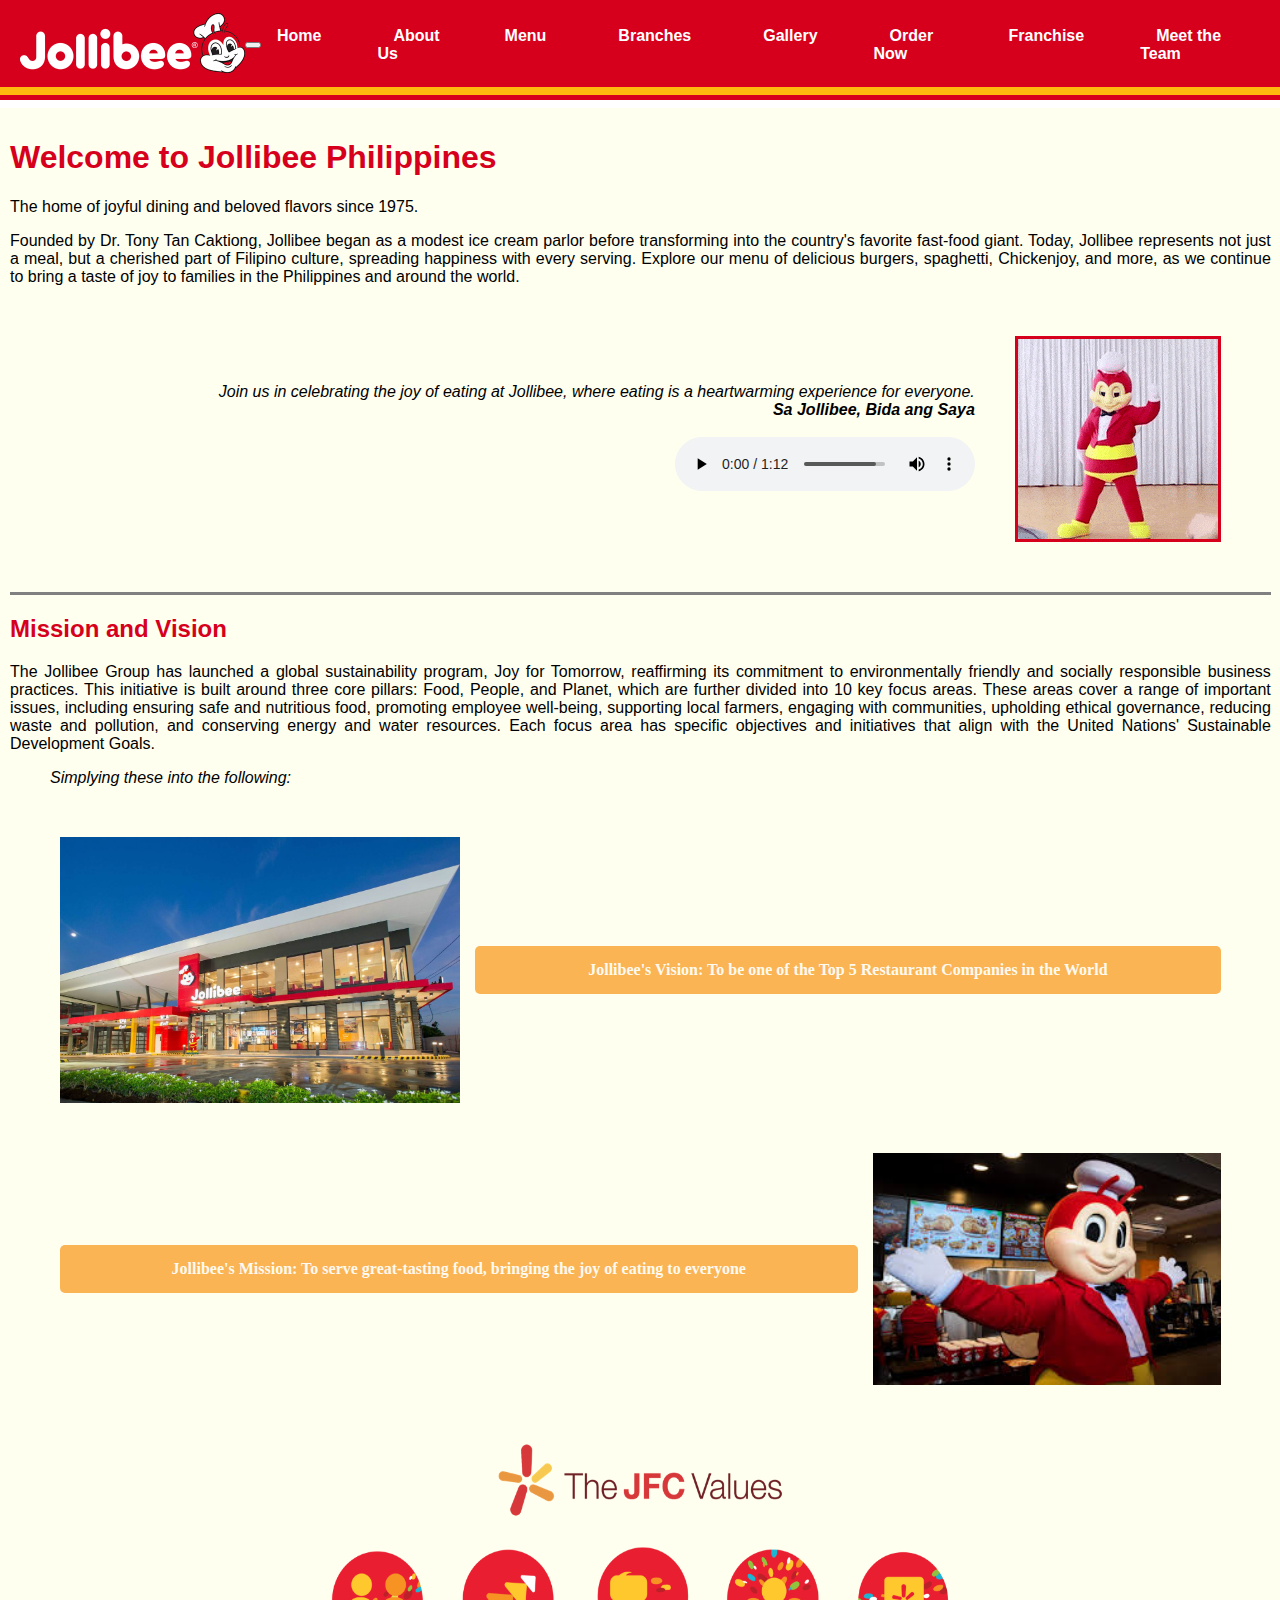
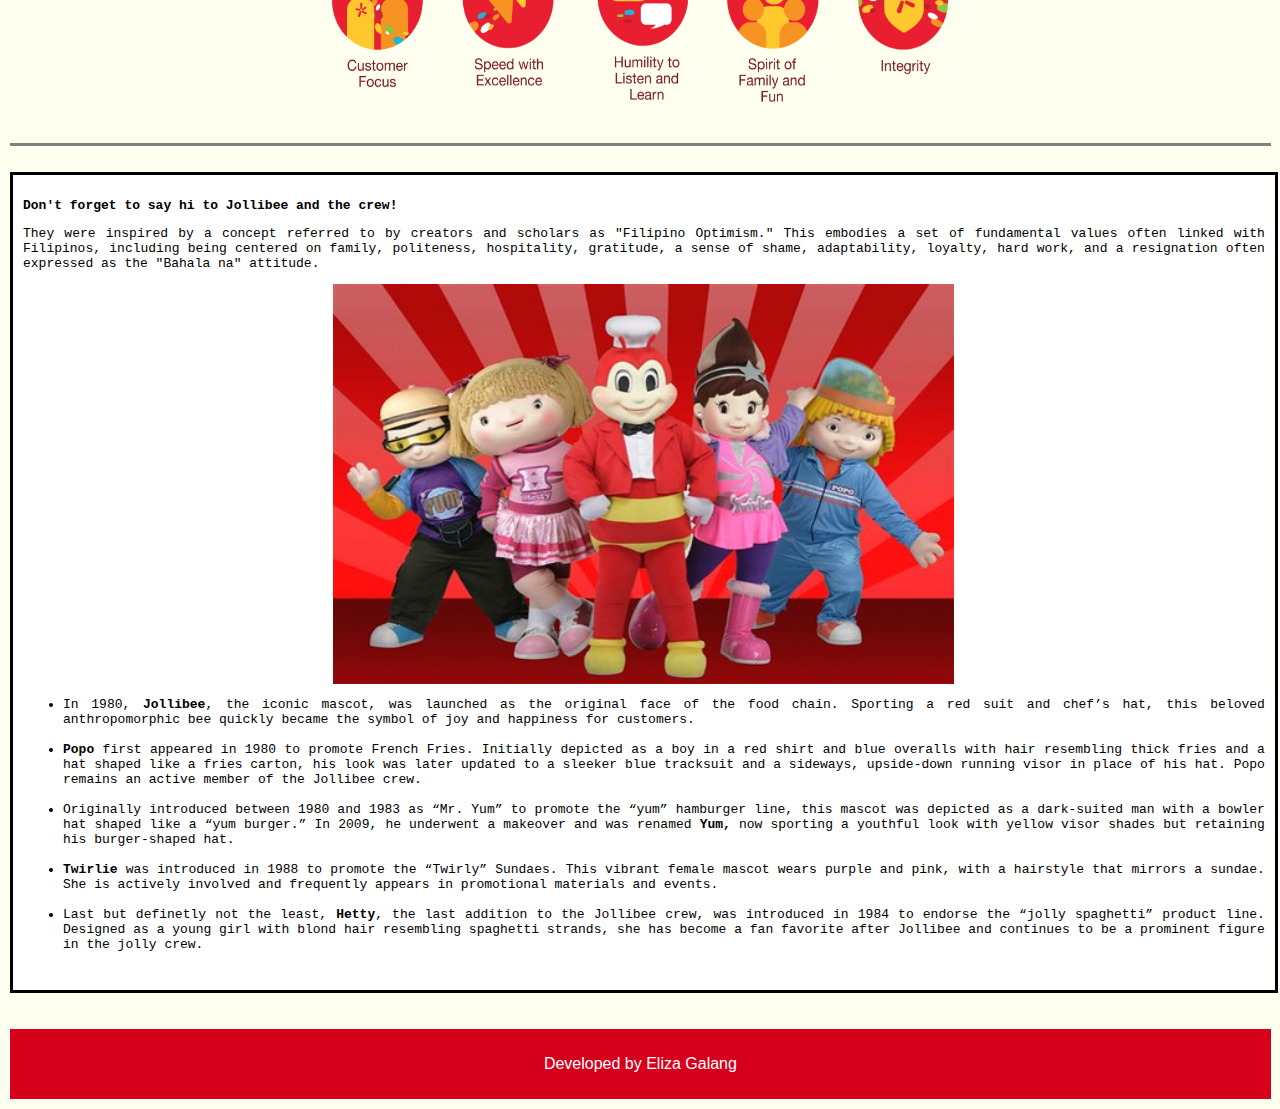
<file: index.html>
<!DOCTYPE html>
<html lang="en">
<head>
    <meta charset="UTF-8">
    <meta name="viewport" content="width=device-width, initial-scale=1.0">
    <title>Jollibee - Introduction</title>
    <link rel="stylesheet" href="styles.css">

<style>
#introp1 {
  margin: 20;  
  padding: 10px;
  width: 98.5%;
  background-color: #FFFFF0;
  text-align: justify;
  font-family: arial, sans-serif;
}

#h {
  color: #D6001C;
}
    
#introp2 {
  margin: 20;  
  padding: 10px;
  width: 98.5%;
  text-align:justify;
  font-family:monospace;
  background-color: #ffffff;
}
    
.jbcrew {
  display: block;
  margin-left: auto;
  margin-right: auto;
  width: 50%;
}    
</style>
</head>
<body>

  <header>
    <nav class="navbar navbar-expand-lg navbar-dark bg-red">
        <a class="navbar-brand" href="#"><img src="Jollibee-logo.png" alt="Jollibee Logo"></a>
        <button class="navbar-toggler" type="button" data-toggle="collapse" data-target="#navbarNav" aria-controls="navbarNav" aria-expanded="false" aria-label="Toggle navigation">
            <span class="navbar-toggler-icon"></span>
        </button>
        <div class="collapse navbar-collapse" id="navbarNav">
            <ul class="navbar-nav ml-auto">
                <li class="nav-item active">
                    <a class="nav-link" href="index.html">Home</a>
                </li>
                <li class="nav-item">
                    <a class="nav-link" href="aboutus.html">About Us</a>
                </li>
                <li class="nav-item">
                    <a class="nav-link" href="menu.html">Menu</a>
                </li>
                <li class="nav-item">
                    <a class="nav-link" href="branches.html">Branches</a>
                </li>
                <li class="nav-item">
                    <a class="nav-link" href="gallery.html">Gallery</a>
                </li>
                <li class="nav-item">
                    <a class="nav-link" href="order.html">Order Now</a>
                </li>
                <li class="nav-item">
                    <a class="nav-link" href="franchise.html">Franchise</a>
                </li>
                <li class="nav-item">
                    <a class="nav-link" href="team.html">Meet the Team</a>
                </li>

            </ul>
        </div>
    </nav>
</header>

    <br>

    <!-- Your intro content goes here -->
    <section id="introp1">
    <h1><section id="h">Welcome to Jollibee Philippines</section></h1>    
    <p>The home of joyful dining and beloved flavors since 1975.</p>
    
    <p>
    Founded by Dr. Tony Tan Caktiong, Jollibee began as a modest ice cream parlor before transforming into the country's favorite fast-food giant. Today, Jollibee represents not just a meal, but a cherished part of Filipino culture, spreading happiness with every serving. Explore our menu of delicious burgers, spaghetti, Chickenjoy, and more, as we continue to bring a taste of joy to families in the Philippines and around the world.</p>
    
    <div style="display: flex; align-items: center; flex-direction: row-reverse; margin: 50px;">
    <img style="border: 3px solid #D6001C;" src="d1.gif" alt="Joli dance" style="flex: 0 0 30%; max-width: 200px; margin-left: 20px;">
        <blockquote style="text-align: right;" cite="https://jollibeegroup.com/history-milestones/#:~:text=Our%20Jollibee%20Group%20was%20founded,the%20opportunity%20for%20hot%20meals."><i>Join us in celebrating the joy of eating at Jollibee, where eating is a heartwarming experience for everyone.<br><b>Sa Jollibee, Bida ang Saya</b></i>
        
        <br>
        <br>
            
        <audio controls autoplay>
        <source src="jolly%20song.mp3" type="audio/mpeg">
        </audio>
        </blockquote>
    </div>    
    
    <hr size= 3 noshade>
    
    <h2><section id="h"><section>Mission and Vision</section></h2>
    <p>The Jollibee Group has launched a global sustainability program, Joy for Tomorrow, reaffirming its commitment to environmentally friendly and socially responsible business practices. This initiative is built around three core pillars: Food, People, and Planet, which are further divided into 10 key focus areas. These areas cover a range of important issues, including ensuring safe and nutritious food, promoting employee well-being, supporting local farmers, engaging with communities, upholding ethical governance, reducing waste and pollution, and conserving energy and water resources. Each focus area has specific objectives and initiatives that align with the United Nations' Sustainable Development Goals.</p>
        
    <blockquote><i>Simplying these into the following:</i></blockquote>
        
    <div style="display: flex; align-items: center; margin: 50px;">
    <img src="v1.jpeg" alt="Image" style="flex: 0 0 30%; max-width: 400px; margin-right: 15px;">
    <p style="flex: 1; padding: 15px; color: floralwhite; background-color: #fab454; border-radius: 5px; font-family: cursive; text-align: center;">
        <b>Jollibee's Vision: To be one of the Top 5 Restaurant Companies in the World</b>
    </p>
    </div>
    
    <div style="display: flex; align-items: center; flex-direction: row-reverse; margin: 50px;">
    <img src="m2.jpeg" alt="Image" style="flex: 0 0 30%; max-width: 700px; margin-left: 15px;">
    <p style="flex: 1; padding: 15px; color: floralwhite; background-color: #fab454; border-radius: 5px; font-family: cursive; text-align: center;">
        <b>Jollibee's Mission: To serve great-tasting food, bringing the joy of eating to everyone</b>    
    </p>
    </div>    
        
    <img src="values.png" alt="Jollibee Core Values" width="1000" height="300" class="jbcrew">
    <hr size= 3 noshade>
        
    <br>
    
    <section id="introp2" style="border: 3px solid #000; padding: 10px;">
    <p><b>Don't forget to say hi to Jollibee and the crew!</b></p>
    <p>They were inspired by a concept referred to by creators and scholars as "Filipino Optimism." This embodies a set of fundamental values often linked with Filipinos, including being centered on family, politeness, hospitality, gratitude, a sense of shame, adaptability, loyalty, hard work, and a resignation often expressed as the "Bahala na" attitude.</p>
    
    <img src="crew.jpeg" alt="Jollibee and friends" width="600" height="400" class="jbcrew">
        
    <ol style="list-style-type:inherit">
        <li>In 1980, <b>Jollibee</b>, the iconic mascot, was launched as the original face of the food chain. Sporting a red suit and chef’s hat, this beloved anthropomorphic bee quickly became the symbol of joy and happiness for customers.</li><br>
        <li><b>Popo</b> first appeared in 1980 to promote French Fries. Initially depicted as a boy in a red shirt and blue overalls with hair resembling thick fries and a hat shaped like a fries carton, his look was later updated to a sleeker blue tracksuit and a sideways, upside-down running visor in place of his hat. Popo remains an active member of the Jollibee crew.</li><br>
        <li>Originally introduced between 1980 and 1983 as “Mr. Yum” to promote the “yum” hamburger line, this mascot was depicted as a dark-suited man with a bowler hat shaped like a “yum burger.” In 2009, he underwent a makeover and was renamed <b>Yum,</b> now sporting a youthful look with yellow visor shades but retaining his burger-shaped hat.</li><br>
        <li><b>Twirlie</b> was introduced in 1988 to promote the “Twirly” Sundaes. This vibrant female mascot wears purple and pink, with a hairstyle that mirrors a sundae. She is actively involved and frequently appears in promotional materials and events.</li><br>
        <li>Last but definetly not the least, <b>Hetty</b>, the last addition to the Jollibee crew, was introduced in 1984 to endorse the “jolly spaghetti” product line. Designed as a young girl with blond hair resembling spaghetti strands, she has become a fan favorite after Jollibee and continues to be a prominent figure in the jolly crew.</li><br>
    </ol>
    </section>
        
    <br>
    <br>    
        
    <!-- Add footer with developer's name -->
    <footer>
        <p>Developed by Eliza Galang</p>
    </footer>
    </section>

</body>
</html>
</file>
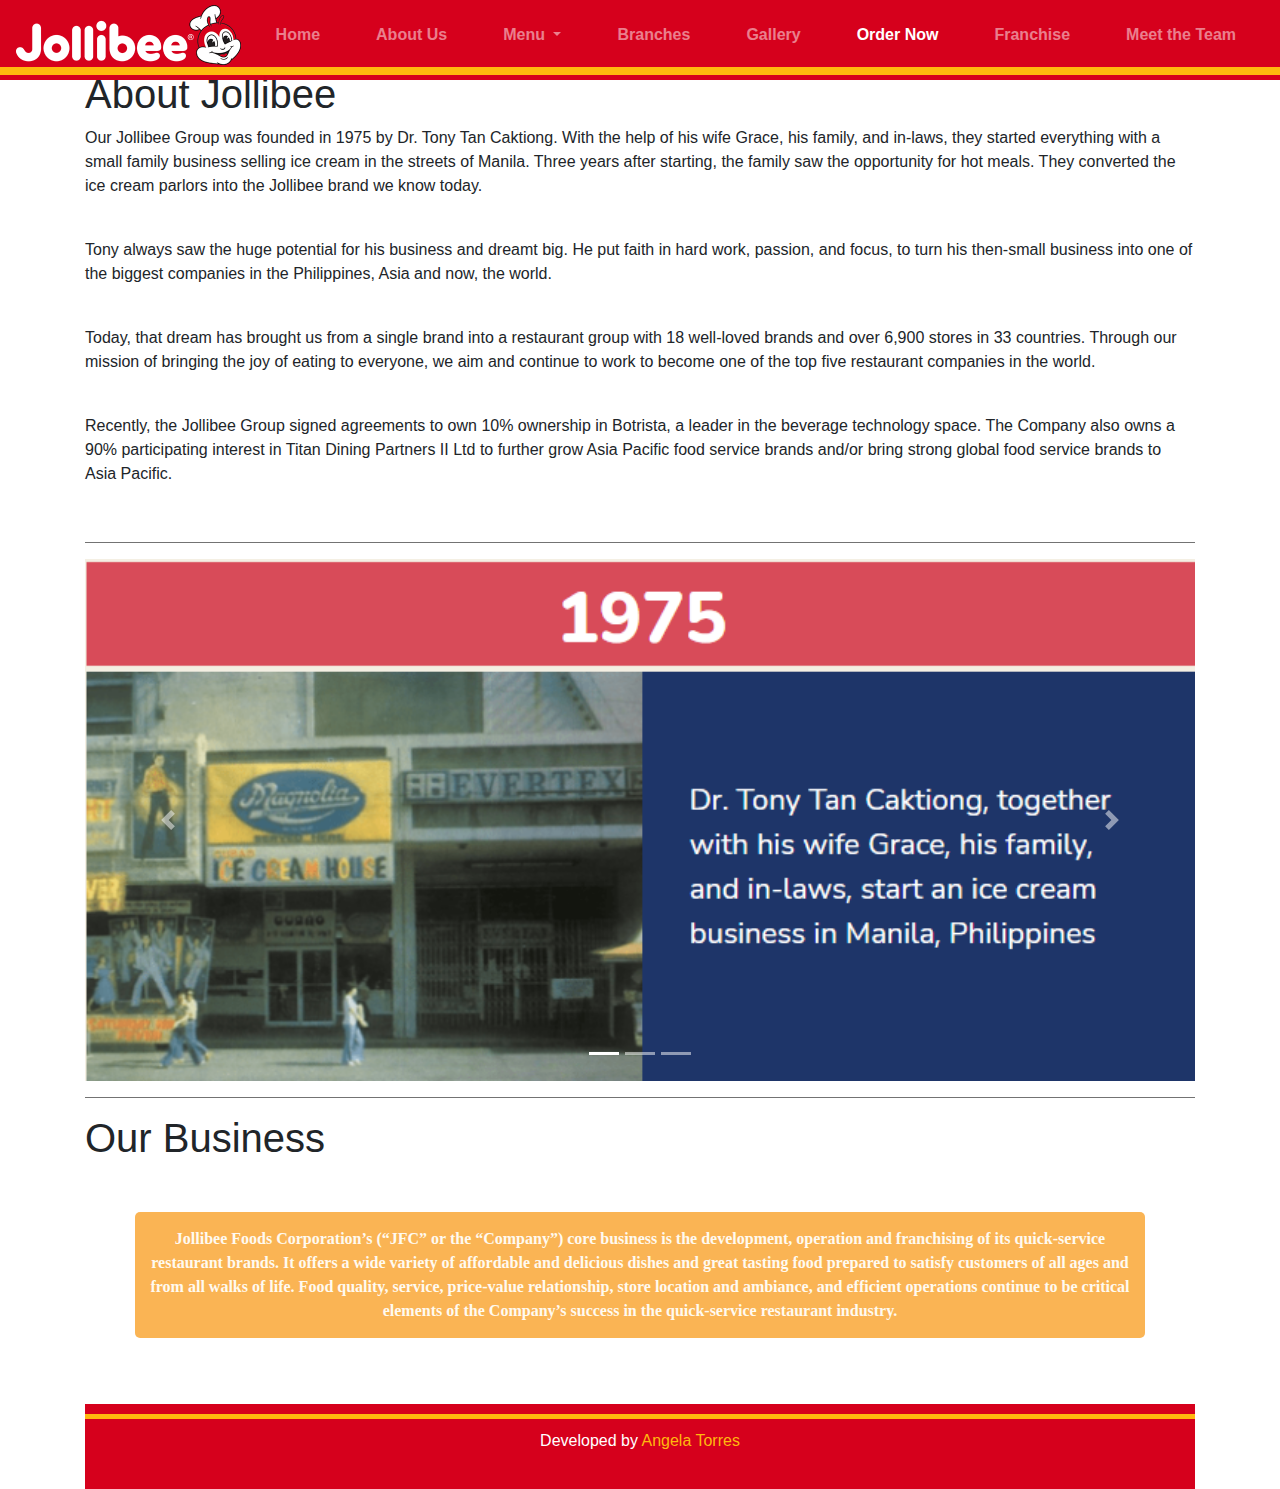
<file: aboutus.html>
<!DOCTYPE html>
<html lang="en">
<head>
    <meta charset="UTF-8">
    <meta name="viewport" content="width=device-width, initial-scale=1.0">
    <title>About Us - Jollibee</title>
    <link rel="stylesheet" href="styles.css">
    <!-- Bootstrap CSS -->
    <link rel="stylesheet" href="https://stackpath.bootstrapcdn.com/bootstrap/4.5.2/css/bootstrap.min.css">
    <!-- Bootstrap JS -->
    <script src="https://code.jquery.com/jquery-3.5.1.slim.min.js"></script>
    <script src="https://cdnjs.cloudflare.com/ajax/libs/popper.js/1.16.1/umd/popper.min.js"></script>
    <script src="https://stackpath.bootstrapcdn.com/bootstrap/4.5.2/js/bootstrap.min.js"></script>
</head>
<body>
  <header>
        <nav class="navbar navbar-expand-lg navbar-dark bg-red">
        <a class="navbar-brand" href="#"><img src="Jollibee-logo.png" alt="Jollibee Logo"></a>
            <button class="navbar-toggler" type="button" data-toggle="collapse" data-target="#navbarNav" aria-controls="navbarNav" aria-expanded="false" aria-label="Toggle navigation">
                <span class="navbar-toggler-icon"></span>
            </button>
            <div class="collapse navbar-collapse" id="navbarNav">
                <ul class="navbar-nav ml-auto">
                    <li class="nav-item">
                        <a class="nav-link" href="index.html">Home</a>
                    </li>
                    <li class="nav-item">
                        <a class="nav-link" href="aboutus.html">About Us</a>
                    </li>
                    <li class="nav-item active">
    <div class="dropdown">
        <button class="nav-link dropdown-toggle" type="button" id="menuDropdown" data-toggle="dropdown" aria-haspopup="true" aria-expanded="false">
            Menu
        </button>
        <div class="dropdown-menu" aria-labelledby="menuDropdown">
            <a class="dropdown-item" href="menu.html">View Menu</a>
            <a class="dropdown-item" href="order.html">Delivery</a>
        </div>
    </div>
</li>
                    <li class="nav-item">
                        <a class="nav-link" href="branches.html">Branches</a>
                    </li>
                    <li class="nav-item">
                        <a class="nav-link" href="gallery.html">Gallery</a>
                    </li>
                    <li class="nav-item active">
                        <a class="nav-link" href="order.html">Order Now</a>
                    </li>
                    <li class="nav-item">
                        <a class="nav-link" href="franchise.html">Franchise</a>
                    </li>
                    <li class="nav-item">
                        <a class="nav-link" href="team.html">Meet the Team</a>
                    </li>

                </ul>
            </div>
        </nav>
    </header>
<section id="aboutus">
        <div class="container">
    <!-- Your About Us content goes here -->
    <h1>About Jollibee</h1>
    <p>Our Jollibee Group was founded in 1975 by Dr. Tony Tan Caktiong. With the help of his wife Grace, his family, and in-laws, they started everything with a small family business selling ice cream in the streets of Manila. Three years after starting, the family saw the opportunity for hot meals. They converted the ice cream parlors into the Jollibee brand we know today.</p>
<br>
<p>Tony always saw the huge potential for his business and dreamt big. He put faith in hard work, passion, and focus, to turn his then-small business into one of the biggest companies in the Philippines, Asia and now, the world.</p>
<br>

<p>Today, that dream has brought us from a single brand into a restaurant group with 18 well-loved brands and over 6,900 stores in 33 countries. Through our mission of bringing the joy of eating to everyone, we aim and continue to work to become one of the top five restaurant companies in the world.</p>
<br>

<p>Recently, the Jollibee Group signed agreements to own 10% ownership in Botrista, a leader in the beverage technology space. The Company also owns a 90% participating interest in Titan Dining Partners II Ltd to further grow Asia Pacific food service brands and/or bring strong global food service brands to Asia Pacific.</p>
<br>

    <hr size= 3 noshade>

            <div id="carouselExampleIndicators" class="carousel slide" data-ride="carousel">
                <ol class="carousel-indicators">
                    <li data-target="#carouselExampleIndicators" data-slide-to="0" class="active"></li>
                    <li data-target="#carouselExampleIndicators" data-slide-to="1"></li>
                    <li data-target="#carouselExampleIndicators" data-slide-to="2"></li>
                </ol>
                <div class="carousel-inner">
                    <div class="carousel-item active">
                        <img class="d-block w-100" src="slide1.png" alt="First slide">
                    </div>
                    <div class="carousel-item">
                        <img class="d-block w-100" src="slide2.png" alt="Second slide">
                    </div>
                    <div class="carousel-item">
                        <img class="d-block w-100" src="slide3.png" alt="Third slide">
                    </div>
		<div class="carousel-item">
                    <img class="d-block w-100" src="slide4.png" alt="Fourth slide">
                </div>
		<div class="carousel-item">
                    <img class="d-block w-100" src="slide5.png" alt="Fifth slide">
                </div>
                <a class="carousel-control-prev" href="#carouselExampleIndicators" role="button" data-slide="prev">
                    <span class="carousel-control-prev-icon" aria-hidden="true"></span>
                    <span class="sr-only">Previous</span>
                </a>
                <a class="carousel-control-next" href="#carouselExampleIndicators" role="button" data-slide="next">
                    <span class="carousel-control-next-icon" aria-hidden="true"></span>
                    <span class="sr-only">Next</span>
                </a>
            </div>
        </div>
    <hr size= 3 noshade>

<section>
    <h1>Our Business</h1>

<div style="display: flex; align-items: center; margin: 50px;">

    <p style="flex: 1; padding: 15px; color: floralwhite; background-color: #fab454; border-radius: 5px; font-family: cursive; text-align: center;">
        <b>Jollibee Foods Corporation’s (“JFC” or the “Company”) core business is the development, operation and franchising of its quick-service restaurant brands. It offers a wide variety of affordable and delicious dishes and great tasting food prepared to satisfy customers of all ages and from all walks of life.

Food quality, service, price-value relationship, store location and ambiance, and efficient operations continue to be critical elements of the Company’s success in the quick-service restaurant industry.
</b>
    </p>
    </div>


    <!-- Add footer with developer's name -->
    <footer>
<div class="footer-top" style="background-color: #FFB80E; height: 5px;"></div>
        <p style="background-color: #D6001C; color: #FFF; padding: 10px 0; text-align: center;">Developed by <span style="color: #FFB80E;">Angela Torres</span></p>   
 </footer>
    </footer>
</body>
</html>
</file>
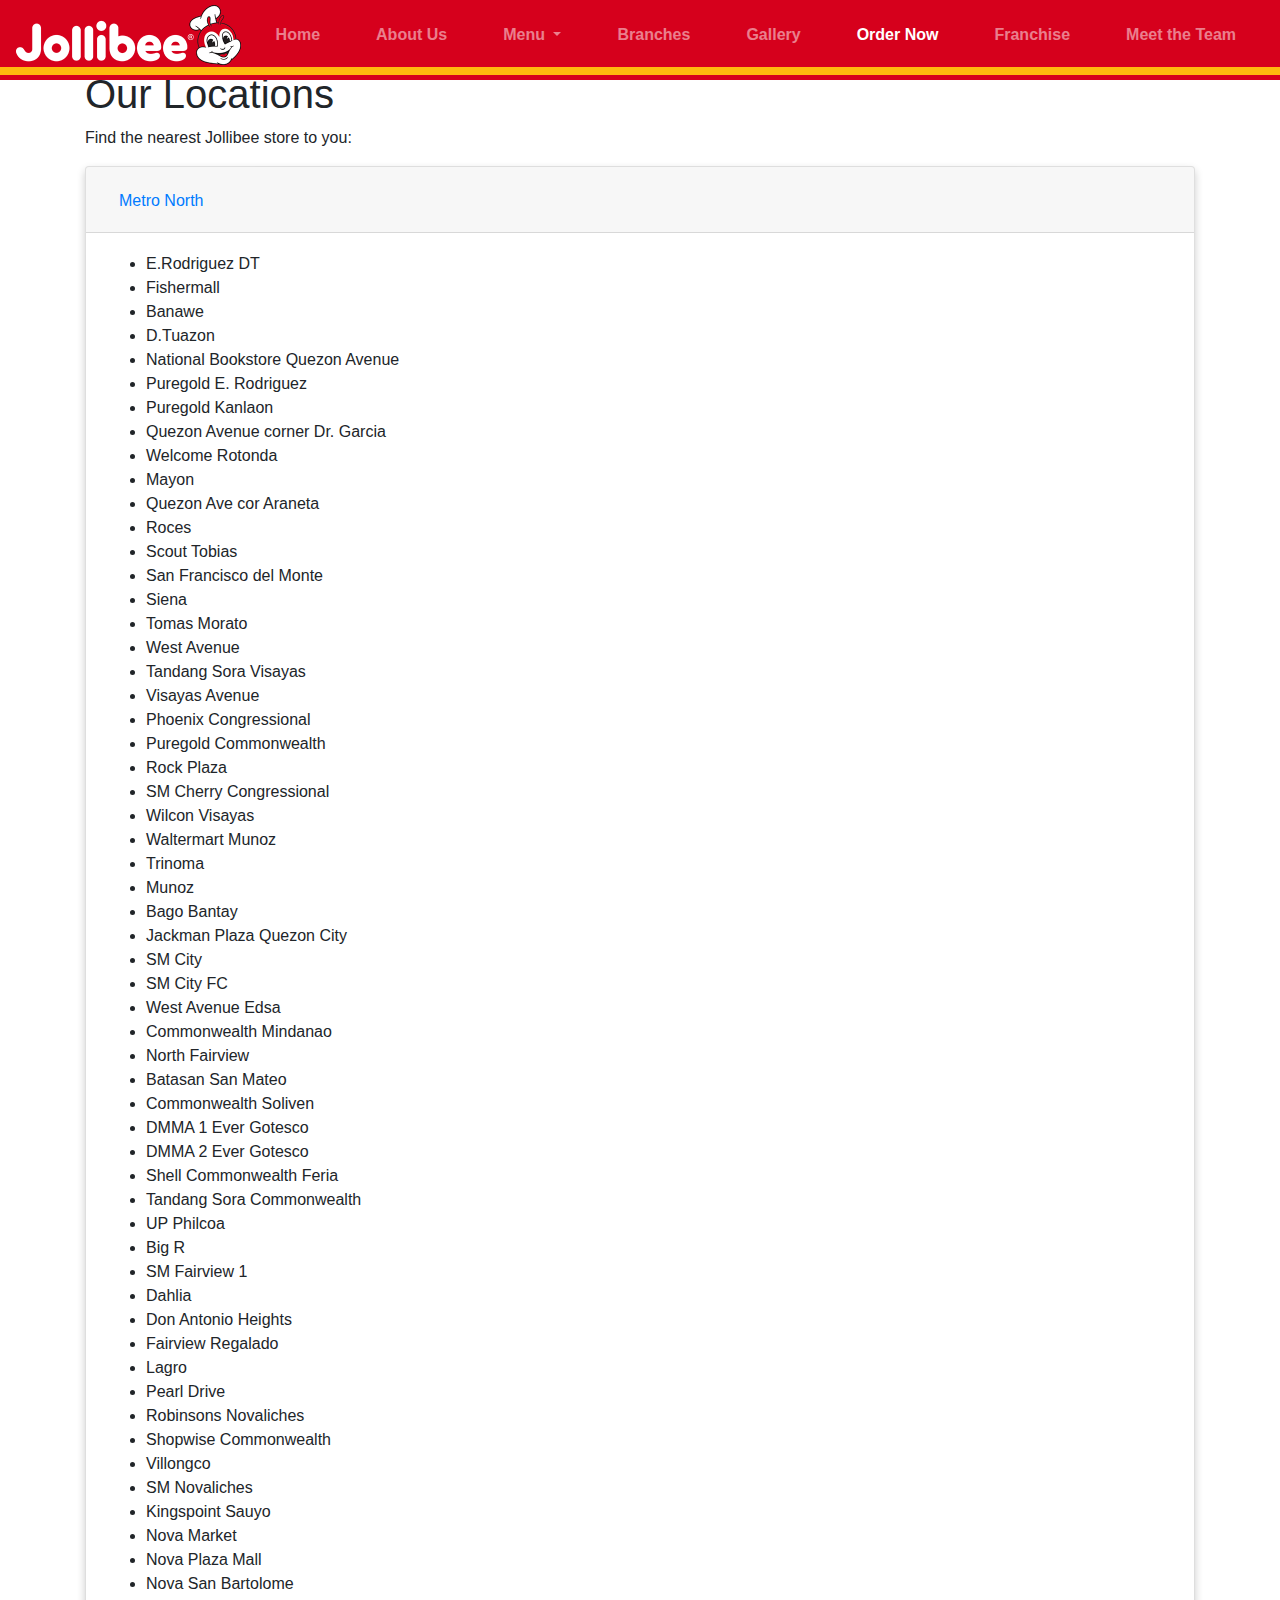
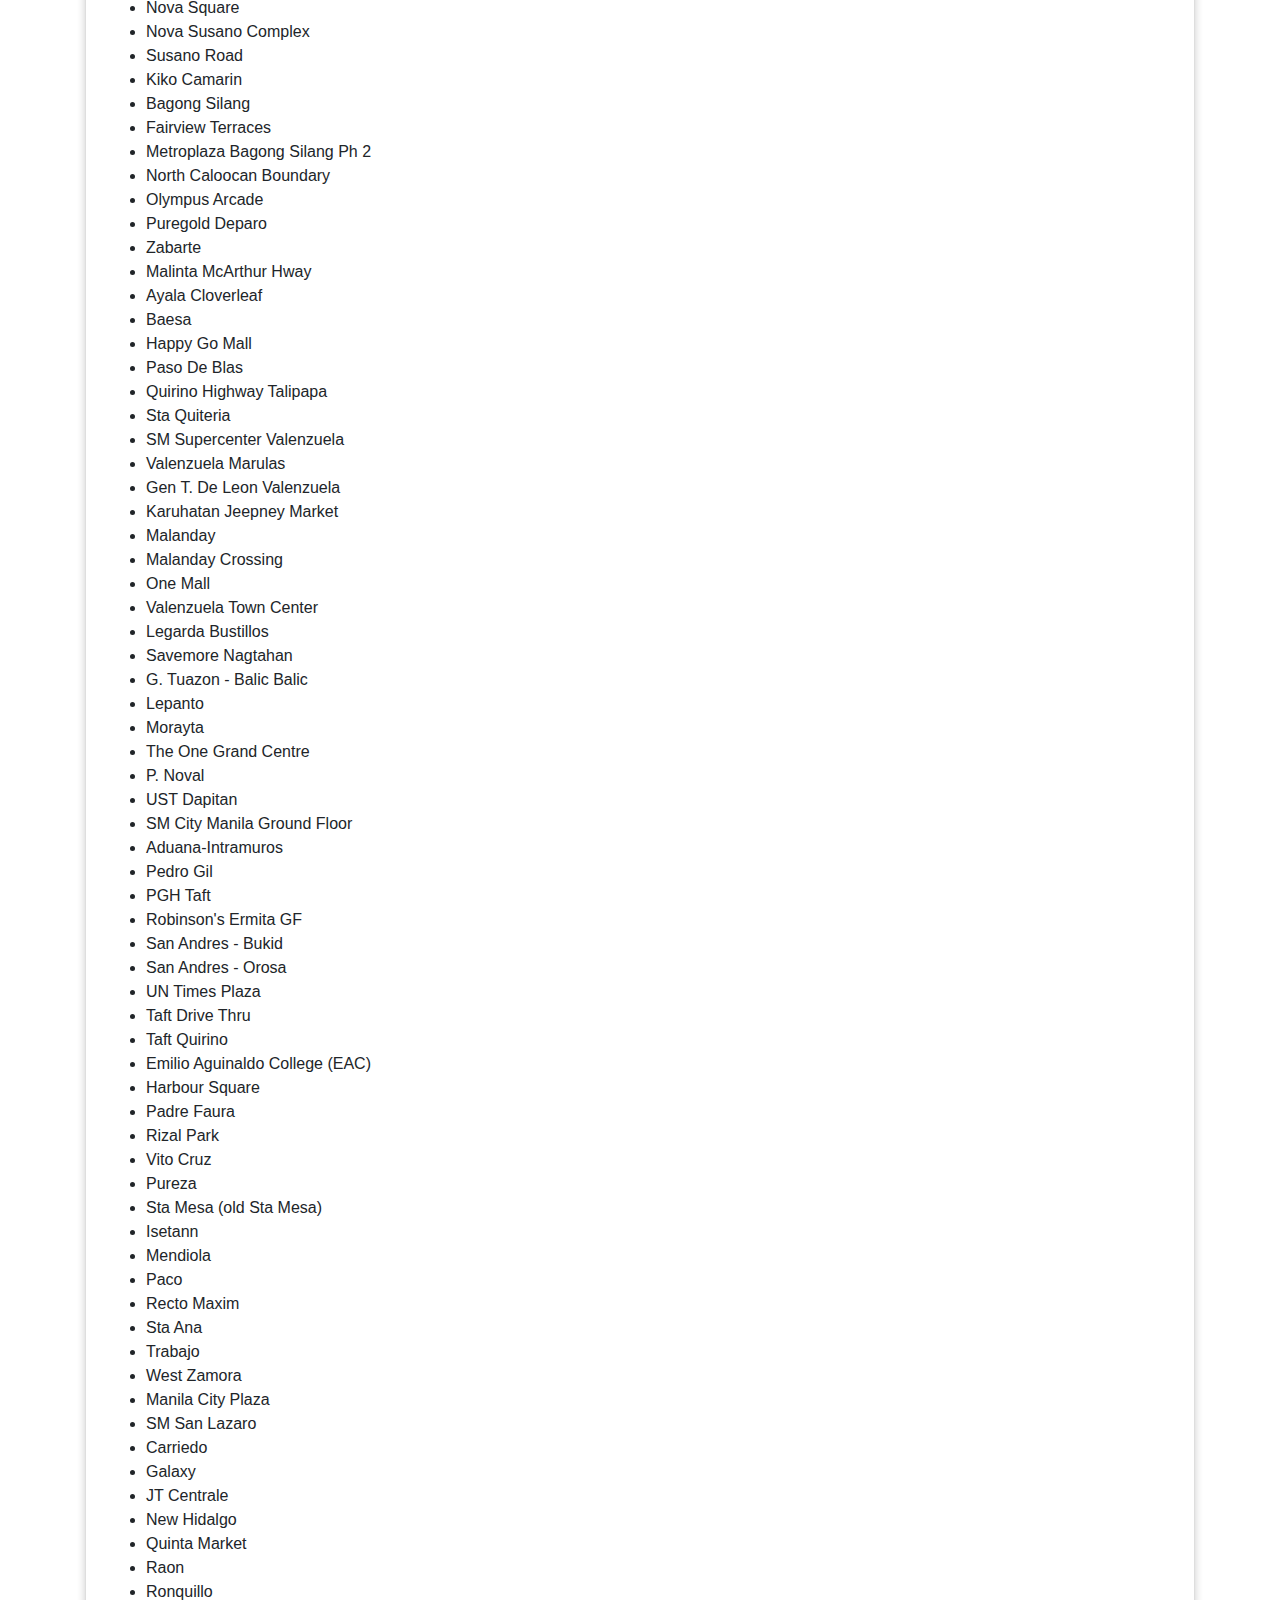
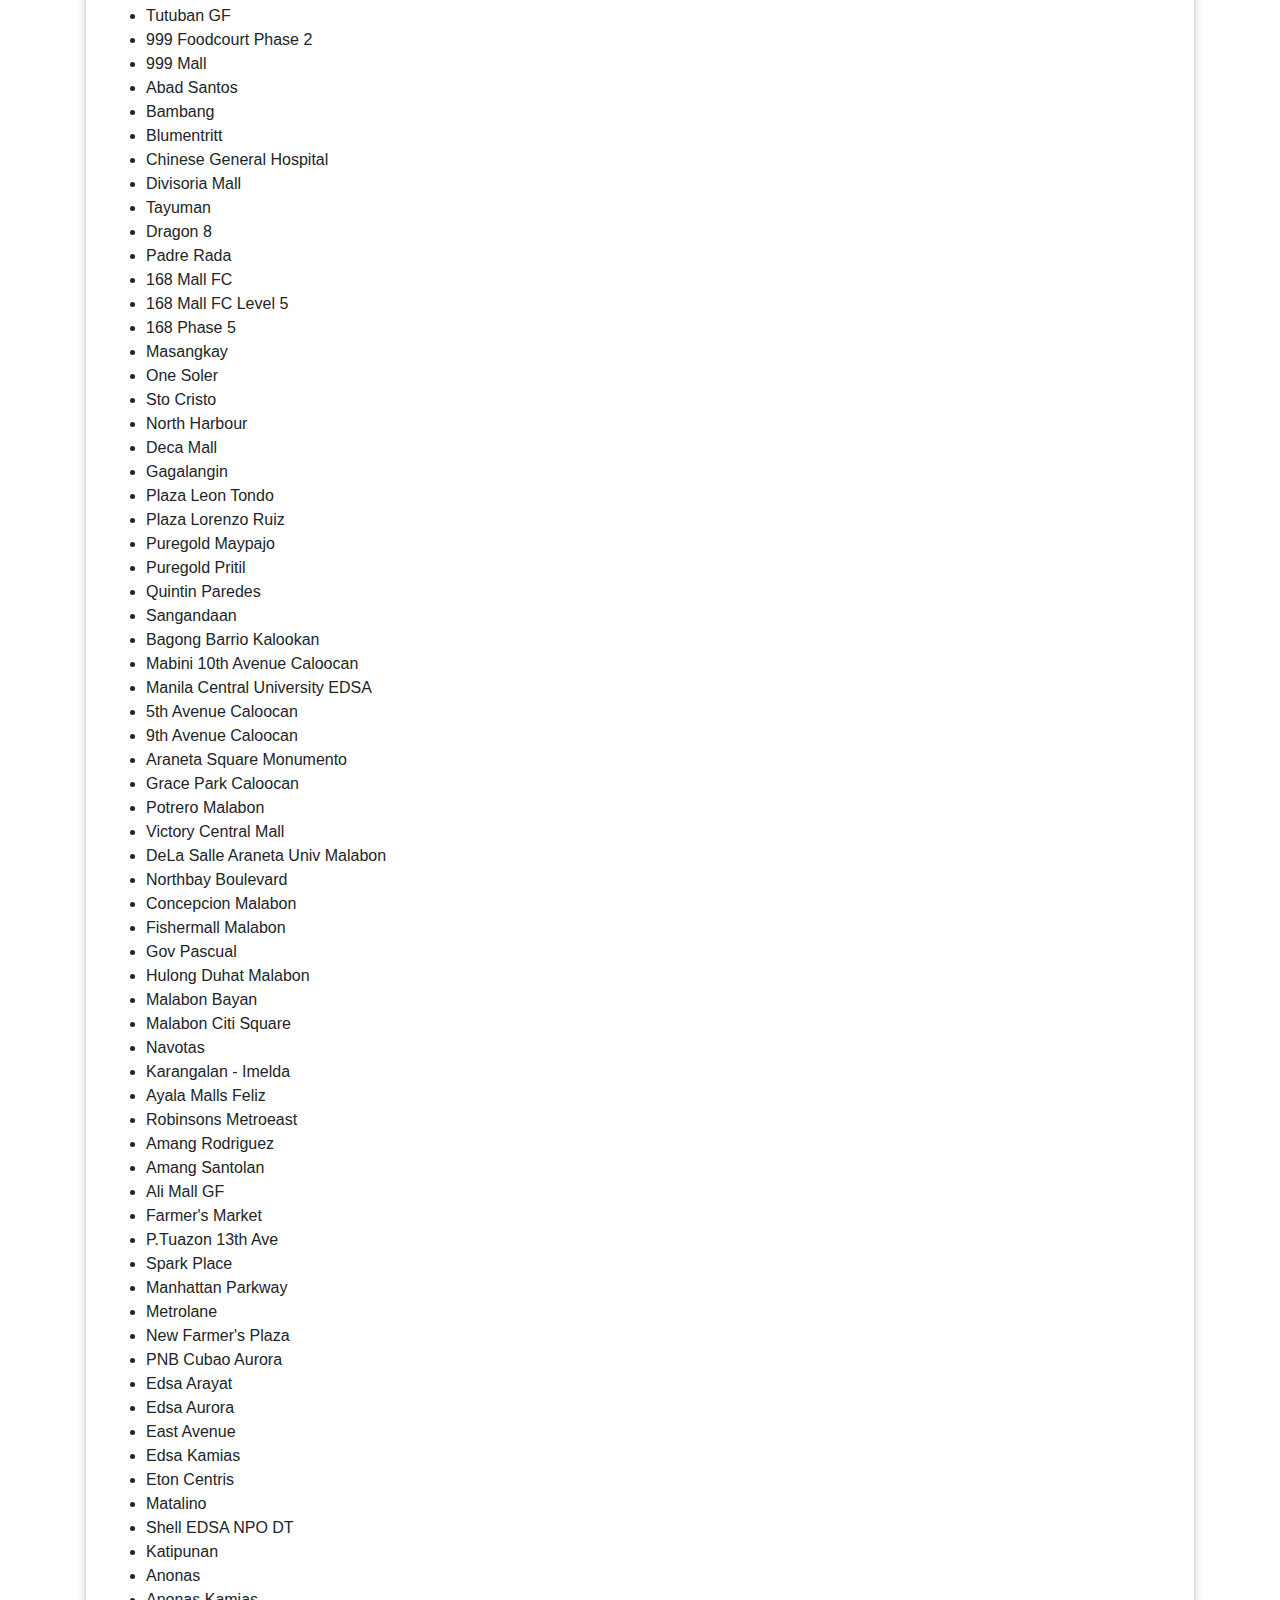
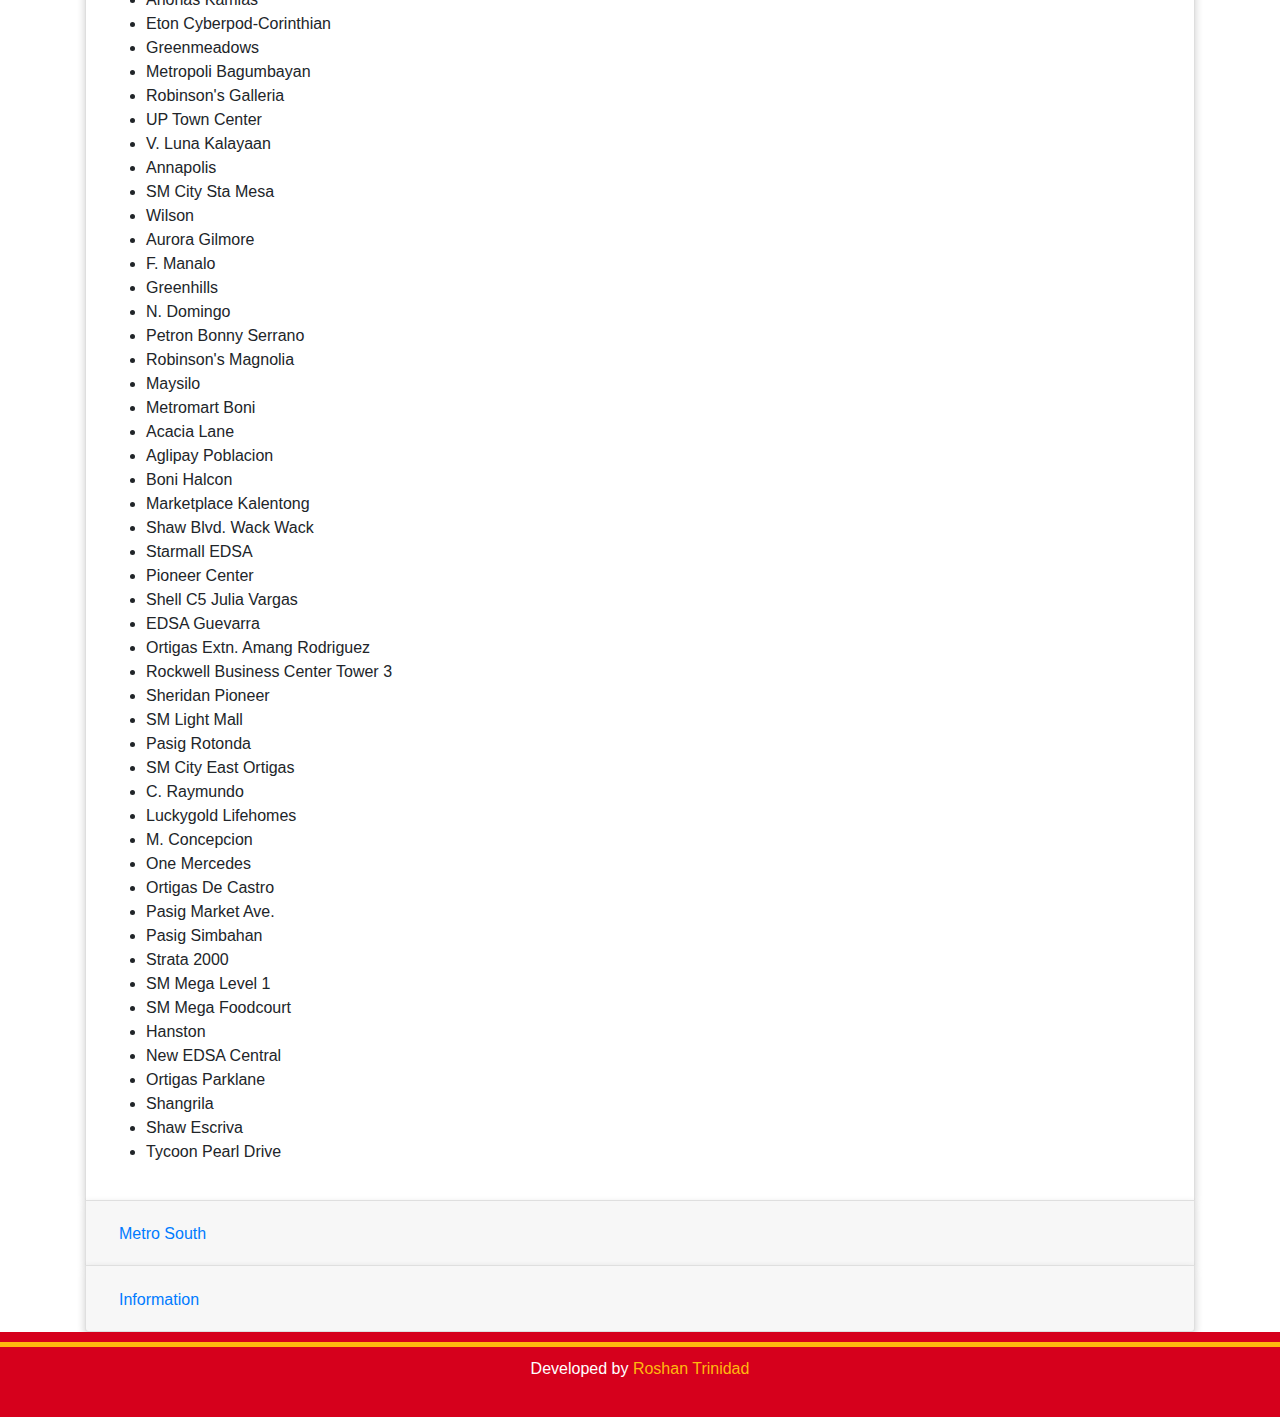
<file: branches.html>
<!DOCTYPE html>
<html lang="en">
<head>
    <meta charset="UTF-8">
    <meta name="viewport" content="width=device-width, initial-scale=1.0">
    <title>Branches - Jollibee</title>
    <link rel="stylesheet" href="styles.css">
	    <!-- Bootstrap CSS -->
    <link rel="stylesheet" href="https://stackpath.bootstrapcdn.com/bootstrap/4.5.2/css/bootstrap.min.css"
    <link rel="stylesheet" href="https://maxcdn.bootstrapcdn.com/bootstrap/4.5.2/css/bootstrap.min.css">
    <script src="https://ajax.googleapis.com/ajax/libs/jquery/3.5.1/jquery.min.js"></script>
    <script src="https://cdnjs.cloudflare.com/ajax/libs/popper.js/1.16.0/umd/popper.min.js"></script>
    <script src="https://maxcdn.bootstrapcdn.com/bootstrap/4.5.2/js/bootstrap.min.js"></script>
	    <script src="https://code.jquery.com/jquery-3.5.1.slim.min.js"></script>
    <script src="https://cdnjs.cloudflare.com/ajax/libs/popper.js/1.16.1/umd/popper.min.js"></script>
    <script src="https://stackpath.bootstrapcdn.com/bootstrap/4.5.2/js/bootstrap.min.js"></script>
</head>
<body>
    <!-- Include header -->
   <header>
        <nav class="navbar navbar-expand-lg navbar-dark bg-red">
        <a class="navbar-brand" href="#"><img src="Jollibee-logo.png" alt="Jollibee Logo"></a>
            <button class="navbar-toggler" type="button" data-toggle="collapse" data-target="#navbarNav" aria-controls="navbarNav" aria-expanded="false" aria-label="Toggle navigation">
                <span class="navbar-toggler-icon"></span>
            </button>
            <div class="collapse navbar-collapse" id="navbarNav">
                <ul class="navbar-nav ml-auto">
                    <li class="nav-item">
                        <a class="nav-link" href="index.html">Home</a>
                    </li>
                    <li class="nav-item">
                        <a class="nav-link" href="aboutus.html">About Us</a>
                    </li>
                    <li class="nav-item active">
    <div class="dropdown">
        <button class="nav-link dropdown-toggle" type="button" id="menuDropdown" data-toggle="dropdown" aria-haspopup="true" aria-expanded="false">
            Menu
        </button>
        <div class="dropdown-menu" aria-labelledby="menuDropdown">
            <a class="dropdown-item" href="menu.html">View Menu</a>
            <a class="dropdown-item" href="order.html">Delivery</a>
        </div>
    </div>
</li>
                    <li class="nav-item">
                        <a class="nav-link" href="branches.html">Branches</a>
                    </li>
                    <li class="nav-item">
                        <a class="nav-link" href="gallery.html">Gallery</a>
                    </li>
                    <li class="nav-item active">
                        <a class="nav-link" href="order.html">Order Now</a>
                    </li>
                    <li class="nav-item">
                        <a class="nav-link" href="franchise.html">Franchise</a>
                    </li>
                    <li class="nav-item">
                        <a class="nav-link" href="team.html">Meet the Team</a>
                    </li>

                </ul>
            </div>
        </nav>
    </header>
    <section id="branches">
        <div class="container">
            <div class="branch-location">
                <h1>Our Locations</h1>
                <p>Find the nearest Jollibee store to you:</p>
                
                <div class="accordion" id="locationAccordion">
                    <div class="card">
                        <div class="card-header" id="headingOne">
                            <h2 class="mb-0">
                                <button class="btn btn-link" type="button" data-toggle="collapse" data-target="#collapseOne" aria-expanded="true" aria-controls="collapseOne">
                                    Metro North
                                </button>
                            </h2>
                        </div>
                        <div id="collapseOne" class="collapse show" aria-labelledby="headingOne" data-parent="#locationAccordion">
                            <div class="card-body">
 
<ul>
  <li>E.Rodriguez DT</li>
  <li>Fishermall</li>
  <li>Banawe</li>
  <li>D.Tuazon</li>
  <li>National Bookstore Quezon Avenue</li>
  <li>Puregold E. Rodriguez</li>
  <li>Puregold Kanlaon</li>
  <li>Quezon Avenue corner Dr. Garcia</li>
  <li>Welcome Rotonda</li>
  <li>Mayon</li>
  <li>Quezon Ave cor Araneta</li>
  <li>Roces</li>
  <li>Scout Tobias</li>
  <li>San Francisco del Monte</li>
  <li>Siena</li>
  <li>Tomas Morato</li>
  <li>West Avenue</li>
  <li>Tandang Sora Visayas</li>
  <li>Visayas Avenue</li>
  <li>Phoenix Congressional</li>
  <li>Puregold Commonwealth</li>
  <li>Rock Plaza</li>
  <li>SM Cherry Congressional</li>
  <li>Wilcon Visayas</li>
  <li>Waltermart Munoz</li>
  <li>Trinoma</li>
  <li>Munoz</li>
  <li>Bago Bantay</li>
  <li>Jackman Plaza Quezon City</li>
  <li>SM City</li>
  <li>SM City FC</li>
  <li>West Avenue Edsa</li>
  <li>Commonwealth Mindanao</li>
  <li>North Fairview</li>
  <li>Batasan San Mateo</li>
  <li>Commonwealth Soliven</li>
  <li>DMMA 1 Ever Gotesco</li>
  <li>DMMA 2 Ever Gotesco</li>
  <li>Shell Commonwealth Feria</li>
  <li>Tandang Sora Commonwealth</li>
  <li>UP Philcoa</li>
  <li>Big R</li>
  <li>SM Fairview 1</li>
  <li>Dahlia</li>
  <li>Don Antonio Heights</li>
  <li>Fairview Regalado</li>
  <li>Lagro</li>
  <li>Pearl Drive</li>
  <li>Robinsons Novaliches</li>
  <li>Shopwise Commonwealth</li>
  <li>Villongco</li>
  <li>SM Novaliches</li>
  <li>Kingspoint Sauyo</li>
  <li>Nova Market</li>
  <li>Nova Plaza Mall</li>
  <li>Nova San Bartolome</li>
  <li>Nova Square</li>
  <li>Nova Susano Complex</li>
  <li>Susano Road</li>
  <li>Kiko Camarin</li>
  <li>Bagong Silang</li>
  <li>Fairview Terraces</li>
  <li>Metroplaza Bagong Silang Ph 2</li>
  <li>North Caloocan Boundary</li>
  <li>Olympus Arcade</li>
  <li>Puregold Deparo</li>
  <li>Zabarte</li>
  <li>Malinta McArthur Hway</li>
  <li>Ayala Cloverleaf</li>
  <li>Baesa</li>
  <li>Happy Go Mall</li>
  <li>Paso De Blas</li>
  <li>Quirino Highway Talipapa</li>
  <li>Sta Quiteria</li>
  <li>SM Supercenter Valenzuela</li>
  <li>Valenzuela Marulas</li>
  <li>Gen T. De Leon Valenzuela</li>
  <li>Karuhatan Jeepney Market</li>
  <li>Malanday</li>
  <li>Malanday Crossing</li>
  <li>One Mall</li>
  <li>Valenzuela Town Center</li>
  <li>Legarda Bustillos</li>
  <li>Savemore Nagtahan</li>
  <li>G. Tuazon - Balic Balic</li>
  <li>Lepanto</li>
  <li>Morayta</li>
  <li>The One Grand Centre</li>
  <li>P. Noval</li>
  <li>UST Dapitan</li>
  <li>SM City Manila Ground Floor</li>
  <li>Aduana-Intramuros</li>
  <li>Pedro Gil</li>
  <li>PGH Taft</li>
  <li>Robinson's Ermita GF</li>
  <li>San Andres - Bukid</li>
  <li>San Andres - Orosa</li>
  <li>UN Times Plaza</li>
  <li>Taft Drive Thru</li>
  <li>Taft Quirino</li>
  <li>Emilio Aguinaldo College (EAC)</li>
  <li>Harbour Square</li>
  <li>Padre Faura</li>
  <li>Rizal Park</li>
  <li>Vito Cruz</li>
  <li>Pureza</li>
  <li>Sta Mesa (old Sta Mesa)</li>
  <li>Isetann</li>
  <li>Mendiola</li>
  <li>Paco</li>
  <li>Recto Maxim</li>
  <li>Sta Ana</li>
  <li>Trabajo</li>
  <li>West Zamora</li>
  <li>Manila City Plaza</li>
  <li>SM San Lazaro</li>
  <li>Carriedo</li>
  <li>Galaxy</li>
  <li>JT Centrale</li>
  <li>New Hidalgo</li>
  <li>Quinta Market</li>
  <li>Raon</li>
  <li>Ronquillo</li>
  <li>Tutuban GF</li>
  <li>999 Foodcourt Phase 2</li>
  <li>999 Mall</li>
  <li>Abad Santos</li>
  <li>Bambang</li>
  <li>Blumentritt</li>
  <li>Chinese General Hospital</li>
  <li>Divisoria Mall</li>
  <li>Tayuman</li>
  <li>Dragon 8</li>
  <li>Padre Rada</li>
  <li>168 Mall FC</li>
  <li>168 Mall FC Level 5</li>
  <li>168 Phase 5</li>
  <li>Masangkay</li>
  <li>One Soler</li>
  <li>Sto Cristo</li>
  <li>North Harbour</li>
  <li>Deca Mall</li>
  <li>Gagalangin</li>
  <li>Plaza Leon Tondo</li>
  <li>Plaza Lorenzo Ruiz</li>
  <li>Puregold Maypajo</li>
  <li>Puregold Pritil</li>
  <li>Quintin Paredes</li>
  <li>Sangandaan</li>
  <li>Bagong Barrio Kalookan</li>
  <li>Mabini 10th Avenue Caloocan</li>
  <li>Manila Central University EDSA</li>
  <li>5th Avenue Caloocan</li>
  <li>9th Avenue Caloocan</li>
  <li>Araneta Square Monumento</li>
  <li>Grace Park Caloocan</li>
  <li>Potrero Malabon</li>
  <li>Victory Central Mall</li>
  <li>DeLa Salle Araneta Univ Malabon</li>
  <li>Northbay Boulevard</li>
  <li>Concepcion Malabon</li>
  <li>Fishermall Malabon</li>
  <li>Gov Pascual</li>
  <li>Hulong Duhat Malabon</li>
  <li>Malabon Bayan</li>
  <li>Malabon Citi Square</li>
  <li>Navotas</li>
  <li>Karangalan - Imelda</li>
  <li>Ayala Malls Feliz</li>
  <li>Robinsons Metroeast</li>
  <li>Amang Rodriguez</li>
  <li>Amang Santolan</li>
  <li>Ali Mall GF</li>
  <li>Farmer's Market</li>
  <li>P.Tuazon 13th Ave</li>
  <li>Spark Place</li>
  <li>Manhattan Parkway</li>
  <li>Metrolane</li>
  <li>New Farmer's Plaza</li>
  <li>PNB Cubao Aurora</li>
  <li>Edsa Arayat</li>
  <li>Edsa Aurora</li>
  <li>East Avenue</li>
  <li>Edsa Kamias</li>
  <li>Eton Centris</li>
  <li>Matalino</li>
  <li>Shell EDSA NPO DT</li>
  <li>Katipunan</li>
  <li>Anonas</li>
  <li>Anonas Kamias</li>
  <li>Eton Cyberpod-Corinthian</li>
  <li>Greenmeadows</li>
  <li>Metropoli Bagumbayan</li>
  <li>Robinson's Galleria</li>
  <li>UP Town Center</li>
  <li>V. Luna Kalayaan</li>
  <li>Annapolis</li>
  <li>SM City Sta Mesa</li>
  <li>Wilson</li>
  <li>Aurora Gilmore</li>
  <li>F. Manalo</li>
  <li>Greenhills</li>
  <li>N. Domingo</li>
  <li>Petron Bonny Serrano</li>
  <li>Robinson's Magnolia</li>
  <li>Maysilo</li>
  <li>Metromart Boni</li>
  <li>Acacia Lane</li>
  <li>Aglipay Poblacion</li>
  <li>Boni Halcon</li>
  <li>Marketplace Kalentong</li>
  <li>Shaw Blvd. Wack Wack</li>
  <li>Starmall EDSA</li>
  <li>Pioneer Center</li>
  <li>Shell C5 Julia Vargas</li>
  <li>EDSA Guevarra</li>
  <li>Ortigas Extn. Amang Rodriguez</li>
  <li>Rockwell Business Center Tower 3</li>
  <li>Sheridan Pioneer</li>
  <li>SM Light Mall</li>
  <li>Pasig Rotonda</li>
  <li>SM City East Ortigas</li>
  <li>C. Raymundo</li>
  <li>Luckygold Lifehomes</li>
  <li>M. Concepcion</li>
  <li>One Mercedes</li>
  <li>Ortigas De Castro</li>
  <li>Pasig Market Ave.</li>
  <li>Pasig Simbahan</li>
  <li>Strata 2000</li>
  <li>SM Mega Level 1</li>
  <li>SM Mega Foodcourt</li>
  <li>Hanston</li>
  <li>New EDSA Central</li>
  <li>Ortigas Parklane</li>
  <li>Shangrila</li>
  <li>Shaw Escriva</li>
  <li>Tycoon Pearl Drive</li>
</ul>

                            </div>
                        </div>
                    </div>
                    <div class="card">
                        <div class="card-header" id="headingTwo">
                            <h2 class="mb-0">
                                <button class="btn btn-link collapsed" type="button" data-toggle="collapse" data-target="#collapseTwo" aria-expanded="false" aria-controls="collapseTwo">
                                    Metro South
                                </button>
                            </h2>
                        </div>
                        <div id="collapseTwo" class="collapse" aria-labelledby="headingTwo" data-parent="#locationAccordion">
                            <div class="card-body">

<ul>
  <li>Morong Reloc</li>
  <li>Tanay Highway</li>
  <li>Tanay Uptown</li>
  <li>Teresa</li>
  <li>Antipolo Circumferential</li>
  <li>Antipolo Oliveros</li>
  <li>Antipolo Shopwise</li>
  <li>Robinsons Place Antipolo</li>
  <li>Angono Bayan (M.L.Quezon)</li>
  <li>Binangonan</li>
  <li>SM Angono</li>
  <li>SM Taytay</li>
  <li>Binangonan Highway</li>
  <li>Puregold Taytay</li>
  <li>Taytay Bayan</li>
  <li>Taytay Uptown</li>
  <li>Antipolo Capitol</li>
  <li>Lores</li>
  <li>SM Masinag</li>
  <li>Cogeo</li>
  <li>Xentromall Mambugan</li>
  <li>Shell Marcos Hiway</li>
  <li>SM Cherry Antipolo</li>
  <li>Sumulong</li>
  <li>Kaytikling</li>
  <li>Valley Golf</li>
  <li>Cainta</li>
  <li>Robinsons Cainta</li>
  <li>Sta. Lucia Grand Mall</li>
  <li>Waltermart Taytay</li>
  <li>Bayanbayanan-Concepcion Marikina</li>
  <li>SM San Mateo</li>
  <li>Graceland</li>
  <li>Marikina Heights</li>
  <li>Montalban Munisipyo</li>
  <li>Montalban Town Center</li>
  <li>Parang Marikina</li>
  <li>Puregold San Mateo</li>
  <li>SM Marikina</li>
  <li>Gil Fernando Sumulong</li>
  <li>Marikina Bayan</li>
  <li>Marikina Riverbanks</li>
  <li>Puregold Arvo</li>
  <li>Riverbanks North Triangle</li>
  <li>FTI Sunshine</li>
  <li>Gen. Santos Ave.</li>
  <li>Taguig Bayan</li>
  <li>Bayani Road</li>
  <li>Petron Diego Silang</li>
  <li>Signal Village</li>
  <li>Vista Mall Taguig</li>
  <li>MRT Ave. (Waterfun)</li>
  <li>Pateros</li>
  <li>Venice Grand Canal</li>
  <li>Comembo</li>
  <li>Evangelista</li>
  <li>Gate 3 Plaza</li>
  <li>Shell Buendia</li>
  <li>Shell C5 Heritage</li>
  <li>Shell Magallanes</li>
  <li>Southgate Mall</li>
  <li>BGC Pavilion</li>
  <li>BGC Triangle Drive</li>
  <li>SM Aura</li>
  <li>The Mind Museum</li>
  <li>Global City</li>
  <li>Market Market</li>
  <li>Shell C5 NB</li>
  <li>W City Center</li>
  <li>Guada EDSA</li>
  <li>Philfirst</li>
  <li>Cash n Carry</li>
  <li>Cityland 10 Tower II</li>
  <li>Convergys</li>
  <li>Guada Nuevo</li>
  <li>Rufino</li>
  <li>Valero</li>
  <li>Glorietta</li>
  <li>Ayala Malls Circuit</li>
  <li>Greenbelt</li>
  <li>Kalayaan</li>
  <li>Makati Cinema Square</li>
  <li>McKinley Exchange</li>
  <li>PRC Makati</li>
  <li>Reposo</li>
  <li>WM Makati</li>
  <li>Buendia Pasong Tamo</li>
  <li>Buendia Taft</li>
  <li>Rockwell</li>
  <li>Buendia Bautista</li>
  <li>Landmark</li>
  <li>Makati Ave</li>
  <li>Puregold Makati</li>
  <li>Shell SLT</li>
  <li>SM Muntinlupa</li>
  <li>Lianas Alabang</li>
  <li>Metropolis L1</li>
  <li>Plaza Central</li>
  <li>Southpark Mall</li>
  <li>Starmall Alabang L1 MMMU</li>
  <li>Starplaza</li>
  <li>Festival Mall L1</li>
  <li>Madrigal</li>
  <li>Ayala Alabang</li>
  <li>New Southmall</li>
  <li>Alabang Junction</li>
  <li>Colours Town Center</li>
  <li>Commerce</li>
  <li>Fastbytes</li>
  <li>Landmark Alabang</li>
  <li>New LP</li>
  <li>Pilar</li>
  <li>Sipag</li>
  <li>SM Super Center LP</li>
  <li>Zapote</li>
  <li>Casimiro</li>
  <li>Naga Road</li>
  <li>Robinson's Las Pinas</li>
  <li>Shopwise Sucat</li>
  <li>SM Bicutan Annex</li>
  <li>SM Bicutan Main</li>
  <li>SM BF Homes</li>
  <li>Waltermart Bicutan</li>
  <li>Betterliving</li>
  <li>BF Homes</li>
  <li>Lakefront</li>
  <li>Olivarez</li>
  <li>Paranaque City Hall</li>
  <li>Quirino Medina</li>
  <li>SM Sucat</li>
  <li>Sucat Road</li>
  <li>Evacom</li>
  <li>Waltermart Sucat</li>
  <li>Domestic Rd.</li>
  <li>Roxas Blvd. MMPR</li>
  <li>Naia T1 Arrival</li>
  <li>NAIA T2 Departure</li>
  <li>NAIA T3 Departure</li>
  <li>NAIA T3 Arrival</li>
  <li>NAIA T1 Departure</li>
  <li>NAIA Terminal 2 International Arrival</li>
  <li>Baclaran Supermall</li>
  <li>Redemptorist Roxas</li>
  <li>Uni Oil</li>
  <li>Baclaran Bagong Milenyo</li>
  <li>Baclaran LRT</li>
  <li>Baclaran Terminal</li>
  <li>Quirino Bacalaran</li>
  <li>Redemptorist Baclaran</li>
  <li>Roligon Tambo</li>
  <li>Five Ecom</li>
  <li>Libertad Burgos</li>
  <li>MOA1</li>
  <li>MOA 2</li>
  <li>Edsa Zamora</li>
  <li>Liberty Plaza</li>
  <li>Okada Manila</li>
  <li>Wellcome Plaza</li>
  <li>Macapagal Biopolis</li>
  <li>Aseana One</li>
  <li>Ayala Malls Manila Bay</li>
  <li>Blue Bay Walk</li>
  <li>Meridian</li>
  <li>Phoenix CBP Edsa</li>
  <li>PITX Mall</li>
  <li>Shell Macapagal Belle</li>
  <li>Roxas Strip</li>
  <li>Edsa Revilla Pasay</li>
  <li>Metropoint</li>
  <li>Partas Pasay</li>
  <li>Philtranco</li>
  <li>Saulog</li>
  <li>Two Shopping Center</li>
</ul>
                            </div>
                        </div>
                    </div>
                    <div class="card">
                        <div class="card-header" id="headingThree">
                            <h2 class="mb-0">
                                <button class="btn btn-link collapsed" type="button" data-toggle="collapse" data-target="#collapseThree" aria-expanded="false" aria-controls="collapseThree">
                                    Information
                                </button>
                            </h2>
                        </div>
                        <div id="collapseThree" class="collapse" aria-labelledby="headingThree" data-parent="#locationAccordion">
                            <div class="card-body">
                                <p>The said Branches are from 2021, not all of the branches are publicly listed</p>

                            </div>
                        </div>
                    </div>
                </div>
            </div>
        </div>
    </section>
    <!-- Add footer with developer's name -->
    <footer>
        <div class="footer-top" style="background-color: #FFB80E; height: 5px;"></div>
        <p style="background-color: #D6001C; color: #FFF; padding: 10px 0; text-align: center;">Developed by <span style="color: #FFB80E;">Roshan Trinidad</span></p>   
    </footer>
</body>
</html>
</file>
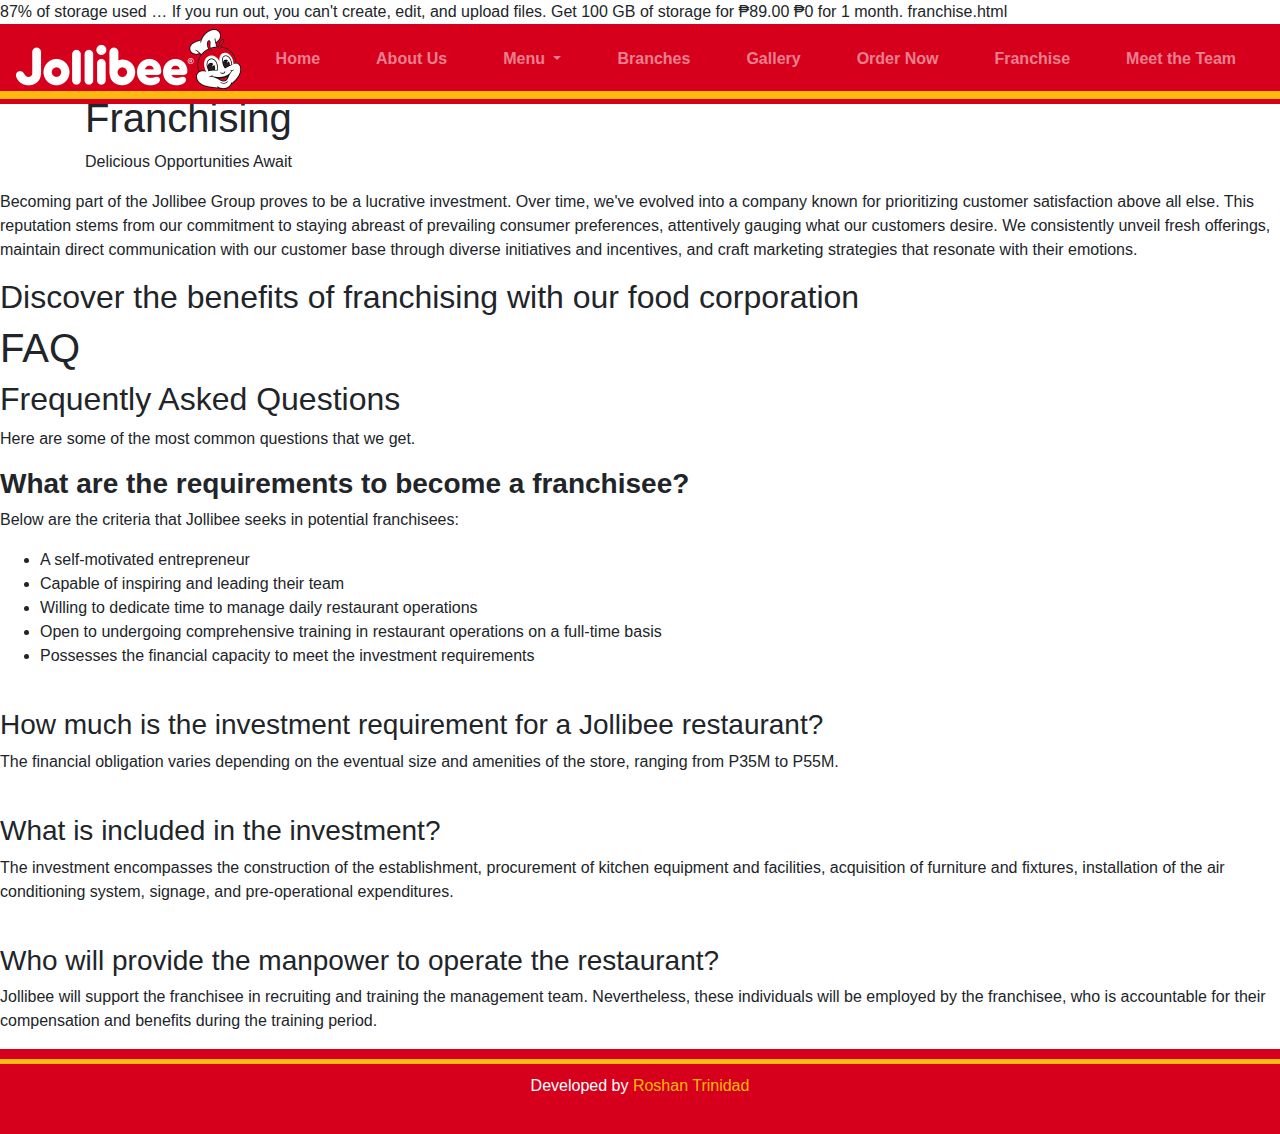
<file: franchise.html>
87% of storage used … If you run out, you can't create, edit, and upload files. Get 100 GB of storage for ₱89.00 ₱0 for 1 month.
franchise.html
<!DOCTYPE html>
<html lang="en">
<head>
    <meta charset="UTF-8">
    <meta name="viewport" content="width=device-width, initial-scale=1.0">
    <title>Franchise - Jollibee</title>
        <link rel="stylesheet" href="styles.css">
    <!-- Bootstrap CSS -->
    <link rel="stylesheet" href="https://stackpath.bootstrapcdn.com/bootstrap/4.5.2/css/bootstrap.min.css">
    <!-- Bootstrap JS -->
    <script src="https://code.jquery.com/jquery-3.5.1.slim.min.js"></script>
    <script src="https://cdnjs.cloudflare.com/ajax/libs/popper.js/1.16.1/umd/popper.min.js"></script>
    <script src="https://stackpath.bootstrapcdn.com/bootstrap/4.5.2/js/bootstrap.min.js"></script>
</head>
<body>
  <header>
        <nav class="navbar navbar-expand-lg navbar-dark bg-red">
        <a class="navbar-brand" href="#"><img src="Jollibee-logo.png" alt="Jollibee Logo"></a>
            <button class="navbar-toggler" type="button" data-toggle="collapse" data-target="#navbarNav" aria-controls="navbarNav" aria-expanded="false" aria-label="Toggle navigation">
                <span class="navbar-toggler-icon"></span>
            </button>
            <div class="collapse navbar-collapse" id="navbarNav">
                <ul class="navbar-nav ml-auto">
                    <li class="nav-item">
                        <a class="nav-link" href="index.html">Home</a>
                    </li>
                    <li class="nav-item">
                        <a class="nav-link" href="aboutus.html">About Us</a>
                    </li>
                    <li class="nav-item active">
    <div class="dropdown">
        <button class="nav-link dropdown-toggle" type="button" id="menuDropdown" data-toggle="dropdown" aria-haspopup="true" aria-expanded="false">
            Menu
        </button>
        <div class="dropdown-menu" aria-labelledby="menuDropdown">
            <a class="dropdown-item" href="menu.html">View Menu</a>
            <a class="dropdown-item" href="order.html">Delivery</a>
        </div>
    </div>
</li>
                    <li class="nav-item">
                        <a class="nav-link" href="branches.html">Branches</a>
                    </li>
                    <li class="nav-item">
                        <a class="nav-link" href="gallery.html">Gallery</a>
                    </li>
                    <li class="nav-item">
                        <a class="nav-link" href="order.html">Order Now</a>
                    </li>
                    <li class="nav-item">
                        <a class="nav-link" href="franchise.html">Franchise</a>
                    </li>
                    <li class="nav-item">
                        <a class="nav-link" href="team.html">Meet the Team</a>
                    </li>

                </ul>
            </div>
        </nav>
    </header>
    <section id="franchise">
        <div class="container">
            
            
               
                        <h1>Franchising</h1>
                           <p>Delicious Opportunities Await</p>
                    </div>
                            <p>Becoming part of the Jollibee Group proves to be a lucrative investment. Over time, we've evolved into a company known for prioritizing customer satisfaction above all else. This reputation stems from our commitment to staying abreast of prevailing consumer preferences, attentively gauging what our customers desire. We consistently unveil fresh offerings, maintain direct communication with our customer base through diverse initiatives and incentives, and craft marketing strategies that resonate with their emotions.</p>
                            
                            <h2>Discover the benefits of franchising with our food corporation</h2>

           
                            <h1>FAQ</h1>
                            <h2>Frequently Asked Questions</h2>
                         
                                <p>Here are some of the most common questions that we get.</p>
                            
                        
                                        <h3><b>What are the requirements to become a franchisee?</h3></b>
                                
                <p>Below are the criteria that Jollibee seeks in potential franchisees:</p>
                <ul>
                    <li>A self-motivated entrepreneur</li>
                    <li>Capable of inspiring and leading their team</li>
                    <li>Willing to dedicate time to manage daily restaurant operations</li>
                    <li>Open to undergoing comprehensive training in restaurant operations on a full-time basis</li>
                    <li>Possesses the financial capacity to meet the investment requirements</li>
                </ul>
                
<br>
                       
                                       <h3> How much is the investment requirement for a Jollibee restaurant?</h3>
                                    

                                <p>The financial obligation varies depending on the eventual size and amenities of the store, ranging from P35M to P55M.</p>
<br>
                                        <h3>What is included in the investment?</h3>
                                   
                                   <p>The investment encompasses the construction of the establishment, procurement of kitchen equipment and facilities,
                                    acquisition of furniture and fixtures, installation of the air conditioning system, signage, and pre-operational expenditures.</p>
 <br>                               

                                       <h3> Who will provide the manpower to operate the restaurant?</h3>
                                    

 
                                <p>Jollibee will support the franchisee in recruiting and training the management team. Nevertheless, these individuals will be employed by the franchisee, who is accountable for their compensation and benefits during the training period.</p>
                            
                        </div>
                    </div>
                </div>
            </div>

        </div>
    </section>
  <!-- Add footer with developer's name -->
    <footer>
<div class="footer-top" style="background-color: #FFB80E; height: 5px;"></div>
        <p style="background-color: #D6001C; color: #FFF; padding: 10px 0; text-align: center;">Developed by <span style="color: #FFB80E;">Roshan Trinidad</span></p>   
 </footer>
   <!-- Bootstrap JS (Optional, if needed) -->
    <script src="https://stackpath.bootstrapcdn.com/bootstrap/4.5.2/js/bootstrap.min.js"></script>
</body>
</html>
</file>
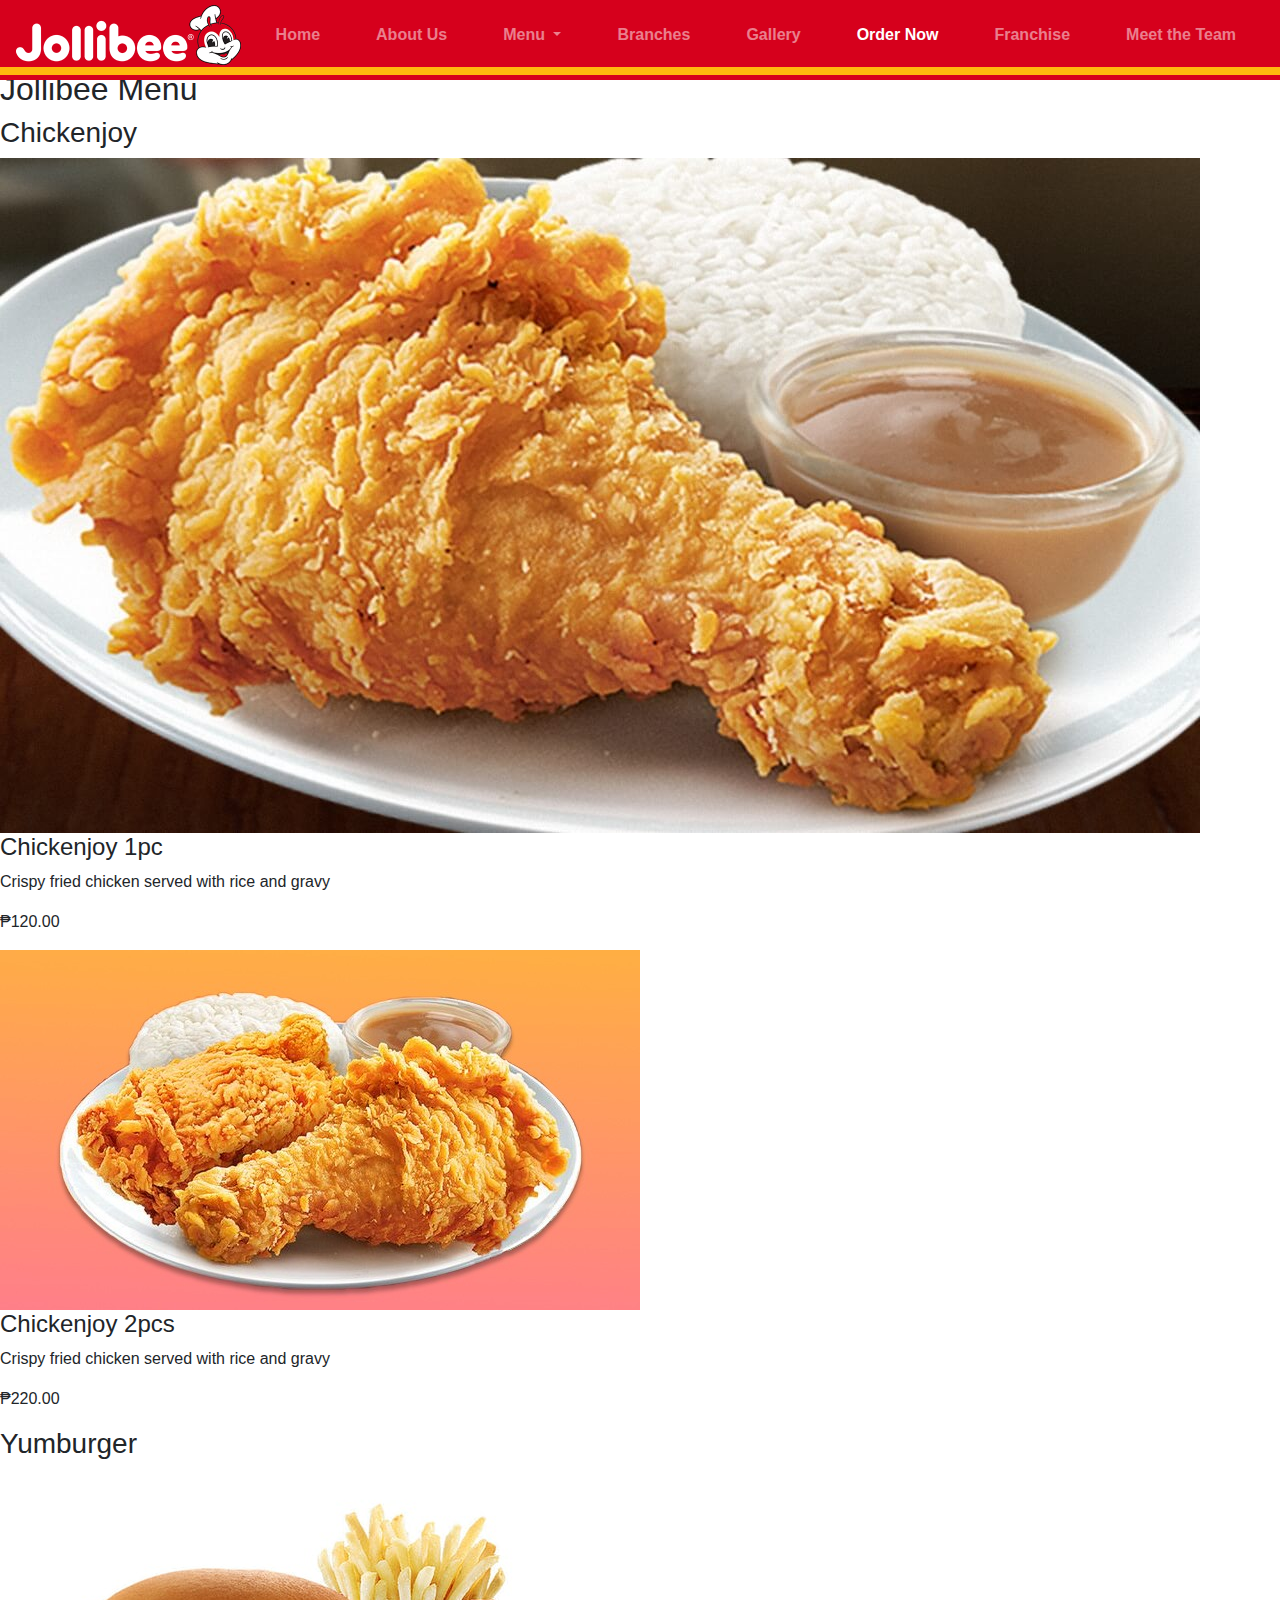
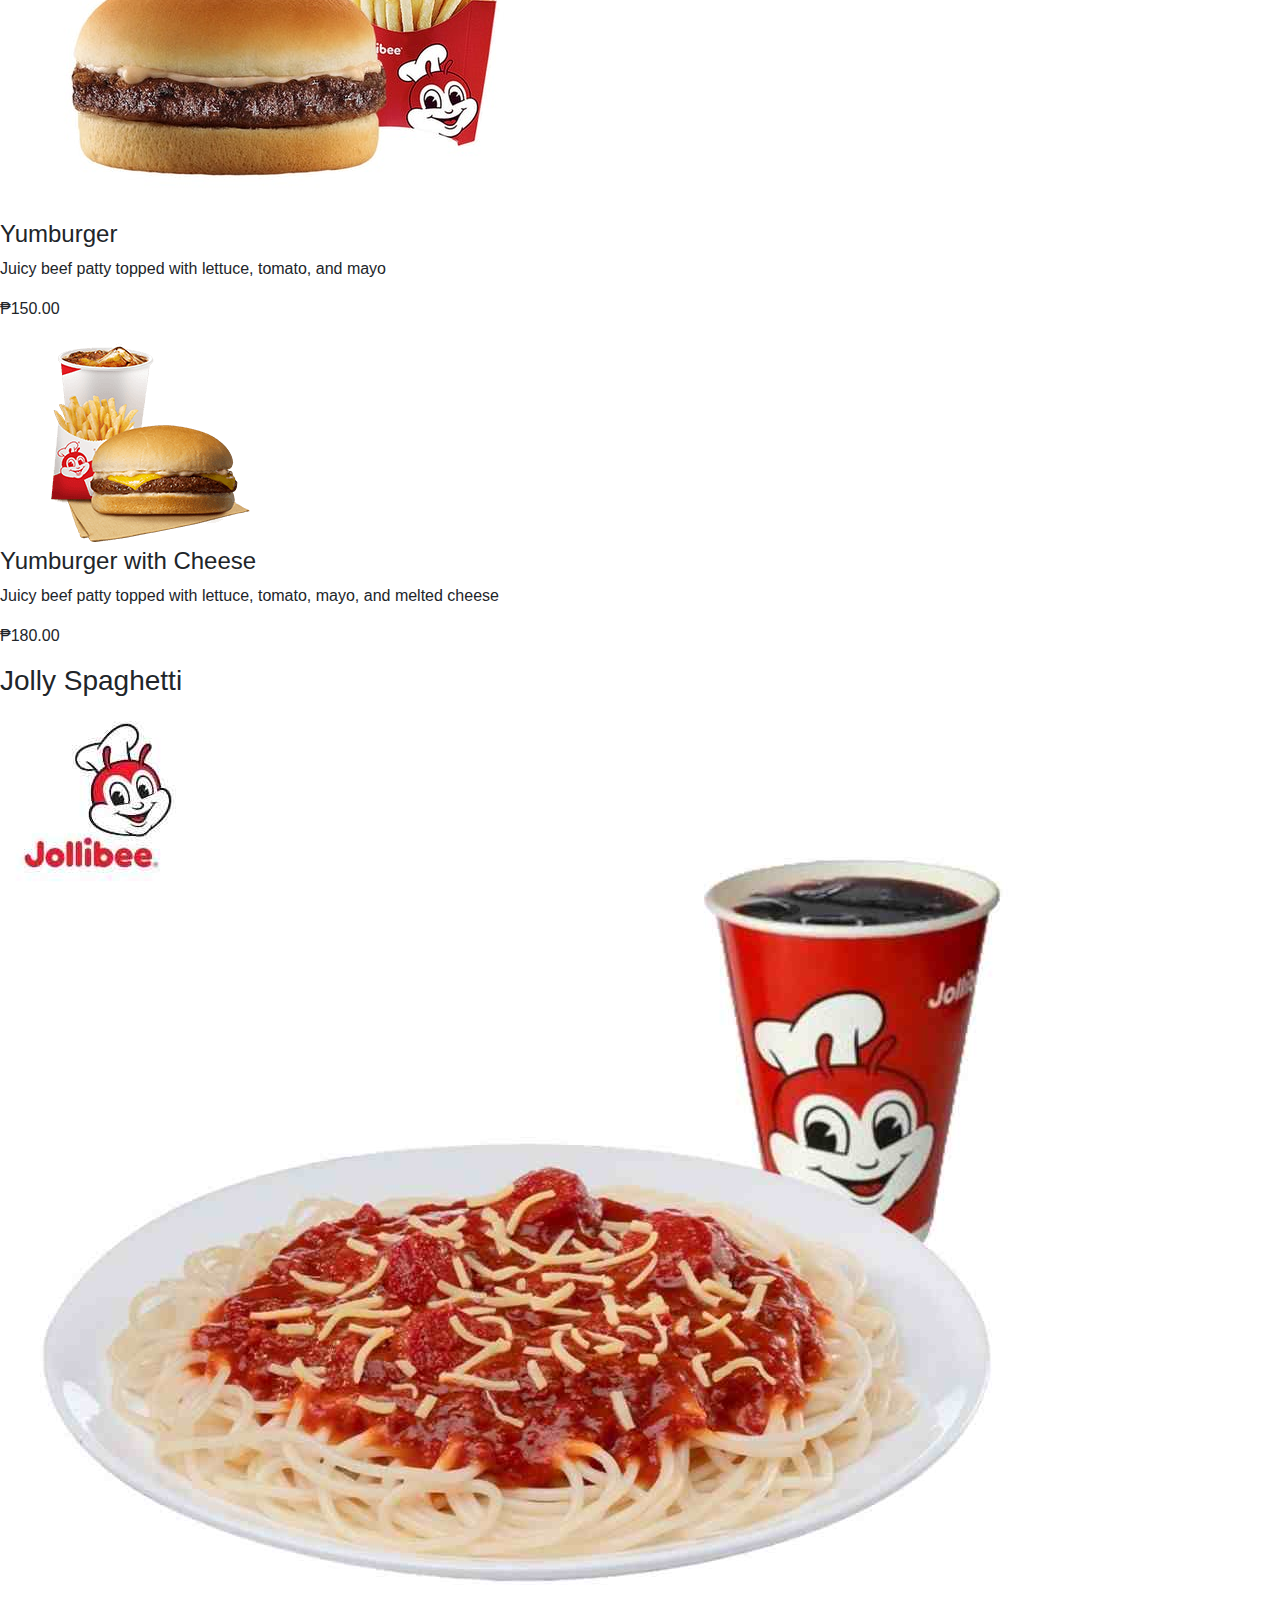
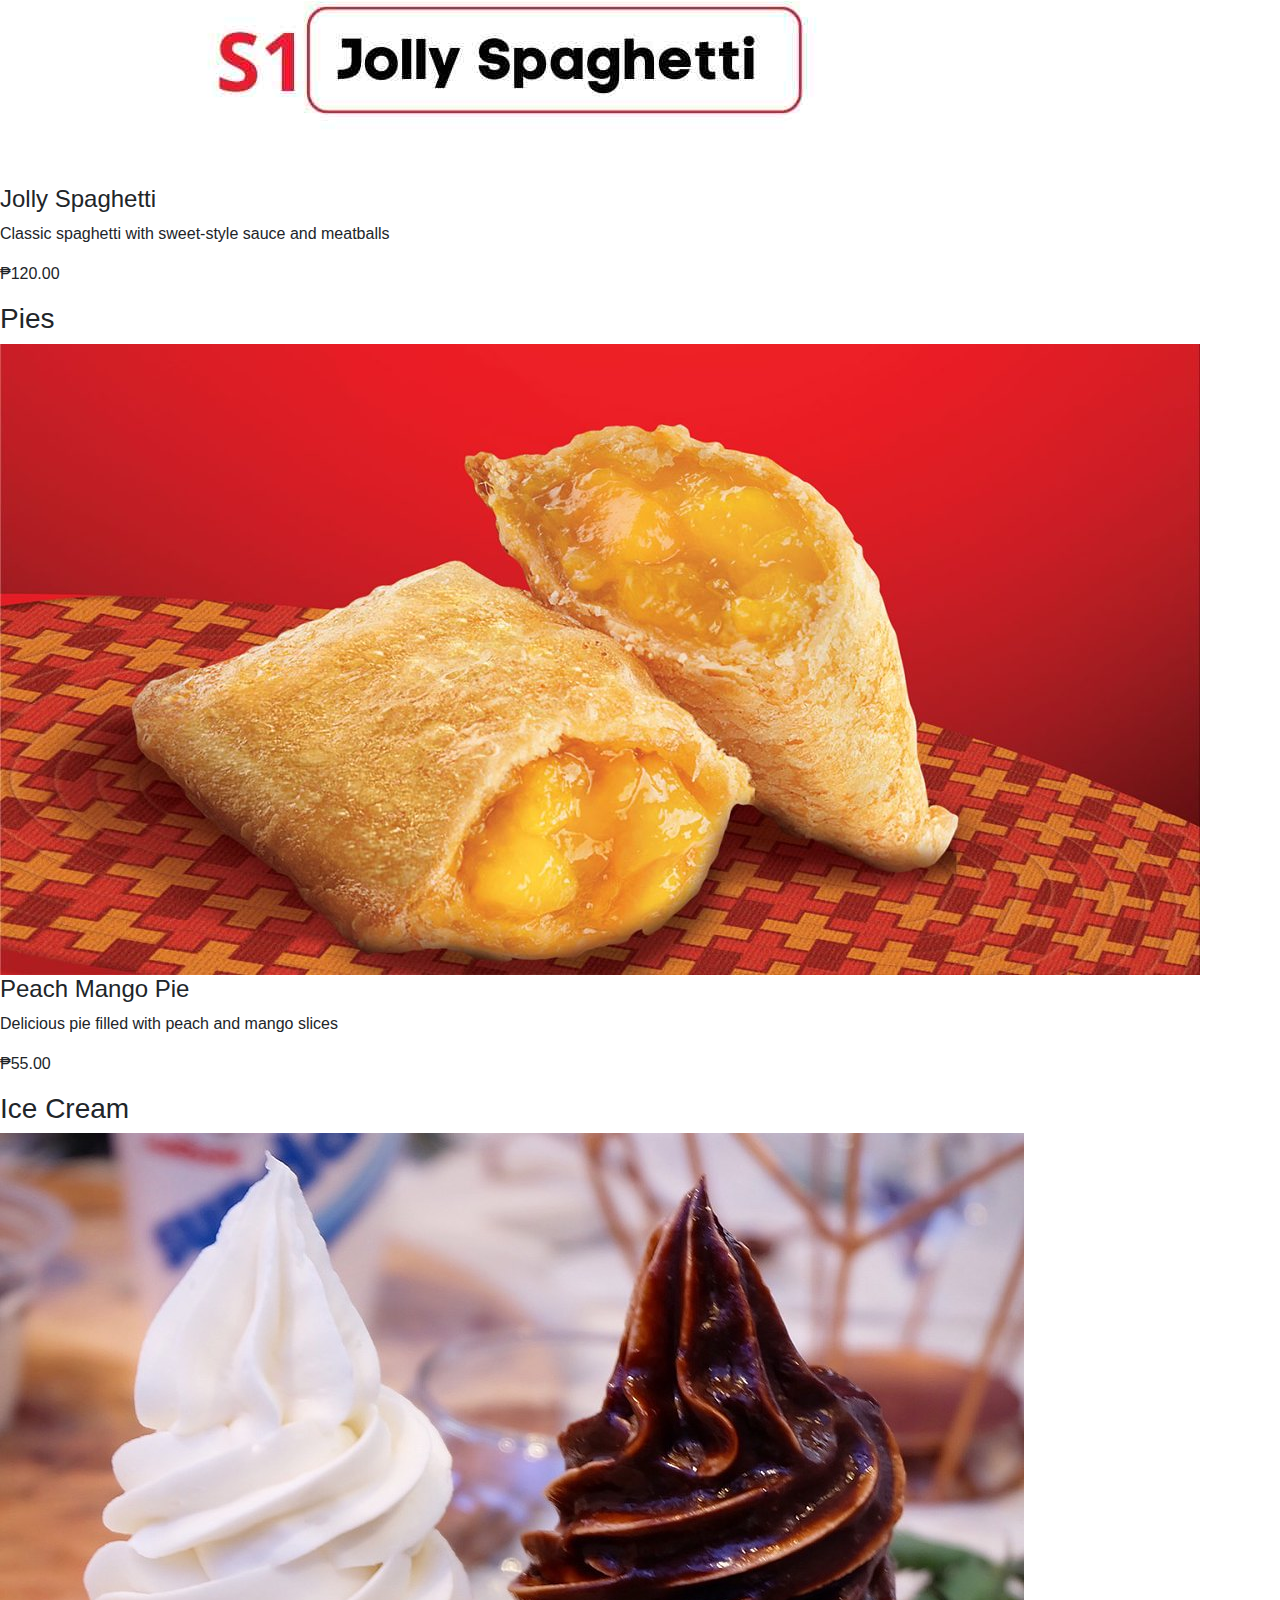
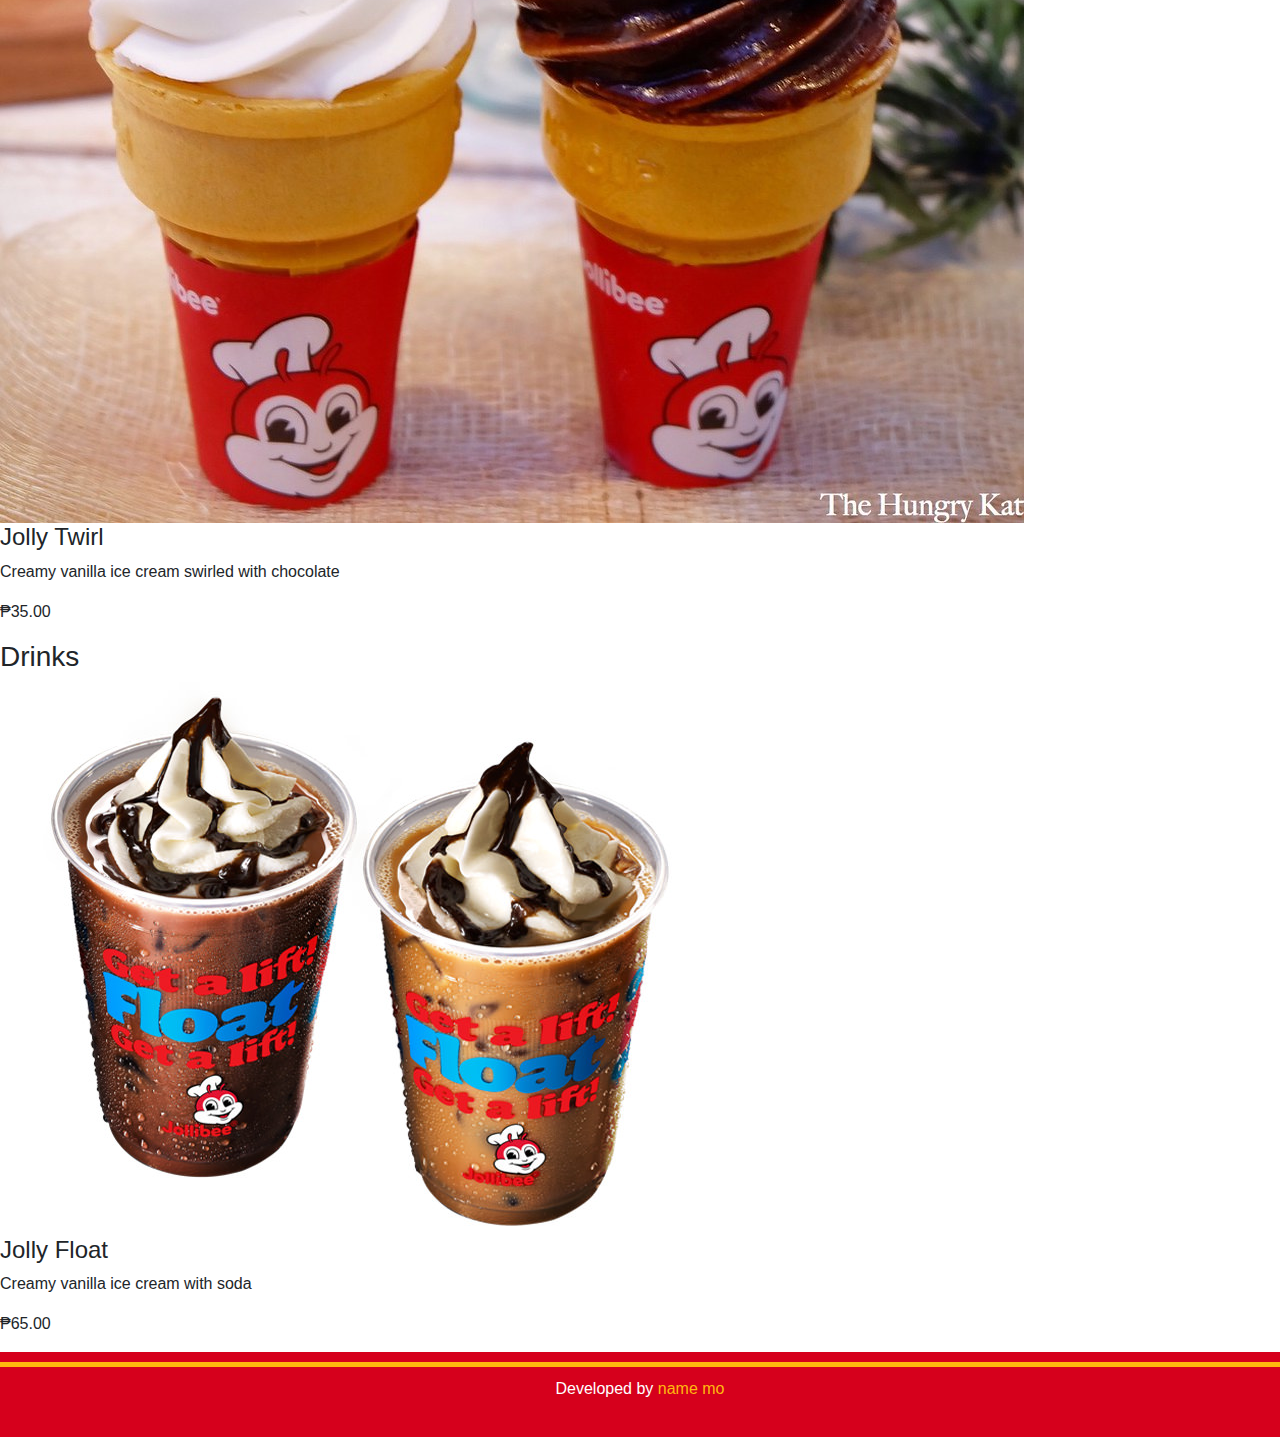
<file: menu.html>
<!DOCTYPE html>
<html lang="en">
<head>
    <meta charset="UTF-8">
    <meta name="viewport" content="width=device-width, initial-scale=1.0">
    <title>About Us - Jollibee</title>
    <link rel="stylesheet" href="styles.css">
    <!-- Bootstrap CSS -->
    <link rel="stylesheet" href="https://stackpath.bootstrapcdn.com/bootstrap/4.5.2/css/bootstrap.min.css">
    <!-- Bootstrap JS -->
    <script src="https://code.jquery.com/jquery-3.5.1.slim.min.js"></script>
    <script src="https://cdnjs.cloudflare.com/ajax/libs/popper.js/1.16.1/umd/popper.min.js"></script>
    <script src="https://stackpath.bootstrapcdn.com/bootstrap/4.5.2/js/bootstrap.min.js"></script>
</head>
<body>
  <header>
        <nav class="navbar navbar-expand-lg navbar-dark bg-red">
        <a class="navbar-brand" href="#"><img src="Jollibee-logo.png" alt="Jollibee Logo"></a>
            <button class="navbar-toggler" type="button" data-toggle="collapse" data-target="#navbarNav" aria-controls="navbarNav" aria-expanded="false" aria-label="Toggle navigation">
                <span class="navbar-toggler-icon"></span>
            </button>
            <div class="collapse navbar-collapse" id="navbarNav">
                <ul class="navbar-nav ml-auto">
                    <li class="nav-item">
                        <a class="nav-link" href="index.html">Home</a>
                    </li>
                    <li class="nav-item">
                        <a class="nav-link" href="aboutus.html">About Us</a>
                    </li>
                    <li class="nav-item active">
    <div class="dropdown">
        <button class="nav-link dropdown-toggle" type="button" id="menuDropdown" data-toggle="dropdown" aria-haspopup="true" aria-expanded="false">
            Menu
        </button>
        <div class="dropdown-menu" aria-labelledby="menuDropdown">
            <a class="dropdown-item" href="menu.html">View Menu</a>
            <a class="dropdown-item" href="order.html">Delivery</a>
        </div>
    </div>
</li>
                    <li class="nav-item">
                        <a class="nav-link" href="branches.html">Branches</a>
                    </li>
                    <li class="nav-item">
                        <a class="nav-link" href="gallery.html">Gallery</a>
                    </li>
                    <li class="nav-item active">
                        <a class="nav-link" href="order.html">Order Now</a>
                    </li>
                    <li class="nav-item">
                        <a class="nav-link" href="franchise.html">Franchise</a>
                    </li>
                    <li class="nav-item">
                        <a class="nav-link" href="team.html">Meet the Team</a>
                    </li>

                </ul>
            </div>
        </nav>
    </header>
<div class="menu-container">
  <h2>Jollibee Menu</h2>

  <!-- Chickenjoy -->
  <div class="menu-category">
    <h3>Chickenjoy</h3>
    <div class="menu-item">
      <img src="chickenjoy.jpg" alt="Chickenjoy">
      <h4>Chickenjoy 1pc</h4>
      <p>Crispy fried chicken served with rice and gravy</p>
      <p class="price">₱120.00</p>
    </div>
    <div class="menu-item">
      <img src="2chickenjoy.jpg" alt="Chickenjoy">
      <h4>Chickenjoy 2pcs</h4>
      <p>Crispy fried chicken served with rice and gravy</p>
      <p class="price">₱220.00</p>
    </div>
  </div>

  <!-- Yumburger -->
  <div class="menu-category">
    <h3>Yumburger</h3>
    <div class="menu-item">
      <img src="yumburger.jpg" alt="Yumburger">
      <h4>Yumburger</h4>
      <p>Juicy beef patty topped with lettuce, tomato, and mayo</p>
      <p class="price">₱150.00</p>
    </div>
    <div class="menu-item">
      <img src="2yumburger.png" alt="Yumburger">
      <h4>Yumburger with Cheese</h4>
      <p>Juicy beef patty topped with lettuce, tomato, mayo, and melted cheese</p>
      <p class="price">₱180.00</p>
    </div>
  </div>

  <!-- Jolly Spaghetti -->
  <div class="menu-category">
    <h3>Jolly Spaghetti</h3>
    <div class="menu-item">
      <img src="jollyspaghetti.jpg" alt="Jolly Spaghetti">
      <h4>Jolly Spaghetti</h4>
      <p>Classic spaghetti with sweet-style sauce and meatballs</p>
      <p class="price">₱120.00</p>
    </div>
  </div>

  <!-- Peach Mango Pie -->
  <div class="menu-category">
    <h3>Pies</h3>
    <div class="menu-item">
      <img src="peachmangopie.jpg" alt="Peach Mango Pie">
      <h4>Peach Mango Pie</h4>
      <p>Delicious pie filled with peach and mango slices</p>
      <p class="price">₱55.00</p>
    </div>
  </div>

  <!-- Jolly Twirl -->
  <div class="menu-category">
    <h3>Ice Cream</h3>
    <div class="menu-item">
      <img src="jollytwirl.jpg" alt="Jolly Twirl">
      <h4>Jolly Twirl</h4>
      <p>Creamy vanilla ice cream swirled with chocolate</p>
      <p class="price">₱35.00</p>
    </div>
  </div>

  <!-- Jolly Float -->
  <div class="menu-category">
    <h3>Drinks</h3>
    <div class="menu-item">
      <img src="jollyfloat.jpg" alt="Jolly Float">
      <h4>Jolly Float</h4>
      <p>Creamy vanilla ice cream with soda</p>
      <p class="price">₱65.00</p>
    </div>
  </div>
</div>

<footer>
        <div class="footer-top" style="background-color: #FFB80E; height: 5px;"></div>
        <p style="background-color: #D6001C; color: #FFF; padding: 10px 0; text-align: center;">Developed by <span style="color: #FFB80E;">name mo</span></p>
    </footer>
</file>
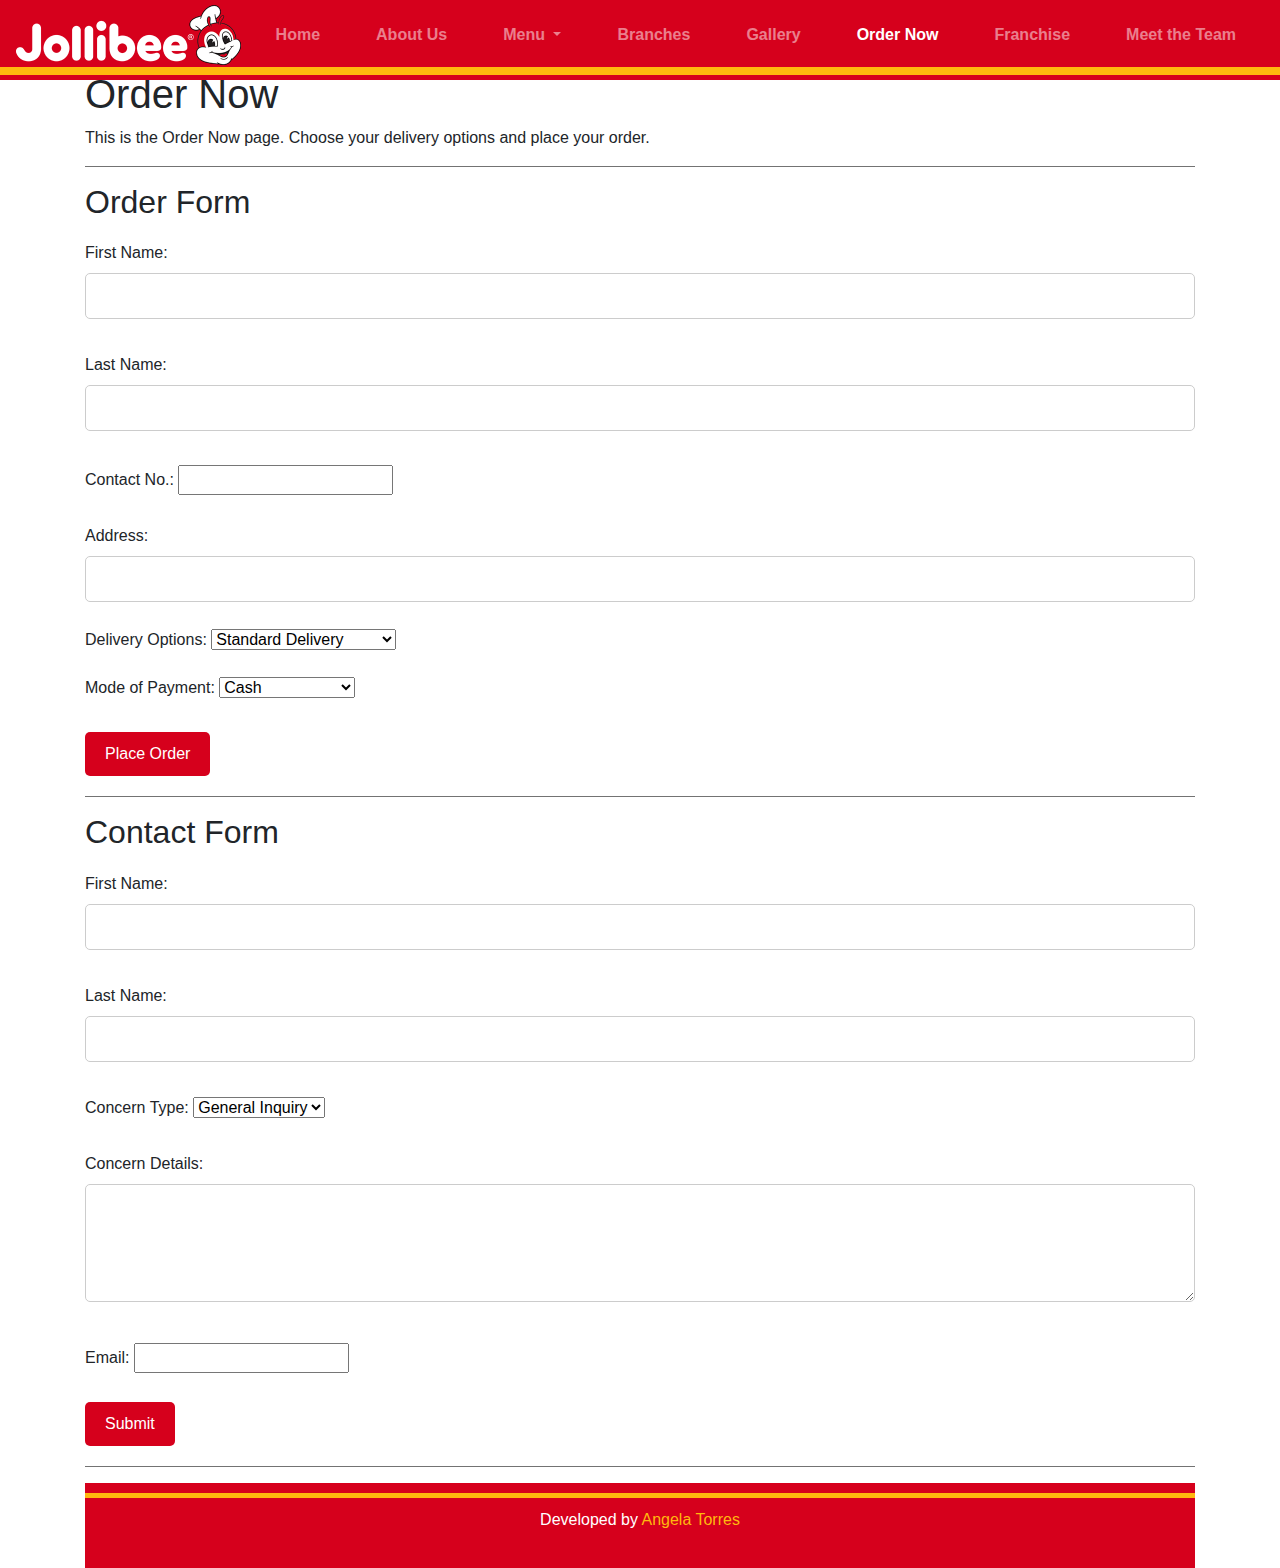
<file: order.html>
<!DOCTYPE html>
<html lang="en">
<head>
    <meta charset="UTF-8">
    <meta name="viewport" content="width=device-width, initial-scale=1.0">
    <title>Order Now - Jollibee</title>
    <link rel="stylesheet" href="styles.css">
<!-- Bootstrap CSS -->
    <link rel="stylesheet" href="https://stackpath.bootstrapcdn.com/bootstrap/4.5.2/css/bootstrap.min.css">
    <!-- Bootstrap JS -->
    <script src="https://code.jquery.com/jquery-3.5.1.slim.min.js"></script>
    <script src="https://cdnjs.cloudflare.com/ajax/libs/popper.js/1.16.1/umd/popper.min.js"></script>
    <script src="https://stackpath.bootstrapcdn.com/bootstrap/4.5.2/js/bootstrap.min.js"></script>

</head>
<body>
    <!-- Include header -->
    <header>
        <nav class="navbar navbar-expand-lg navbar-dark bg-red">
        <a class="navbar-brand" href="#"><img src="Jollibee-logo.png" alt="Jollibee Logo"></a>
            <button class="navbar-toggler" type="button" data-toggle="collapse" data-target="#navbarNav" aria-controls="navbarNav" aria-expanded="false" aria-label="Toggle navigation">
                <span class="navbar-toggler-icon"></span>
            </button>
            <div class="collapse navbar-collapse" id="navbarNav">
                <ul class="navbar-nav ml-auto">
                    <li class="nav-item">
                        <a class="nav-link" href="index.html">Home</a>
                    </li>
                    <li class="nav-item">
                        <a class="nav-link" href="aboutus.html">About Us</a>
                    </li>
<li class="nav-item active">
    <div class="dropdown">
        <button class="nav-link dropdown-toggle" type="button" id="menuDropdown" data-toggle="dropdown" aria-haspopup="true" aria-expanded="false">
            Menu
        </button>
        <div class="dropdown-menu" aria-labelledby="menuDropdown">
            <a class="dropdown-item" href="menu.html">View Menu</a>
            <a class="dropdown-item" href="order.html">Delivery</a>
        </div>
    </div>
</li>
                    <li class="nav-item">
                        <a class="nav-link" href="branches.html">Branches</a>
                    </li>
                    <li class="nav-item">
                        <a class="nav-link" href="gallery.html">Gallery</a>
                    </li>
                    <li class="nav-item active">
                        <a class="nav-link" href="order.html">Order Now</a>
                    </li>
                    <li class="nav-item">
                        <a class="nav-link" href="franchise.html">Franchise</a>
                    </li>
                    <li class="nav-item">
                        <a class="nav-link" href="team.html">Meet the Team</a>
                    </li>

                </ul>
            </div>
        </nav>
    </header>
    <section id="order">
        <div class="container">

    <!-- Your Order Now content goes here -->
    <h1>Order Now</h1>
    <p>This is the Order Now page. Choose your delivery options and place your order.</p>
    <hr size= 3 noshade>

    <!-- Order form -->
    <div class="order-form">
        <h2>Order Form</h2>
        <form action="#" method="POST">
            <label for="first-name">First Name:</label>
            <input type="text" id="first-name" name="first-name" required><br><br>
            
            <label for="last-name">Last Name:</label>
            <input type="text" id="last-name" name="last-name" required><br><br>
            
            <label for="contact-no">Contact No.:</label>
            <input type="tel" id="contact-no" name="contact-no" pattern="[0-9]{10}" required><br><br>
		<div class="form-group">
                    <label for="address">Address:</label>
                    <input type="text" id="address" name="address" required>
                </div>
                <div class="form-group">
                    <label for="delivery">Delivery Options:</label>
                    <select id="delivery" name="delivery" required>
                        <option value="standard">Standard Delivery</option>
                        <option value="express">Express Delivery (+$5)</option>
                    </select>
                </div>

            <label for="payment-mode">Mode of Payment:</label>
            <select id="payment-mode" name="payment-mode" required>
                <option value="cash">Cash</option>
                <option value="credit-card">Credit Card</option>
                <option value="online-payment">Online Payment</option>
            </select><br><br>

            <input type="submit" value="Place Order">
        </form>
    </div>
    <hr size= 3 noshade>

 <div class="contact-form">
        <h2>Contact Form</h2>
        <form action="#" method="POST">
            <label for="contact-first-name">First Name:</label>
            <input type="text" id="contact-first-name" name="contact-first-name" required><br><br>
            
            <label for="contact-last-name">Last Name:</label>
            <input type="text" id="contact-last-name" name="contact-last-name" required><br><br>
            
            <label for="concern-type">Concern Type:</label>
            <select id="concern-type" name="concern-type" required>
                <option value="general">General Inquiry</option>
                <option value="complaint">Complaint</option>
                <option value="feedback">Feedback</option>
            </select><br><br>

            <label for="concern-details">Concern Details:</label><br>
            <textarea id="concern-details" name="concern-details" rows="4" cols="50" required></textarea><br><br>

            <label for="email">Email:</label>
            <input type="email" id="email" name="email" required><br><br>

            <input type="submit" value="Submit">
        </form>
    </div>
    <hr size= 3 noshade>

    <!-- Add footer with developer's name -->
    <footer>
<div class="footer-top" style="background-color: #FFB80E; height: 5px;"></div>
        <p style="background-color: #D6001C; color: #FFF; padding: 10px 0; text-align: center;">Developed by <span style="color: #FFB80E;">Angela Torres</span></p>   
 </footer>

    <script src="https://code.jquery.com/jquery-3.5.1.slim.min.js"></script>
    <script src="https://cdn.jsdelivr.net/npm/@popperjs/core@2.9.2/dist/umd/popper.min.js"></script>
    <script src="https://stackpath.bootstrapcdn.com/bootstrap/4.5.2/js/bootstrap.min.js"></script>
</body>
</html>
</file>
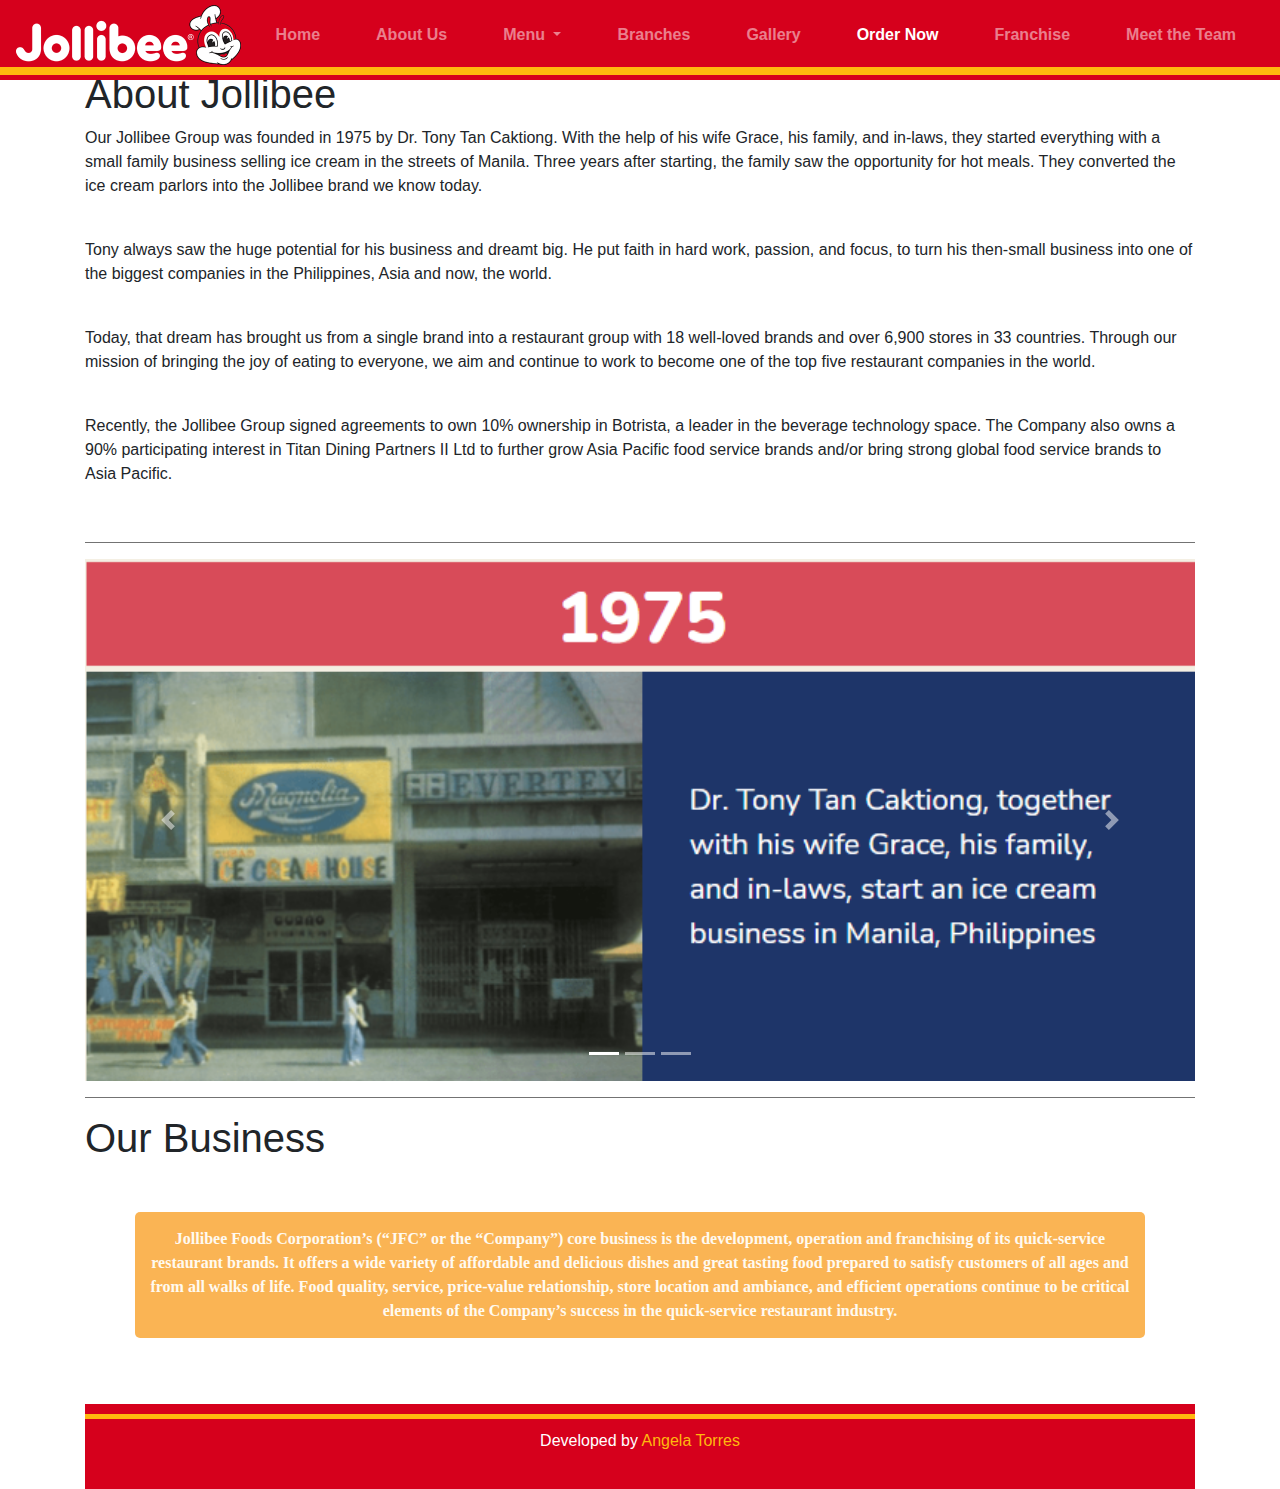
<file: Intro-team-Gallery/aboutus.html>
<!DOCTYPE html>
<html lang="en">
<head>
    <meta charset="UTF-8">
    <meta name="viewport" content="width=device-width, initial-scale=1.0">
    <title>About Us - Jollibee</title>
    <link rel="stylesheet" href="styles.css">
    <!-- Bootstrap CSS -->
    <link rel="stylesheet" href="https://stackpath.bootstrapcdn.com/bootstrap/4.5.2/css/bootstrap.min.css">
    <!-- Bootstrap JS -->
    <script src="https://code.jquery.com/jquery-3.5.1.slim.min.js"></script>
    <script src="https://cdnjs.cloudflare.com/ajax/libs/popper.js/1.16.1/umd/popper.min.js"></script>
    <script src="https://stackpath.bootstrapcdn.com/bootstrap/4.5.2/js/bootstrap.min.js"></script>
</head>
<body>
  <header>
        <nav class="navbar navbar-expand-lg navbar-dark bg-red">
        <a class="navbar-brand" href="#"><img src="Jollibee-logo.png" alt="Jollibee Logo"></a>
            <button class="navbar-toggler" type="button" data-toggle="collapse" data-target="#navbarNav" aria-controls="navbarNav" aria-expanded="false" aria-label="Toggle navigation">
                <span class="navbar-toggler-icon"></span>
            </button>
            <div class="collapse navbar-collapse" id="navbarNav">
                <ul class="navbar-nav ml-auto">
                    <li class="nav-item">
                        <a class="nav-link" href="intro.html">Home</a>
                    </li>
                    <li class="nav-item">
                        <a class="nav-link" href="aboutus.html">About Us</a>
                    </li>
                    <li class="nav-item active">
    <div class="dropdown">
        <button class="nav-link dropdown-toggle" type="button" id="menuDropdown" data-toggle="dropdown" aria-haspopup="true" aria-expanded="false">
            Menu
        </button>
        <div class="dropdown-menu" aria-labelledby="menuDropdown">
            <a class="dropdown-item" href="menu.html">View Menu</a>
            <a class="dropdown-item" href="order.html">Delivery</a>
        </div>
    </div>
</li>
                    <li class="nav-item">
                        <a class="nav-link" href="branches.html">Branches</a>
                    </li>
                    <li class="nav-item">
                        <a class="nav-link" href="gallery.html">Gallery</a>
                    </li>
                    <li class="nav-item active">
                        <a class="nav-link" href="order.html">Order Now</a>
                    </li>
                    <li class="nav-item">
                        <a class="nav-link" href="franchise.html">Franchise</a>
                    </li>
                    <li class="nav-item">
                        <a class="nav-link" href="team.html">Meet the Team</a>
                    </li>

                </ul>
            </div>
        </nav>
    </header>
<section id="aboutus">
        <div class="container">
    <!-- Your About Us content goes here -->
    <h1>About Jollibee</h1>
    <p>Our Jollibee Group was founded in 1975 by Dr. Tony Tan Caktiong. With the help of his wife Grace, his family, and in-laws, they started everything with a small family business selling ice cream in the streets of Manila. Three years after starting, the family saw the opportunity for hot meals. They converted the ice cream parlors into the Jollibee brand we know today.</p>
<br>
<p>Tony always saw the huge potential for his business and dreamt big. He put faith in hard work, passion, and focus, to turn his then-small business into one of the biggest companies in the Philippines, Asia and now, the world.</p>
<br>

<p>Today, that dream has brought us from a single brand into a restaurant group with 18 well-loved brands and over 6,900 stores in 33 countries. Through our mission of bringing the joy of eating to everyone, we aim and continue to work to become one of the top five restaurant companies in the world.</p>
<br>

<p>Recently, the Jollibee Group signed agreements to own 10% ownership in Botrista, a leader in the beverage technology space. The Company also owns a 90% participating interest in Titan Dining Partners II Ltd to further grow Asia Pacific food service brands and/or bring strong global food service brands to Asia Pacific.</p>
<br>

    <hr size= 3 noshade>

            <div id="carouselExampleIndicators" class="carousel slide" data-ride="carousel">
                <ol class="carousel-indicators">
                    <li data-target="#carouselExampleIndicators" data-slide-to="0" class="active"></li>
                    <li data-target="#carouselExampleIndicators" data-slide-to="1"></li>
                    <li data-target="#carouselExampleIndicators" data-slide-to="2"></li>
                </ol>
                <div class="carousel-inner">
                    <div class="carousel-item active">
                        <img class="d-block w-100" src="slide1.png" alt="First slide">
                    </div>
                    <div class="carousel-item">
                        <img class="d-block w-100" src="slide2.png" alt="Second slide">
                    </div>
                    <div class="carousel-item">
                        <img class="d-block w-100" src="slide3.png" alt="Third slide">
                    </div>
		<div class="carousel-item">
                    <img class="d-block w-100" src="slide4.png" alt="Fourth slide">
                </div>
		<div class="carousel-item">
                    <img class="d-block w-100" src="slide5.png" alt="Fifth slide">
                </div>
                <a class="carousel-control-prev" href="#carouselExampleIndicators" role="button" data-slide="prev">
                    <span class="carousel-control-prev-icon" aria-hidden="true"></span>
                    <span class="sr-only">Previous</span>
                </a>
                <a class="carousel-control-next" href="#carouselExampleIndicators" role="button" data-slide="next">
                    <span class="carousel-control-next-icon" aria-hidden="true"></span>
                    <span class="sr-only">Next</span>
                </a>
            </div>
        </div>
    <hr size= 3 noshade>

<section>
    <h1>Our Business</h1>

<div style="display: flex; align-items: center; margin: 50px;">

    <p style="flex: 1; padding: 15px; color: floralwhite; background-color: #fab454; border-radius: 5px; font-family: cursive; text-align: center;">
        <b>Jollibee Foods Corporation’s (“JFC” or the “Company”) core business is the development, operation and franchising of its quick-service restaurant brands. It offers a wide variety of affordable and delicious dishes and great tasting food prepared to satisfy customers of all ages and from all walks of life.

Food quality, service, price-value relationship, store location and ambiance, and efficient operations continue to be critical elements of the Company’s success in the quick-service restaurant industry.
</b>
    </p>
    </div>


    <!-- Add footer with developer's name -->
    <footer>
<div class="footer-top" style="background-color: #FFB80E; height: 5px;"></div>
        <p style="background-color: #D6001C; color: #FFF; padding: 10px 0; text-align: center;">Developed by <span style="color: #FFB80E;">Angela Torres</span></p>   
 </footer>
    </footer>
</body>
</html>
</file>
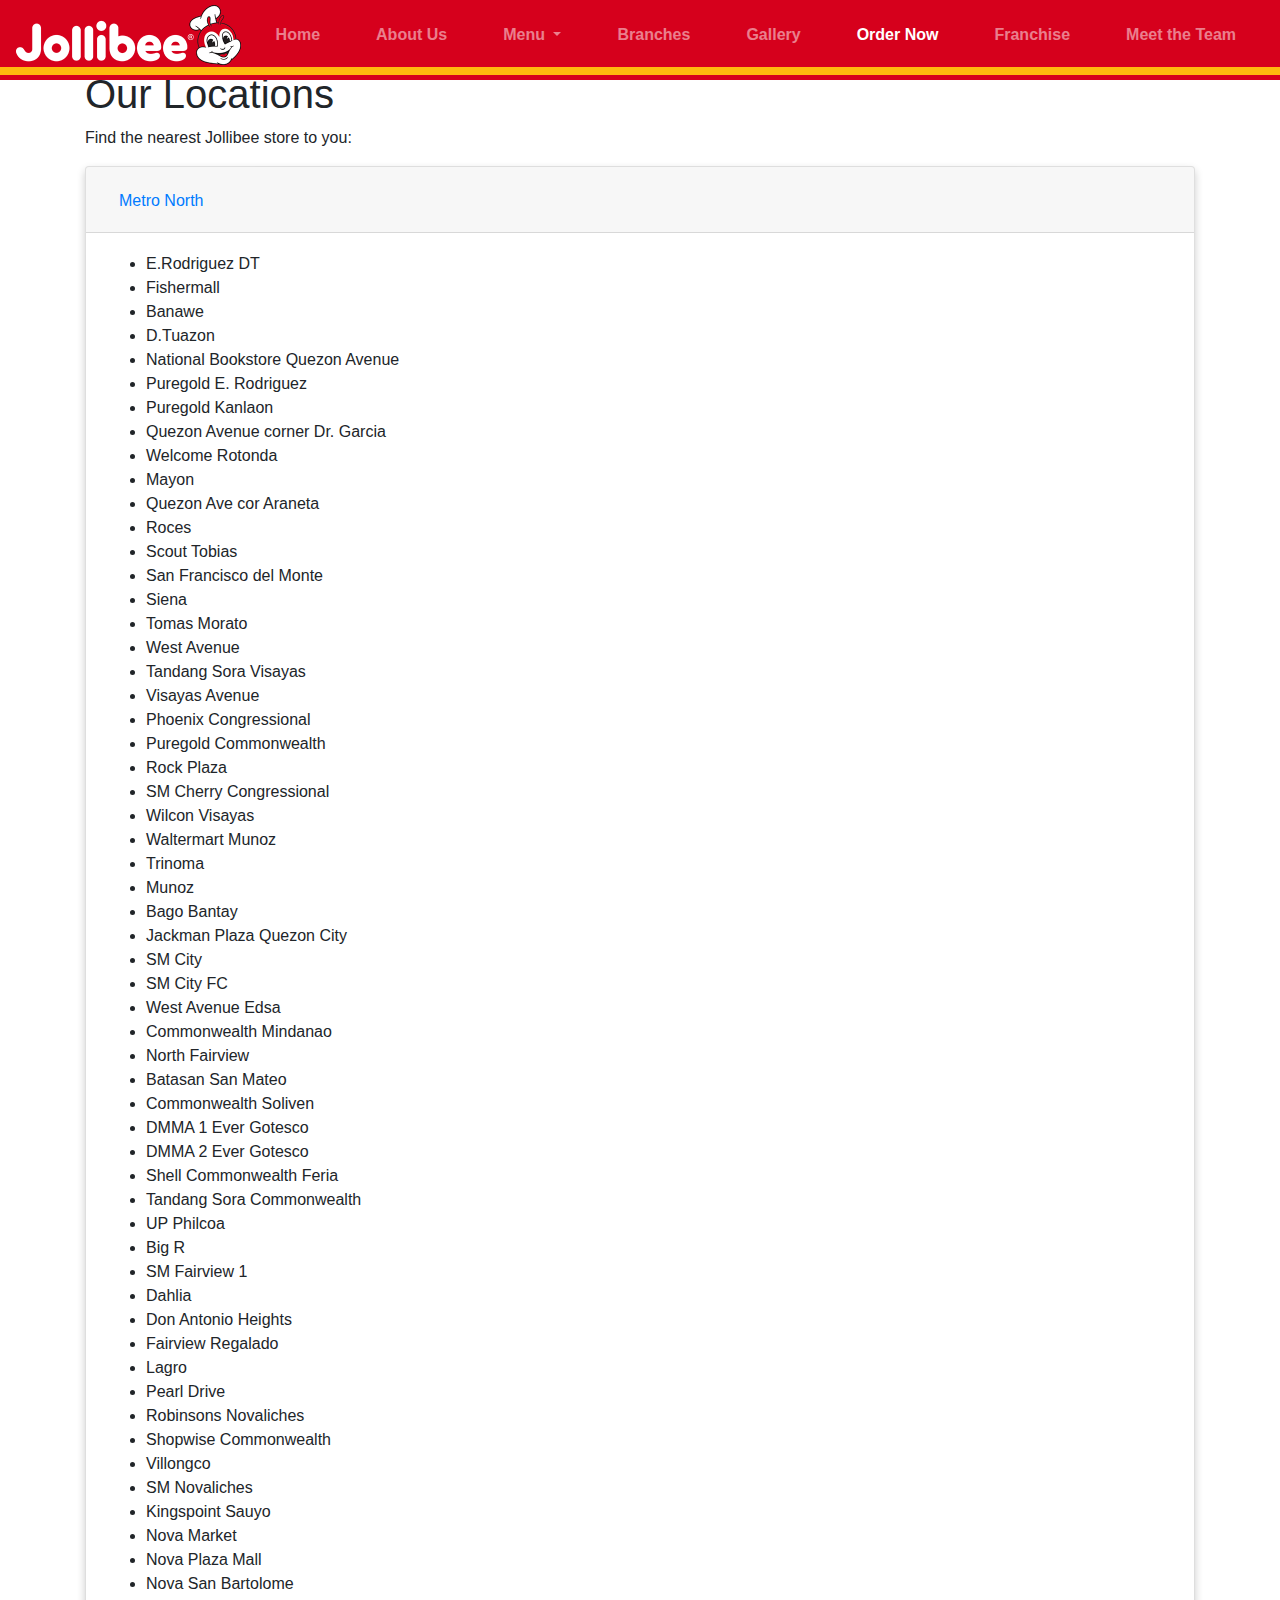
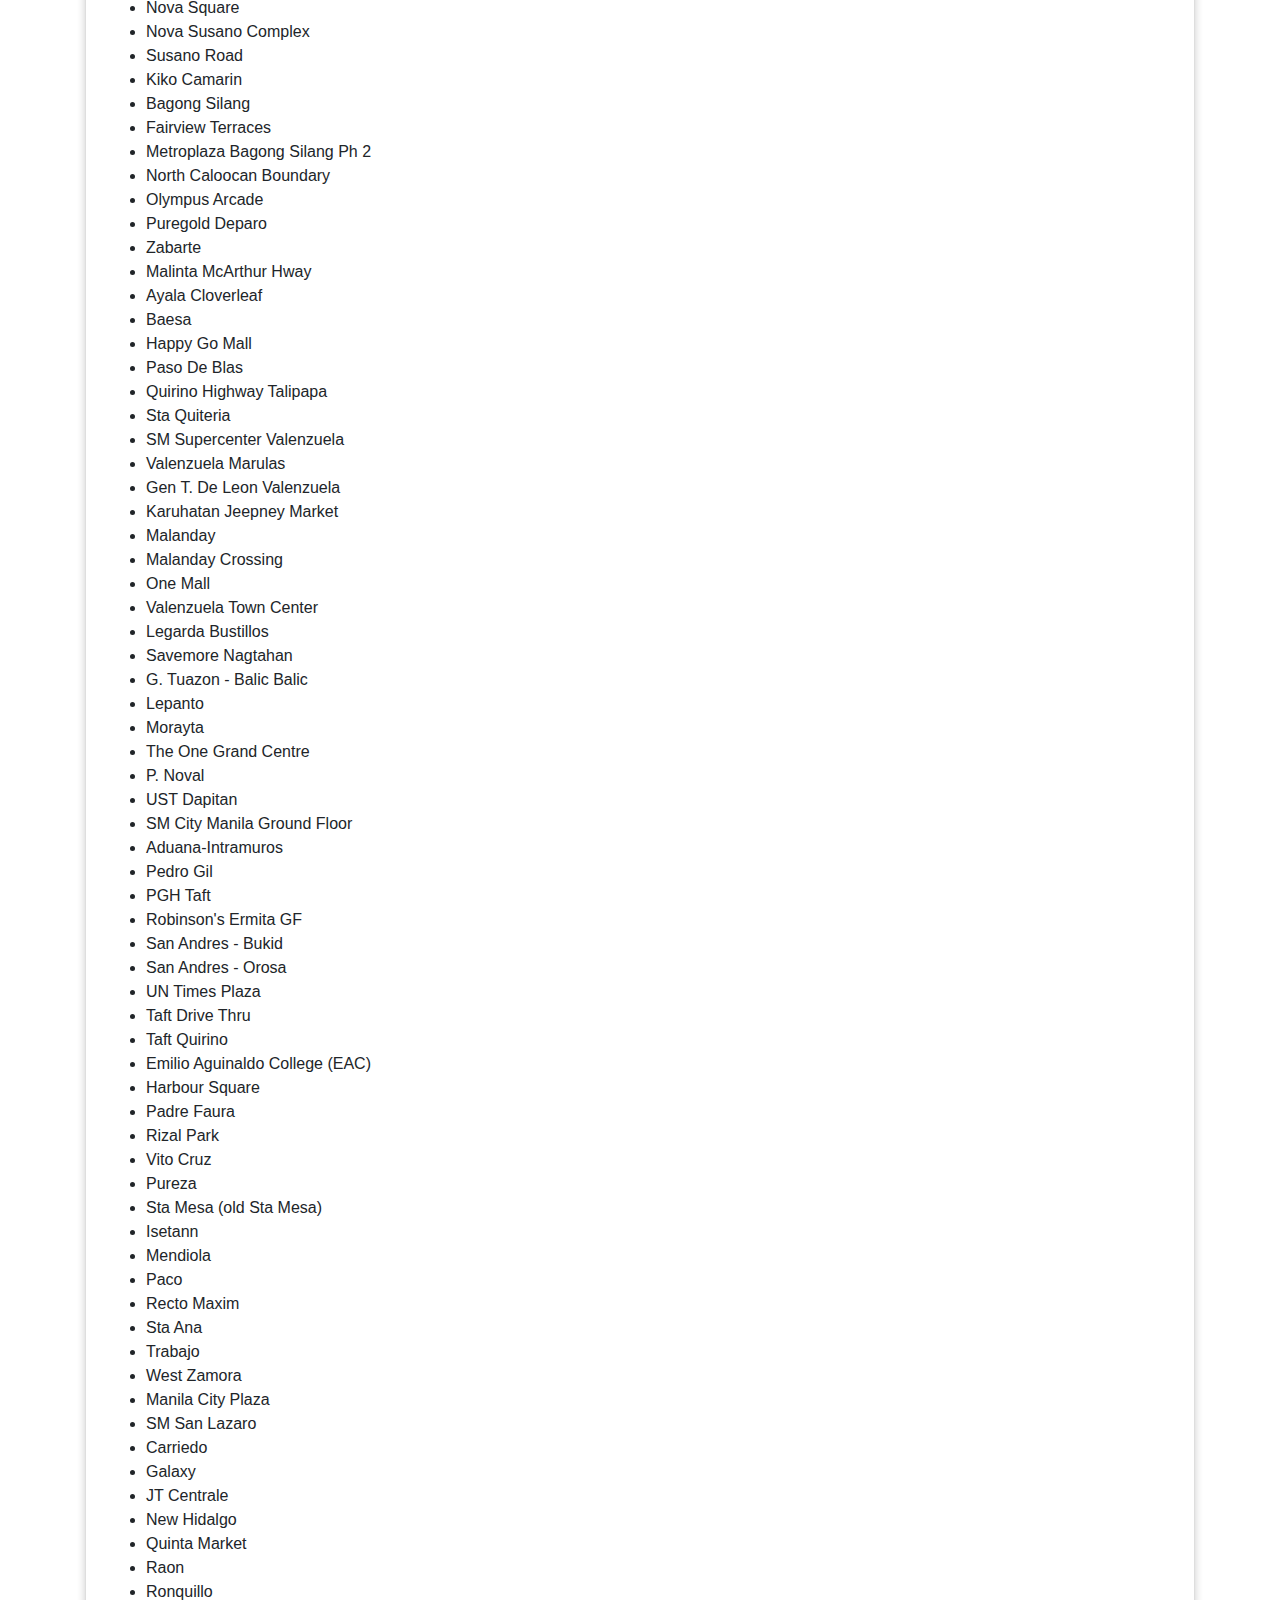
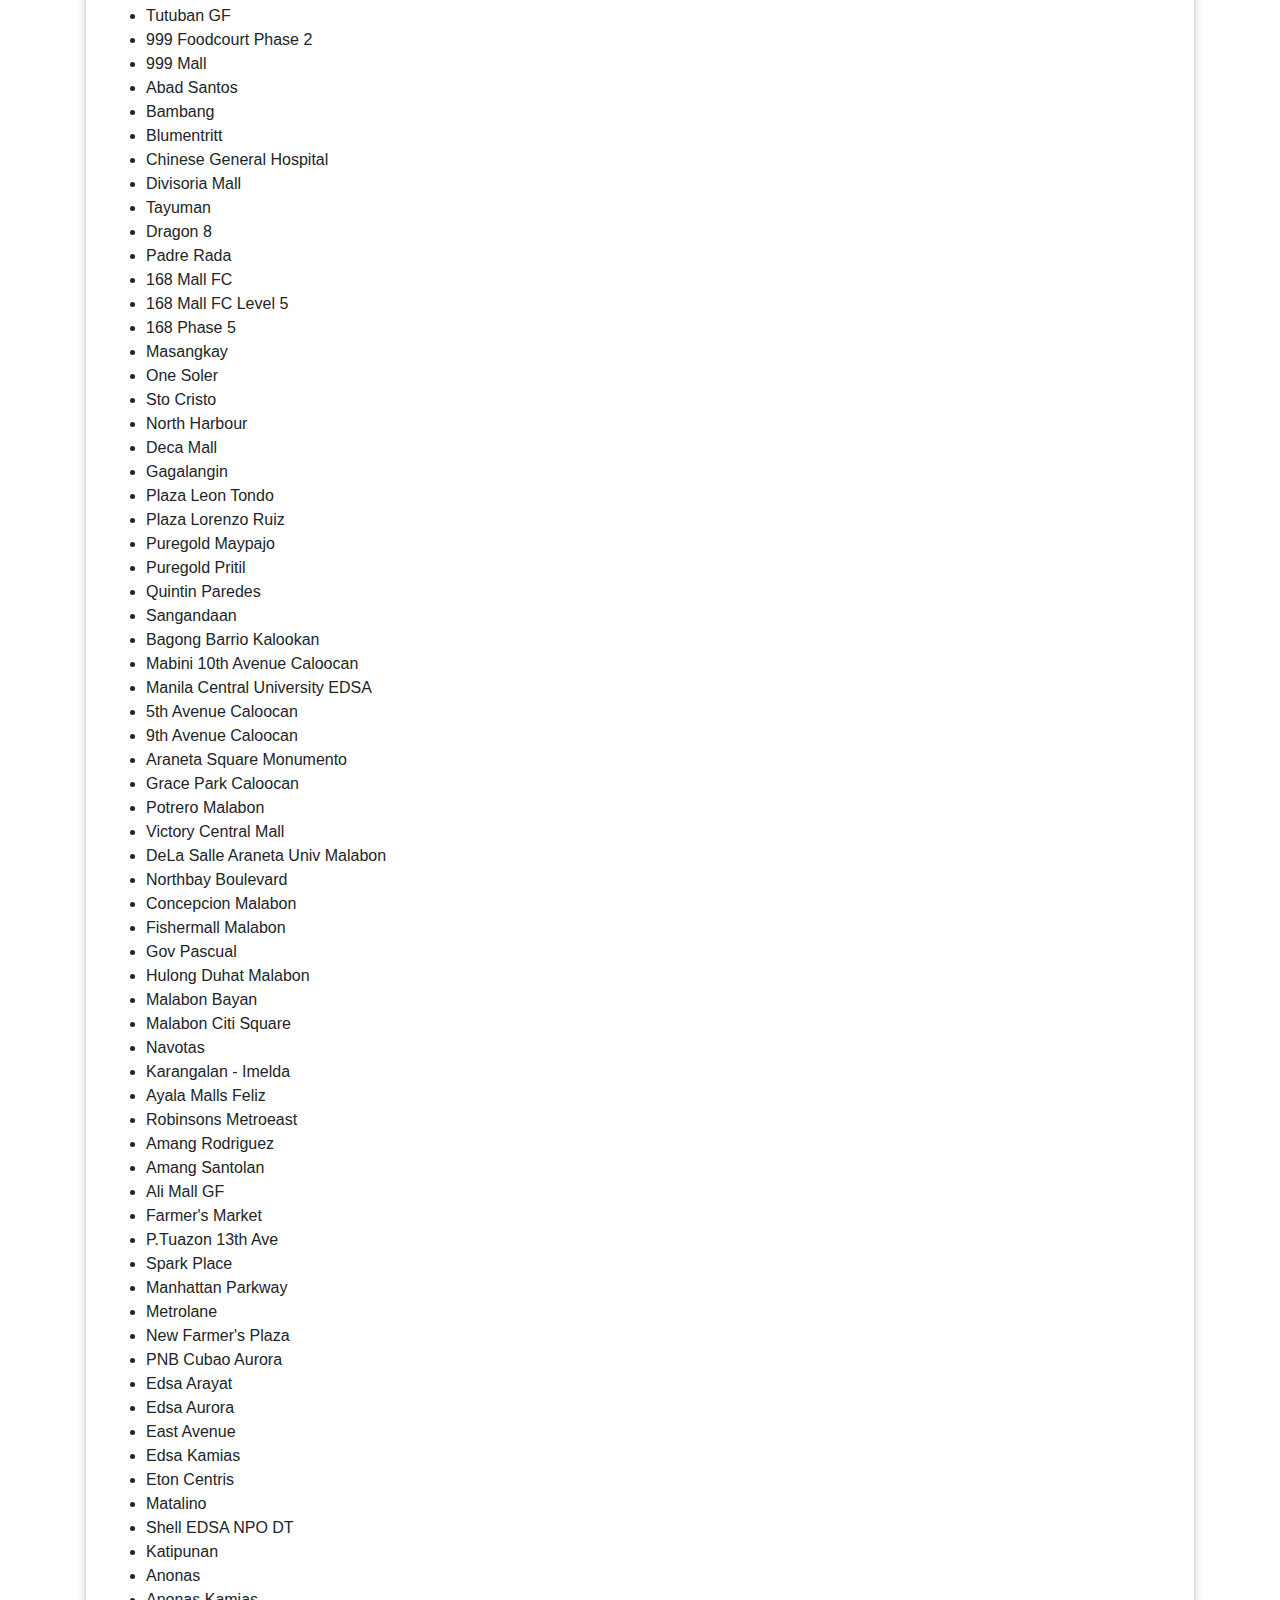
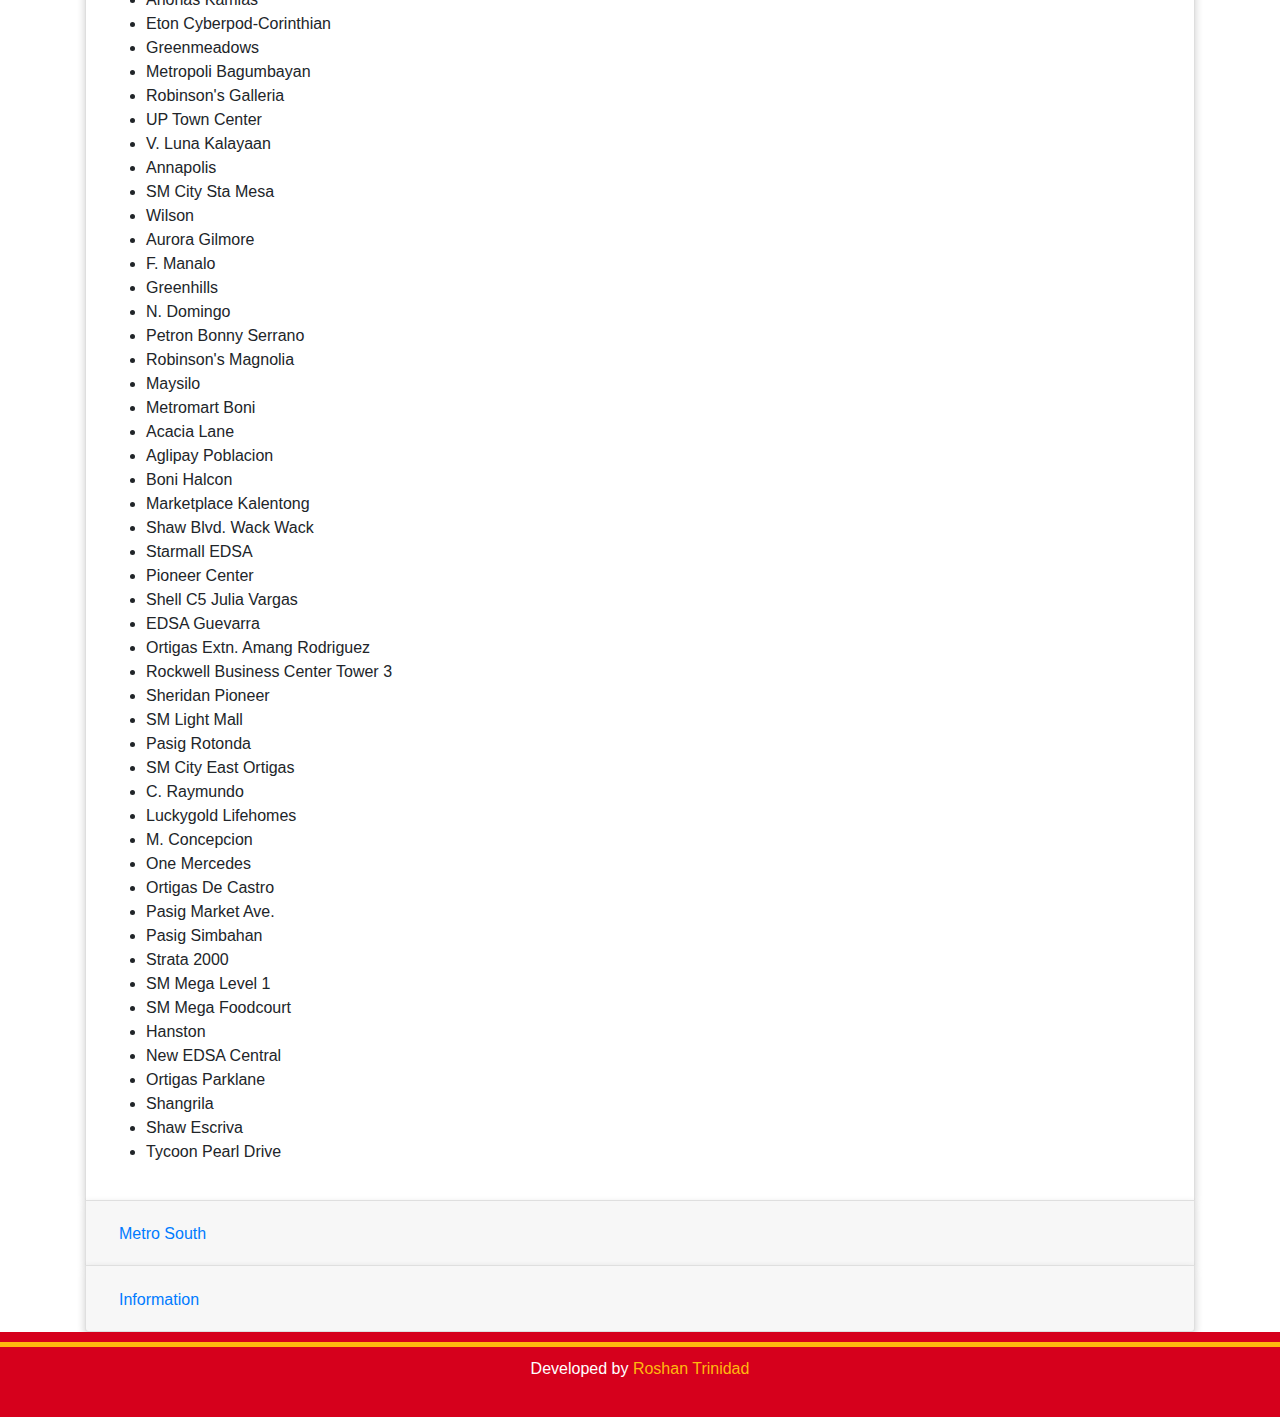
<file: Intro-team-Gallery/branches.html>
<!DOCTYPE html>
<html lang="en">
<head>
    <meta charset="UTF-8">
    <meta name="viewport" content="width=device-width, initial-scale=1.0">
    <title>Branches - Jollibee</title>
    <link rel="stylesheet" href="styles.css">
	    <!-- Bootstrap CSS -->
    <link rel="stylesheet" href="https://stackpath.bootstrapcdn.com/bootstrap/4.5.2/css/bootstrap.min.css"
    <link rel="stylesheet" href="https://maxcdn.bootstrapcdn.com/bootstrap/4.5.2/css/bootstrap.min.css">
    <script src="https://ajax.googleapis.com/ajax/libs/jquery/3.5.1/jquery.min.js"></script>
    <script src="https://cdnjs.cloudflare.com/ajax/libs/popper.js/1.16.0/umd/popper.min.js"></script>
    <script src="https://maxcdn.bootstrapcdn.com/bootstrap/4.5.2/js/bootstrap.min.js"></script>
	    <script src="https://code.jquery.com/jquery-3.5.1.slim.min.js"></script>
    <script src="https://cdnjs.cloudflare.com/ajax/libs/popper.js/1.16.1/umd/popper.min.js"></script>
    <script src="https://stackpath.bootstrapcdn.com/bootstrap/4.5.2/js/bootstrap.min.js"></script>
</head>
<body>
    <!-- Include header -->
   <header>
        <nav class="navbar navbar-expand-lg navbar-dark bg-red">
        <a class="navbar-brand" href="#"><img src="Jollibee-logo.png" alt="Jollibee Logo"></a>
            <button class="navbar-toggler" type="button" data-toggle="collapse" data-target="#navbarNav" aria-controls="navbarNav" aria-expanded="false" aria-label="Toggle navigation">
                <span class="navbar-toggler-icon"></span>
            </button>
            <div class="collapse navbar-collapse" id="navbarNav">
                <ul class="navbar-nav ml-auto">
                    <li class="nav-item">
                        <a class="nav-link" href="intro.html">Home</a>
                    </li>
                    <li class="nav-item">
                        <a class="nav-link" href="aboutus.html">About Us</a>
                    </li>
                    <li class="nav-item active">
    <div class="dropdown">
        <button class="nav-link dropdown-toggle" type="button" id="menuDropdown" data-toggle="dropdown" aria-haspopup="true" aria-expanded="false">
            Menu
        </button>
        <div class="dropdown-menu" aria-labelledby="menuDropdown">
            <a class="dropdown-item" href="menu.html">View Menu</a>
            <a class="dropdown-item" href="order.html">Delivery</a>
        </div>
    </div>
</li>
                    <li class="nav-item">
                        <a class="nav-link" href="branches.html">Branches</a>
                    </li>
                    <li class="nav-item">
                        <a class="nav-link" href="gallery.html">Gallery</a>
                    </li>
                    <li class="nav-item active">
                        <a class="nav-link" href="order.html">Order Now</a>
                    </li>
                    <li class="nav-item">
                        <a class="nav-link" href="franchise.html">Franchise</a>
                    </li>
                    <li class="nav-item">
                        <a class="nav-link" href="team.html">Meet the Team</a>
                    </li>

                </ul>
            </div>
        </nav>
    </header>
    <section id="branches">
        <div class="container">
            <div class="branch-location">
                <h1>Our Locations</h1>
                <p>Find the nearest Jollibee store to you:</p>
                
                <div class="accordion" id="locationAccordion">
                    <div class="card">
                        <div class="card-header" id="headingOne">
                            <h2 class="mb-0">
                                <button class="btn btn-link" type="button" data-toggle="collapse" data-target="#collapseOne" aria-expanded="true" aria-controls="collapseOne">
                                    Metro North
                                </button>
                            </h2>
                        </div>
                        <div id="collapseOne" class="collapse show" aria-labelledby="headingOne" data-parent="#locationAccordion">
                            <div class="card-body">
 
<ul>
  <li>E.Rodriguez DT</li>
  <li>Fishermall</li>
  <li>Banawe</li>
  <li>D.Tuazon</li>
  <li>National Bookstore Quezon Avenue</li>
  <li>Puregold E. Rodriguez</li>
  <li>Puregold Kanlaon</li>
  <li>Quezon Avenue corner Dr. Garcia</li>
  <li>Welcome Rotonda</li>
  <li>Mayon</li>
  <li>Quezon Ave cor Araneta</li>
  <li>Roces</li>
  <li>Scout Tobias</li>
  <li>San Francisco del Monte</li>
  <li>Siena</li>
  <li>Tomas Morato</li>
  <li>West Avenue</li>
  <li>Tandang Sora Visayas</li>
  <li>Visayas Avenue</li>
  <li>Phoenix Congressional</li>
  <li>Puregold Commonwealth</li>
  <li>Rock Plaza</li>
  <li>SM Cherry Congressional</li>
  <li>Wilcon Visayas</li>
  <li>Waltermart Munoz</li>
  <li>Trinoma</li>
  <li>Munoz</li>
  <li>Bago Bantay</li>
  <li>Jackman Plaza Quezon City</li>
  <li>SM City</li>
  <li>SM City FC</li>
  <li>West Avenue Edsa</li>
  <li>Commonwealth Mindanao</li>
  <li>North Fairview</li>
  <li>Batasan San Mateo</li>
  <li>Commonwealth Soliven</li>
  <li>DMMA 1 Ever Gotesco</li>
  <li>DMMA 2 Ever Gotesco</li>
  <li>Shell Commonwealth Feria</li>
  <li>Tandang Sora Commonwealth</li>
  <li>UP Philcoa</li>
  <li>Big R</li>
  <li>SM Fairview 1</li>
  <li>Dahlia</li>
  <li>Don Antonio Heights</li>
  <li>Fairview Regalado</li>
  <li>Lagro</li>
  <li>Pearl Drive</li>
  <li>Robinsons Novaliches</li>
  <li>Shopwise Commonwealth</li>
  <li>Villongco</li>
  <li>SM Novaliches</li>
  <li>Kingspoint Sauyo</li>
  <li>Nova Market</li>
  <li>Nova Plaza Mall</li>
  <li>Nova San Bartolome</li>
  <li>Nova Square</li>
  <li>Nova Susano Complex</li>
  <li>Susano Road</li>
  <li>Kiko Camarin</li>
  <li>Bagong Silang</li>
  <li>Fairview Terraces</li>
  <li>Metroplaza Bagong Silang Ph 2</li>
  <li>North Caloocan Boundary</li>
  <li>Olympus Arcade</li>
  <li>Puregold Deparo</li>
  <li>Zabarte</li>
  <li>Malinta McArthur Hway</li>
  <li>Ayala Cloverleaf</li>
  <li>Baesa</li>
  <li>Happy Go Mall</li>
  <li>Paso De Blas</li>
  <li>Quirino Highway Talipapa</li>
  <li>Sta Quiteria</li>
  <li>SM Supercenter Valenzuela</li>
  <li>Valenzuela Marulas</li>
  <li>Gen T. De Leon Valenzuela</li>
  <li>Karuhatan Jeepney Market</li>
  <li>Malanday</li>
  <li>Malanday Crossing</li>
  <li>One Mall</li>
  <li>Valenzuela Town Center</li>
  <li>Legarda Bustillos</li>
  <li>Savemore Nagtahan</li>
  <li>G. Tuazon - Balic Balic</li>
  <li>Lepanto</li>
  <li>Morayta</li>
  <li>The One Grand Centre</li>
  <li>P. Noval</li>
  <li>UST Dapitan</li>
  <li>SM City Manila Ground Floor</li>
  <li>Aduana-Intramuros</li>
  <li>Pedro Gil</li>
  <li>PGH Taft</li>
  <li>Robinson's Ermita GF</li>
  <li>San Andres - Bukid</li>
  <li>San Andres - Orosa</li>
  <li>UN Times Plaza</li>
  <li>Taft Drive Thru</li>
  <li>Taft Quirino</li>
  <li>Emilio Aguinaldo College (EAC)</li>
  <li>Harbour Square</li>
  <li>Padre Faura</li>
  <li>Rizal Park</li>
  <li>Vito Cruz</li>
  <li>Pureza</li>
  <li>Sta Mesa (old Sta Mesa)</li>
  <li>Isetann</li>
  <li>Mendiola</li>
  <li>Paco</li>
  <li>Recto Maxim</li>
  <li>Sta Ana</li>
  <li>Trabajo</li>
  <li>West Zamora</li>
  <li>Manila City Plaza</li>
  <li>SM San Lazaro</li>
  <li>Carriedo</li>
  <li>Galaxy</li>
  <li>JT Centrale</li>
  <li>New Hidalgo</li>
  <li>Quinta Market</li>
  <li>Raon</li>
  <li>Ronquillo</li>
  <li>Tutuban GF</li>
  <li>999 Foodcourt Phase 2</li>
  <li>999 Mall</li>
  <li>Abad Santos</li>
  <li>Bambang</li>
  <li>Blumentritt</li>
  <li>Chinese General Hospital</li>
  <li>Divisoria Mall</li>
  <li>Tayuman</li>
  <li>Dragon 8</li>
  <li>Padre Rada</li>
  <li>168 Mall FC</li>
  <li>168 Mall FC Level 5</li>
  <li>168 Phase 5</li>
  <li>Masangkay</li>
  <li>One Soler</li>
  <li>Sto Cristo</li>
  <li>North Harbour</li>
  <li>Deca Mall</li>
  <li>Gagalangin</li>
  <li>Plaza Leon Tondo</li>
  <li>Plaza Lorenzo Ruiz</li>
  <li>Puregold Maypajo</li>
  <li>Puregold Pritil</li>
  <li>Quintin Paredes</li>
  <li>Sangandaan</li>
  <li>Bagong Barrio Kalookan</li>
  <li>Mabini 10th Avenue Caloocan</li>
  <li>Manila Central University EDSA</li>
  <li>5th Avenue Caloocan</li>
  <li>9th Avenue Caloocan</li>
  <li>Araneta Square Monumento</li>
  <li>Grace Park Caloocan</li>
  <li>Potrero Malabon</li>
  <li>Victory Central Mall</li>
  <li>DeLa Salle Araneta Univ Malabon</li>
  <li>Northbay Boulevard</li>
  <li>Concepcion Malabon</li>
  <li>Fishermall Malabon</li>
  <li>Gov Pascual</li>
  <li>Hulong Duhat Malabon</li>
  <li>Malabon Bayan</li>
  <li>Malabon Citi Square</li>
  <li>Navotas</li>
  <li>Karangalan - Imelda</li>
  <li>Ayala Malls Feliz</li>
  <li>Robinsons Metroeast</li>
  <li>Amang Rodriguez</li>
  <li>Amang Santolan</li>
  <li>Ali Mall GF</li>
  <li>Farmer's Market</li>
  <li>P.Tuazon 13th Ave</li>
  <li>Spark Place</li>
  <li>Manhattan Parkway</li>
  <li>Metrolane</li>
  <li>New Farmer's Plaza</li>
  <li>PNB Cubao Aurora</li>
  <li>Edsa Arayat</li>
  <li>Edsa Aurora</li>
  <li>East Avenue</li>
  <li>Edsa Kamias</li>
  <li>Eton Centris</li>
  <li>Matalino</li>
  <li>Shell EDSA NPO DT</li>
  <li>Katipunan</li>
  <li>Anonas</li>
  <li>Anonas Kamias</li>
  <li>Eton Cyberpod-Corinthian</li>
  <li>Greenmeadows</li>
  <li>Metropoli Bagumbayan</li>
  <li>Robinson's Galleria</li>
  <li>UP Town Center</li>
  <li>V. Luna Kalayaan</li>
  <li>Annapolis</li>
  <li>SM City Sta Mesa</li>
  <li>Wilson</li>
  <li>Aurora Gilmore</li>
  <li>F. Manalo</li>
  <li>Greenhills</li>
  <li>N. Domingo</li>
  <li>Petron Bonny Serrano</li>
  <li>Robinson's Magnolia</li>
  <li>Maysilo</li>
  <li>Metromart Boni</li>
  <li>Acacia Lane</li>
  <li>Aglipay Poblacion</li>
  <li>Boni Halcon</li>
  <li>Marketplace Kalentong</li>
  <li>Shaw Blvd. Wack Wack</li>
  <li>Starmall EDSA</li>
  <li>Pioneer Center</li>
  <li>Shell C5 Julia Vargas</li>
  <li>EDSA Guevarra</li>
  <li>Ortigas Extn. Amang Rodriguez</li>
  <li>Rockwell Business Center Tower 3</li>
  <li>Sheridan Pioneer</li>
  <li>SM Light Mall</li>
  <li>Pasig Rotonda</li>
  <li>SM City East Ortigas</li>
  <li>C. Raymundo</li>
  <li>Luckygold Lifehomes</li>
  <li>M. Concepcion</li>
  <li>One Mercedes</li>
  <li>Ortigas De Castro</li>
  <li>Pasig Market Ave.</li>
  <li>Pasig Simbahan</li>
  <li>Strata 2000</li>
  <li>SM Mega Level 1</li>
  <li>SM Mega Foodcourt</li>
  <li>Hanston</li>
  <li>New EDSA Central</li>
  <li>Ortigas Parklane</li>
  <li>Shangrila</li>
  <li>Shaw Escriva</li>
  <li>Tycoon Pearl Drive</li>
</ul>

                            </div>
                        </div>
                    </div>
                    <div class="card">
                        <div class="card-header" id="headingTwo">
                            <h2 class="mb-0">
                                <button class="btn btn-link collapsed" type="button" data-toggle="collapse" data-target="#collapseTwo" aria-expanded="false" aria-controls="collapseTwo">
                                    Metro South
                                </button>
                            </h2>
                        </div>
                        <div id="collapseTwo" class="collapse" aria-labelledby="headingTwo" data-parent="#locationAccordion">
                            <div class="card-body">

<ul>
  <li>Morong Reloc</li>
  <li>Tanay Highway</li>
  <li>Tanay Uptown</li>
  <li>Teresa</li>
  <li>Antipolo Circumferential</li>
  <li>Antipolo Oliveros</li>
  <li>Antipolo Shopwise</li>
  <li>Robinsons Place Antipolo</li>
  <li>Angono Bayan (M.L.Quezon)</li>
  <li>Binangonan</li>
  <li>SM Angono</li>
  <li>SM Taytay</li>
  <li>Binangonan Highway</li>
  <li>Puregold Taytay</li>
  <li>Taytay Bayan</li>
  <li>Taytay Uptown</li>
  <li>Antipolo Capitol</li>
  <li>Lores</li>
  <li>SM Masinag</li>
  <li>Cogeo</li>
  <li>Xentromall Mambugan</li>
  <li>Shell Marcos Hiway</li>
  <li>SM Cherry Antipolo</li>
  <li>Sumulong</li>
  <li>Kaytikling</li>
  <li>Valley Golf</li>
  <li>Cainta</li>
  <li>Robinsons Cainta</li>
  <li>Sta. Lucia Grand Mall</li>
  <li>Waltermart Taytay</li>
  <li>Bayanbayanan-Concepcion Marikina</li>
  <li>SM San Mateo</li>
  <li>Graceland</li>
  <li>Marikina Heights</li>
  <li>Montalban Munisipyo</li>
  <li>Montalban Town Center</li>
  <li>Parang Marikina</li>
  <li>Puregold San Mateo</li>
  <li>SM Marikina</li>
  <li>Gil Fernando Sumulong</li>
  <li>Marikina Bayan</li>
  <li>Marikina Riverbanks</li>
  <li>Puregold Arvo</li>
  <li>Riverbanks North Triangle</li>
  <li>FTI Sunshine</li>
  <li>Gen. Santos Ave.</li>
  <li>Taguig Bayan</li>
  <li>Bayani Road</li>
  <li>Petron Diego Silang</li>
  <li>Signal Village</li>
  <li>Vista Mall Taguig</li>
  <li>MRT Ave. (Waterfun)</li>
  <li>Pateros</li>
  <li>Venice Grand Canal</li>
  <li>Comembo</li>
  <li>Evangelista</li>
  <li>Gate 3 Plaza</li>
  <li>Shell Buendia</li>
  <li>Shell C5 Heritage</li>
  <li>Shell Magallanes</li>
  <li>Southgate Mall</li>
  <li>BGC Pavilion</li>
  <li>BGC Triangle Drive</li>
  <li>SM Aura</li>
  <li>The Mind Museum</li>
  <li>Global City</li>
  <li>Market Market</li>
  <li>Shell C5 NB</li>
  <li>W City Center</li>
  <li>Guada EDSA</li>
  <li>Philfirst</li>
  <li>Cash n Carry</li>
  <li>Cityland 10 Tower II</li>
  <li>Convergys</li>
  <li>Guada Nuevo</li>
  <li>Rufino</li>
  <li>Valero</li>
  <li>Glorietta</li>
  <li>Ayala Malls Circuit</li>
  <li>Greenbelt</li>
  <li>Kalayaan</li>
  <li>Makati Cinema Square</li>
  <li>McKinley Exchange</li>
  <li>PRC Makati</li>
  <li>Reposo</li>
  <li>WM Makati</li>
  <li>Buendia Pasong Tamo</li>
  <li>Buendia Taft</li>
  <li>Rockwell</li>
  <li>Buendia Bautista</li>
  <li>Landmark</li>
  <li>Makati Ave</li>
  <li>Puregold Makati</li>
  <li>Shell SLT</li>
  <li>SM Muntinlupa</li>
  <li>Lianas Alabang</li>
  <li>Metropolis L1</li>
  <li>Plaza Central</li>
  <li>Southpark Mall</li>
  <li>Starmall Alabang L1 MMMU</li>
  <li>Starplaza</li>
  <li>Festival Mall L1</li>
  <li>Madrigal</li>
  <li>Ayala Alabang</li>
  <li>New Southmall</li>
  <li>Alabang Junction</li>
  <li>Colours Town Center</li>
  <li>Commerce</li>
  <li>Fastbytes</li>
  <li>Landmark Alabang</li>
  <li>New LP</li>
  <li>Pilar</li>
  <li>Sipag</li>
  <li>SM Super Center LP</li>
  <li>Zapote</li>
  <li>Casimiro</li>
  <li>Naga Road</li>
  <li>Robinson's Las Pinas</li>
  <li>Shopwise Sucat</li>
  <li>SM Bicutan Annex</li>
  <li>SM Bicutan Main</li>
  <li>SM BF Homes</li>
  <li>Waltermart Bicutan</li>
  <li>Betterliving</li>
  <li>BF Homes</li>
  <li>Lakefront</li>
  <li>Olivarez</li>
  <li>Paranaque City Hall</li>
  <li>Quirino Medina</li>
  <li>SM Sucat</li>
  <li>Sucat Road</li>
  <li>Evacom</li>
  <li>Waltermart Sucat</li>
  <li>Domestic Rd.</li>
  <li>Roxas Blvd. MMPR</li>
  <li>Naia T1 Arrival</li>
  <li>NAIA T2 Departure</li>
  <li>NAIA T3 Departure</li>
  <li>NAIA T3 Arrival</li>
  <li>NAIA T1 Departure</li>
  <li>NAIA Terminal 2 International Arrival</li>
  <li>Baclaran Supermall</li>
  <li>Redemptorist Roxas</li>
  <li>Uni Oil</li>
  <li>Baclaran Bagong Milenyo</li>
  <li>Baclaran LRT</li>
  <li>Baclaran Terminal</li>
  <li>Quirino Bacalaran</li>
  <li>Redemptorist Baclaran</li>
  <li>Roligon Tambo</li>
  <li>Five Ecom</li>
  <li>Libertad Burgos</li>
  <li>MOA1</li>
  <li>MOA 2</li>
  <li>Edsa Zamora</li>
  <li>Liberty Plaza</li>
  <li>Okada Manila</li>
  <li>Wellcome Plaza</li>
  <li>Macapagal Biopolis</li>
  <li>Aseana One</li>
  <li>Ayala Malls Manila Bay</li>
  <li>Blue Bay Walk</li>
  <li>Meridian</li>
  <li>Phoenix CBP Edsa</li>
  <li>PITX Mall</li>
  <li>Shell Macapagal Belle</li>
  <li>Roxas Strip</li>
  <li>Edsa Revilla Pasay</li>
  <li>Metropoint</li>
  <li>Partas Pasay</li>
  <li>Philtranco</li>
  <li>Saulog</li>
  <li>Two Shopping Center</li>
</ul>
                            </div>
                        </div>
                    </div>
                    <div class="card">
                        <div class="card-header" id="headingThree">
                            <h2 class="mb-0">
                                <button class="btn btn-link collapsed" type="button" data-toggle="collapse" data-target="#collapseThree" aria-expanded="false" aria-controls="collapseThree">
                                    Information
                                </button>
                            </h2>
                        </div>
                        <div id="collapseThree" class="collapse" aria-labelledby="headingThree" data-parent="#locationAccordion">
                            <div class="card-body">
                                <p>The said Branches are from 2021, not all of the branches are publicly listed</p>

                            </div>
                        </div>
                    </div>
                </div>
            </div>
        </div>
    </section>
    <!-- Add footer with developer's name -->
    <footer>
        <div class="footer-top" style="background-color: #FFB80E; height: 5px;"></div>
        <p style="background-color: #D6001C; color: #FFF; padding: 10px 0; text-align: center;">Developed by <span style="color: #FFB80E;">Roshan Trinidad</span></p>   
    </footer>
</body>
</html>
</file>
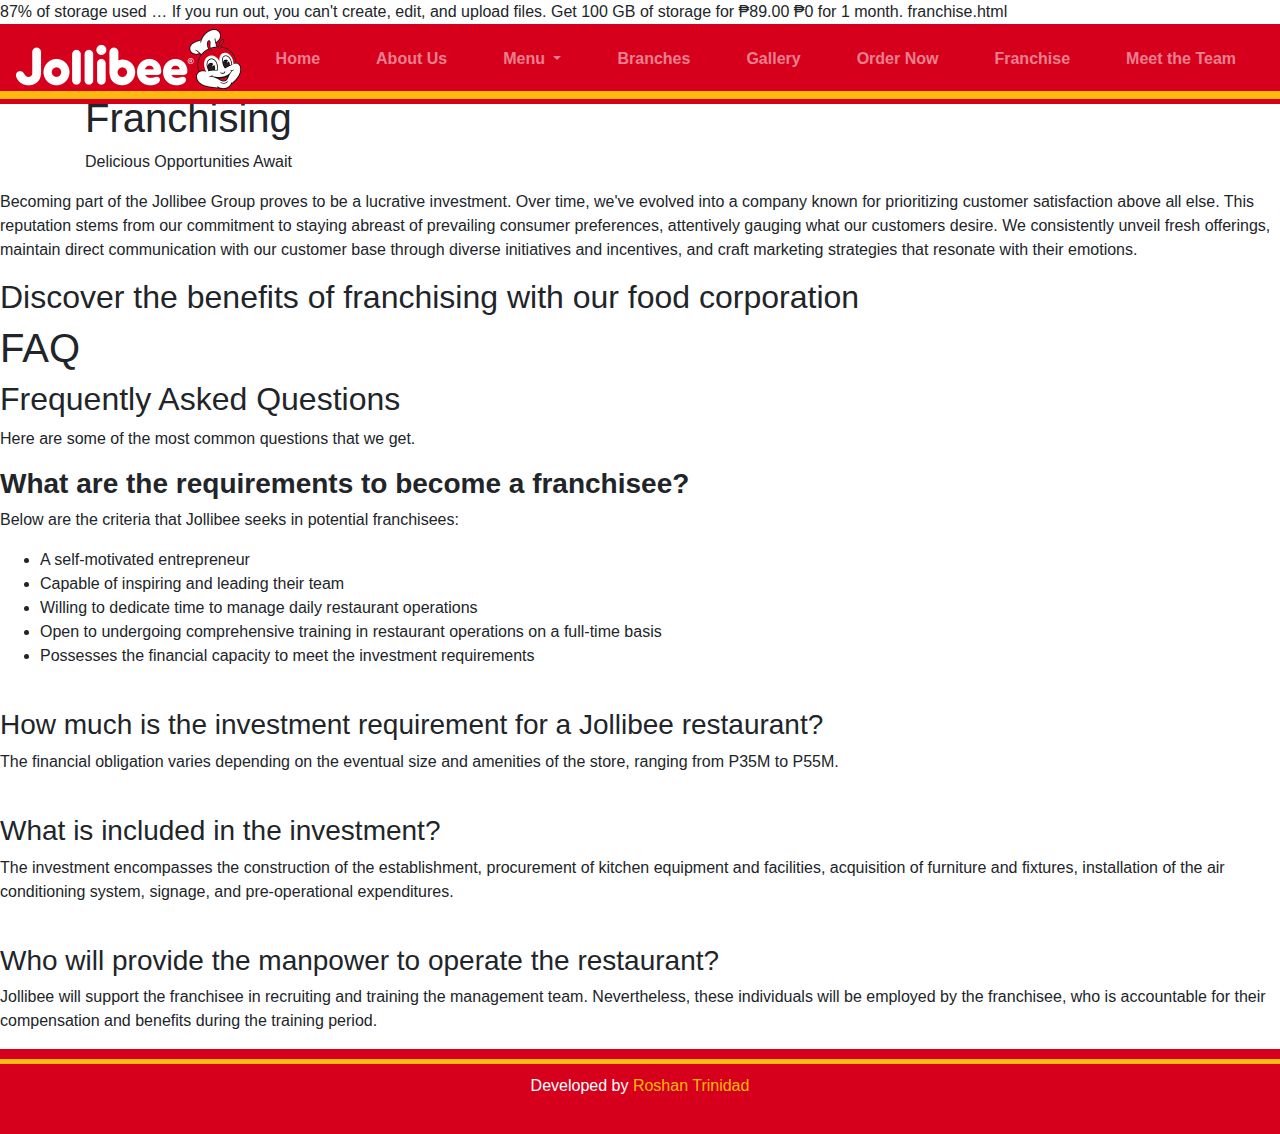
<file: Intro-team-Gallery/franchise.html>
87% of storage used … If you run out, you can't create, edit, and upload files. Get 100 GB of storage for ₱89.00 ₱0 for 1 month.
franchise.html
<!DOCTYPE html>
<html lang="en">
<head>
    <meta charset="UTF-8">
    <meta name="viewport" content="width=device-width, initial-scale=1.0">
    <title>Franchise - Jollibee</title>
        <link rel="stylesheet" href="styles.css">
    <!-- Bootstrap CSS -->
    <link rel="stylesheet" href="https://stackpath.bootstrapcdn.com/bootstrap/4.5.2/css/bootstrap.min.css">
    <!-- Bootstrap JS -->
    <script src="https://code.jquery.com/jquery-3.5.1.slim.min.js"></script>
    <script src="https://cdnjs.cloudflare.com/ajax/libs/popper.js/1.16.1/umd/popper.min.js"></script>
    <script src="https://stackpath.bootstrapcdn.com/bootstrap/4.5.2/js/bootstrap.min.js"></script>
</head>
<body>
  <header>
        <nav class="navbar navbar-expand-lg navbar-dark bg-red">
        <a class="navbar-brand" href="#"><img src="Jollibee-logo.png" alt="Jollibee Logo"></a>
            <button class="navbar-toggler" type="button" data-toggle="collapse" data-target="#navbarNav" aria-controls="navbarNav" aria-expanded="false" aria-label="Toggle navigation">
                <span class="navbar-toggler-icon"></span>
            </button>
            <div class="collapse navbar-collapse" id="navbarNav">
                <ul class="navbar-nav ml-auto">
                    <li class="nav-item">
                        <a class="nav-link" href="intro.html">Home</a>
                    </li>
                    <li class="nav-item">
                        <a class="nav-link" href="aboutus.html">About Us</a>
                    </li>
                    <li class="nav-item active">
    <div class="dropdown">
        <button class="nav-link dropdown-toggle" type="button" id="menuDropdown" data-toggle="dropdown" aria-haspopup="true" aria-expanded="false">
            Menu
        </button>
        <div class="dropdown-menu" aria-labelledby="menuDropdown">
            <a class="dropdown-item" href="menu.html">View Menu</a>
            <a class="dropdown-item" href="order.html">Delivery</a>
        </div>
    </div>
</li>
                    <li class="nav-item">
                        <a class="nav-link" href="branches.html">Branches</a>
                    </li>
                    <li class="nav-item">
                        <a class="nav-link" href="gallery.html">Gallery</a>
                    </li>
                    <li class="nav-item">
                        <a class="nav-link" href="order.html">Order Now</a>
                    </li>
                    <li class="nav-item">
                        <a class="nav-link" href="franchise.html">Franchise</a>
                    </li>
                    <li class="nav-item">
                        <a class="nav-link" href="team.html">Meet the Team</a>
                    </li>

                </ul>
            </div>
        </nav>
    </header>
    <section id="franchise">
        <div class="container">
            
            
               
                        <h1>Franchising</h1>
                           <p>Delicious Opportunities Await</p>
                    </div>
                            <p>Becoming part of the Jollibee Group proves to be a lucrative investment. Over time, we've evolved into a company known for prioritizing customer satisfaction above all else. This reputation stems from our commitment to staying abreast of prevailing consumer preferences, attentively gauging what our customers desire. We consistently unveil fresh offerings, maintain direct communication with our customer base through diverse initiatives and incentives, and craft marketing strategies that resonate with their emotions.</p>
                            
                            <h2>Discover the benefits of franchising with our food corporation</h2>

           
                            <h1>FAQ</h1>
                            <h2>Frequently Asked Questions</h2>
                         
                                <p>Here are some of the most common questions that we get.</p>
                            
                        
                                        <h3><b>What are the requirements to become a franchisee?</h3></b>
                                
                <p>Below are the criteria that Jollibee seeks in potential franchisees:</p>
                <ul>
                    <li>A self-motivated entrepreneur</li>
                    <li>Capable of inspiring and leading their team</li>
                    <li>Willing to dedicate time to manage daily restaurant operations</li>
                    <li>Open to undergoing comprehensive training in restaurant operations on a full-time basis</li>
                    <li>Possesses the financial capacity to meet the investment requirements</li>
                </ul>
                
<br>
                       
                                       <h3> How much is the investment requirement for a Jollibee restaurant?</h3>
                                    

                                <p>The financial obligation varies depending on the eventual size and amenities of the store, ranging from P35M to P55M.</p>
<br>
                                        <h3>What is included in the investment?</h3>
                                   
                                   <p>The investment encompasses the construction of the establishment, procurement of kitchen equipment and facilities,
                                    acquisition of furniture and fixtures, installation of the air conditioning system, signage, and pre-operational expenditures.</p>
 <br>                               

                                       <h3> Who will provide the manpower to operate the restaurant?</h3>
                                    

 
                                <p>Jollibee will support the franchisee in recruiting and training the management team. Nevertheless, these individuals will be employed by the franchisee, who is accountable for their compensation and benefits during the training period.</p>
                            
                        </div>
                    </div>
                </div>
            </div>

        </div>
    </section>
  <!-- Add footer with developer's name -->
    <footer>
<div class="footer-top" style="background-color: #FFB80E; height: 5px;"></div>
        <p style="background-color: #D6001C; color: #FFF; padding: 10px 0; text-align: center;">Developed by <span style="color: #FFB80E;">Roshan Trinidad</span></p>   
 </footer>
   <!-- Bootstrap JS (Optional, if needed) -->
    <script src="https://stackpath.bootstrapcdn.com/bootstrap/4.5.2/js/bootstrap.min.js"></script>
</body>
</html>
</file>
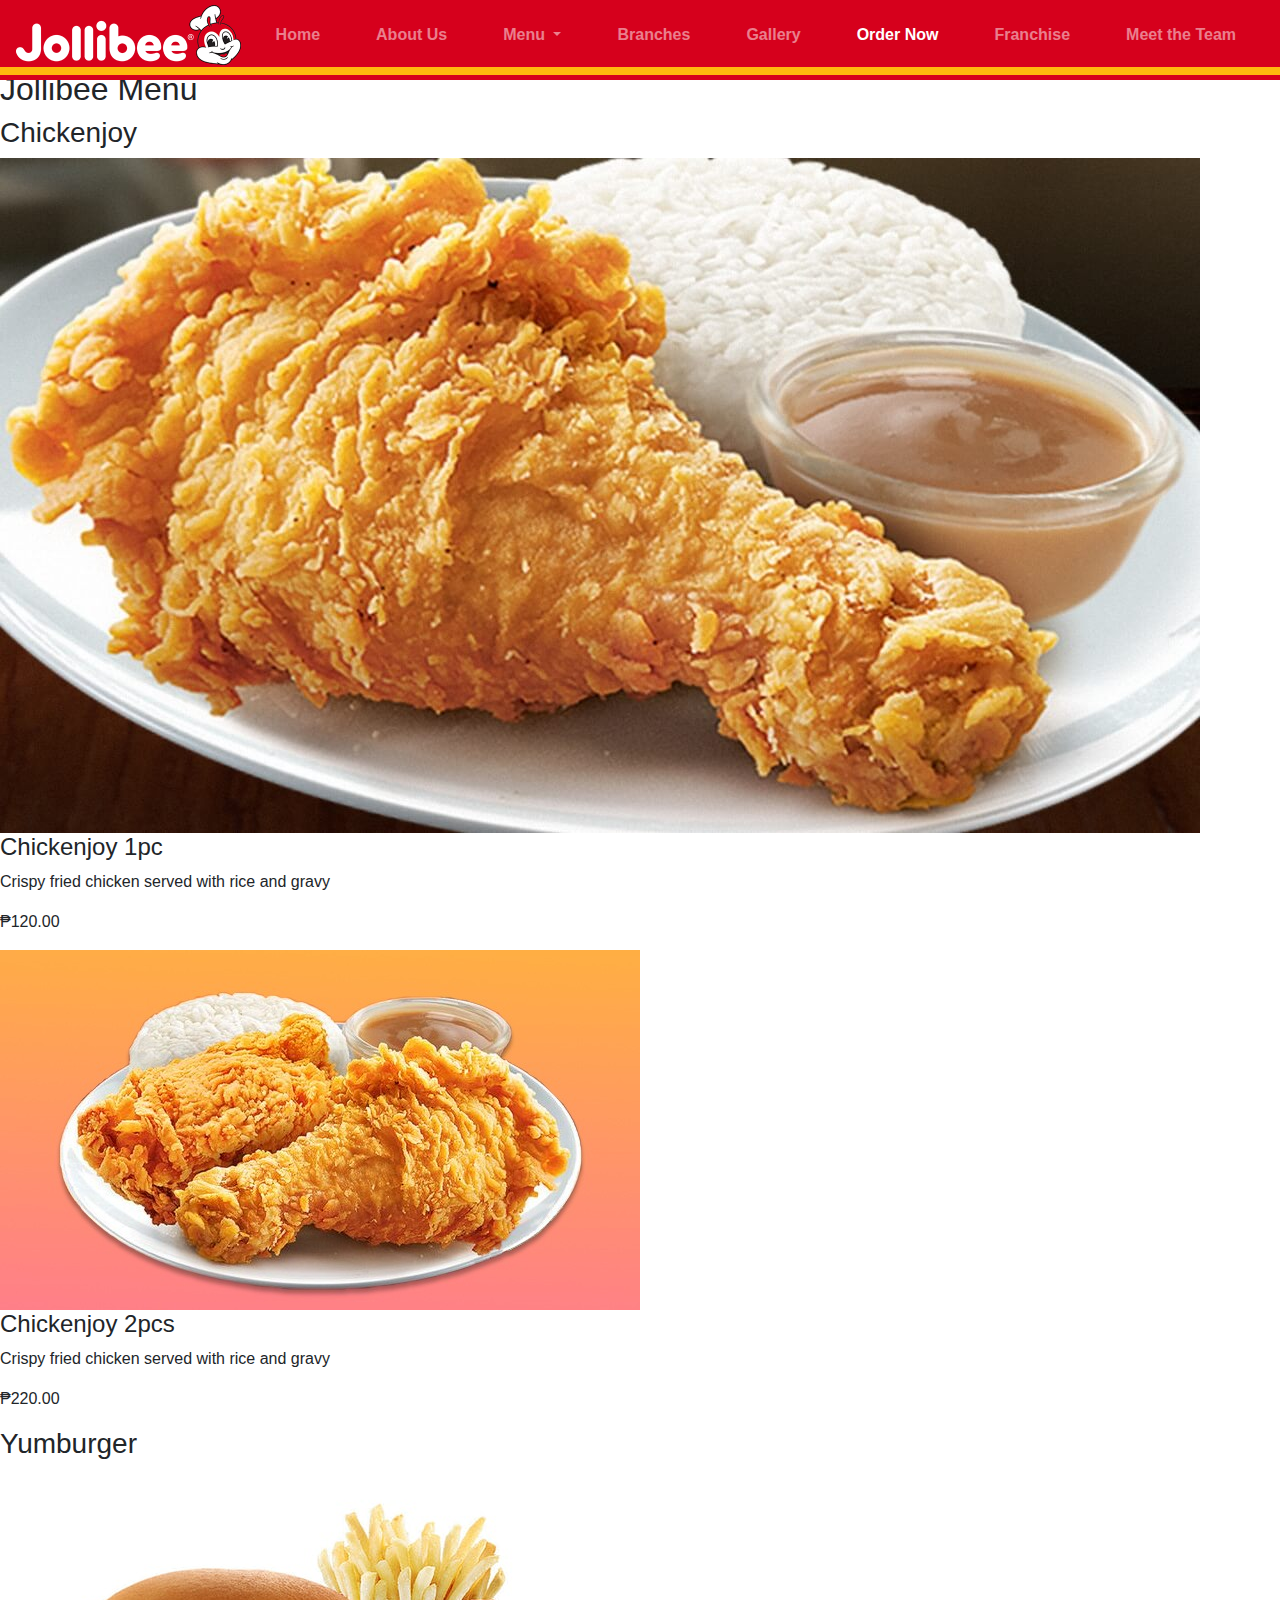
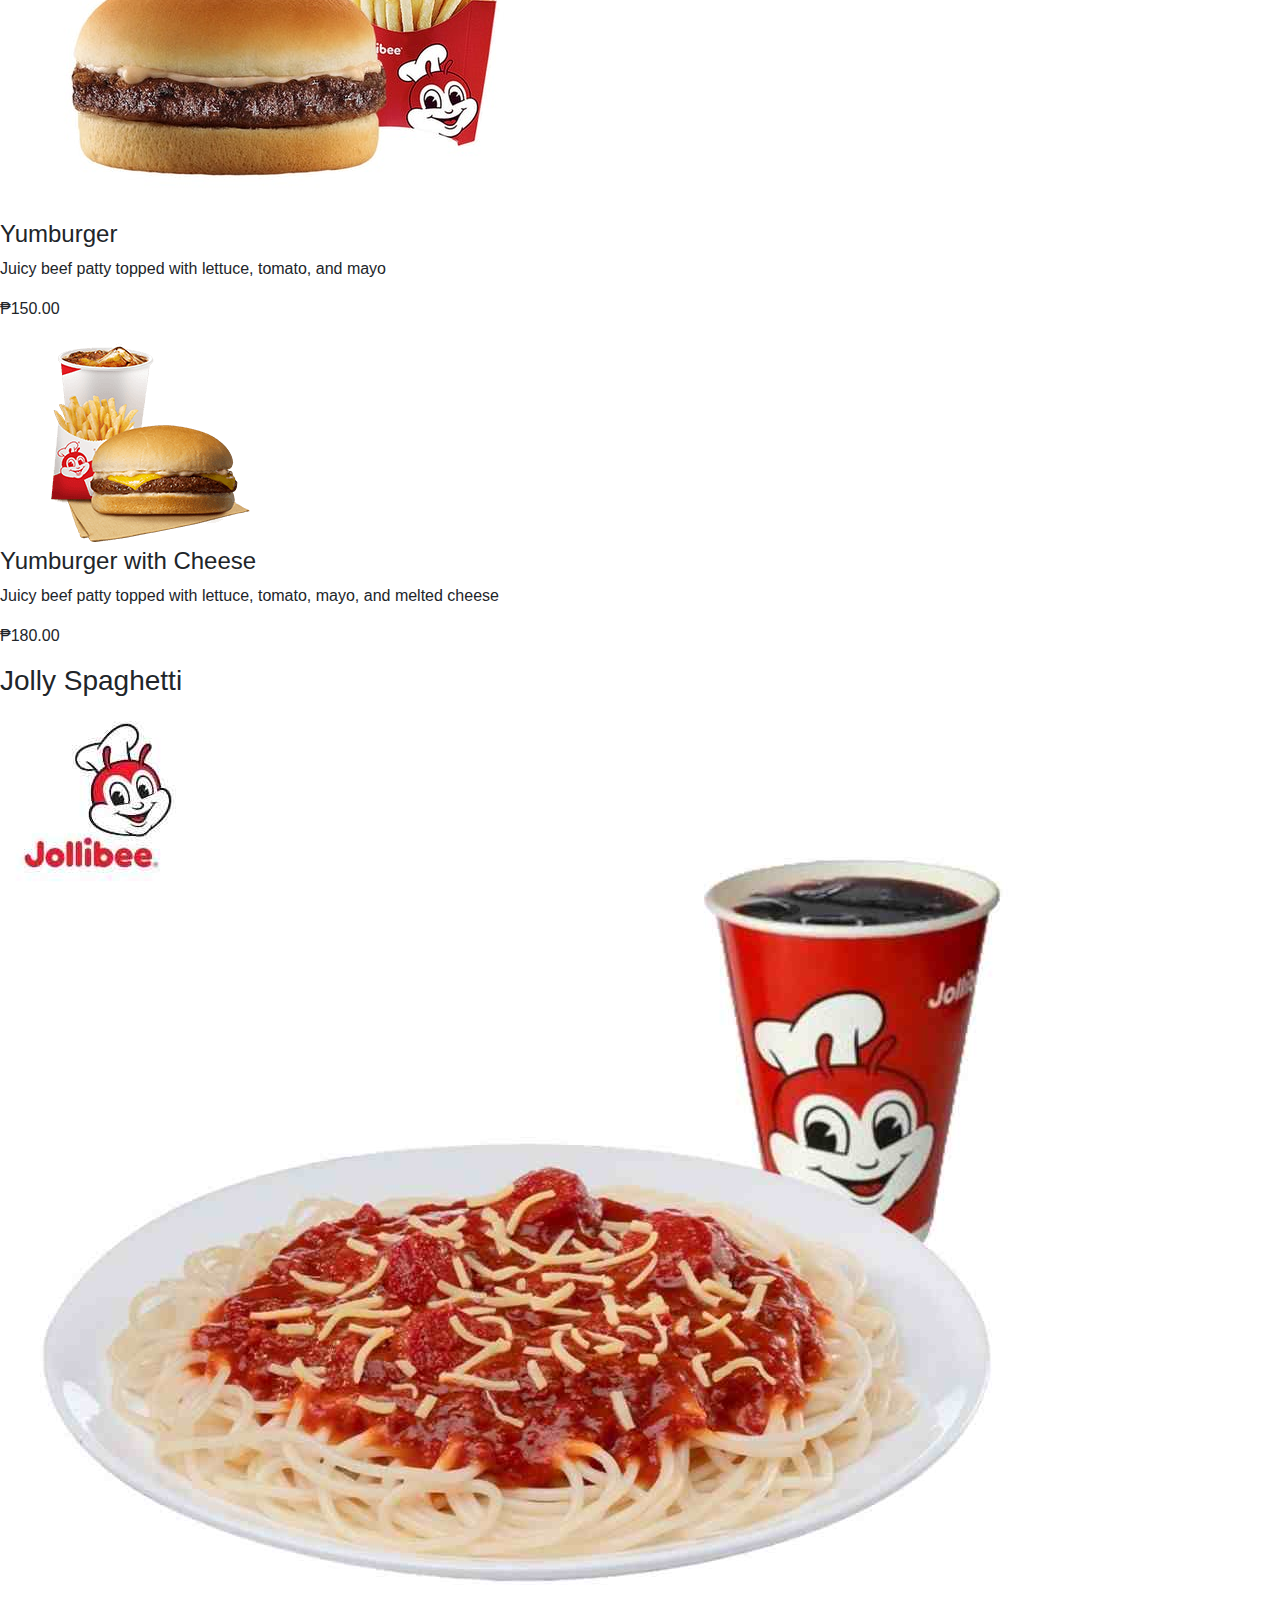
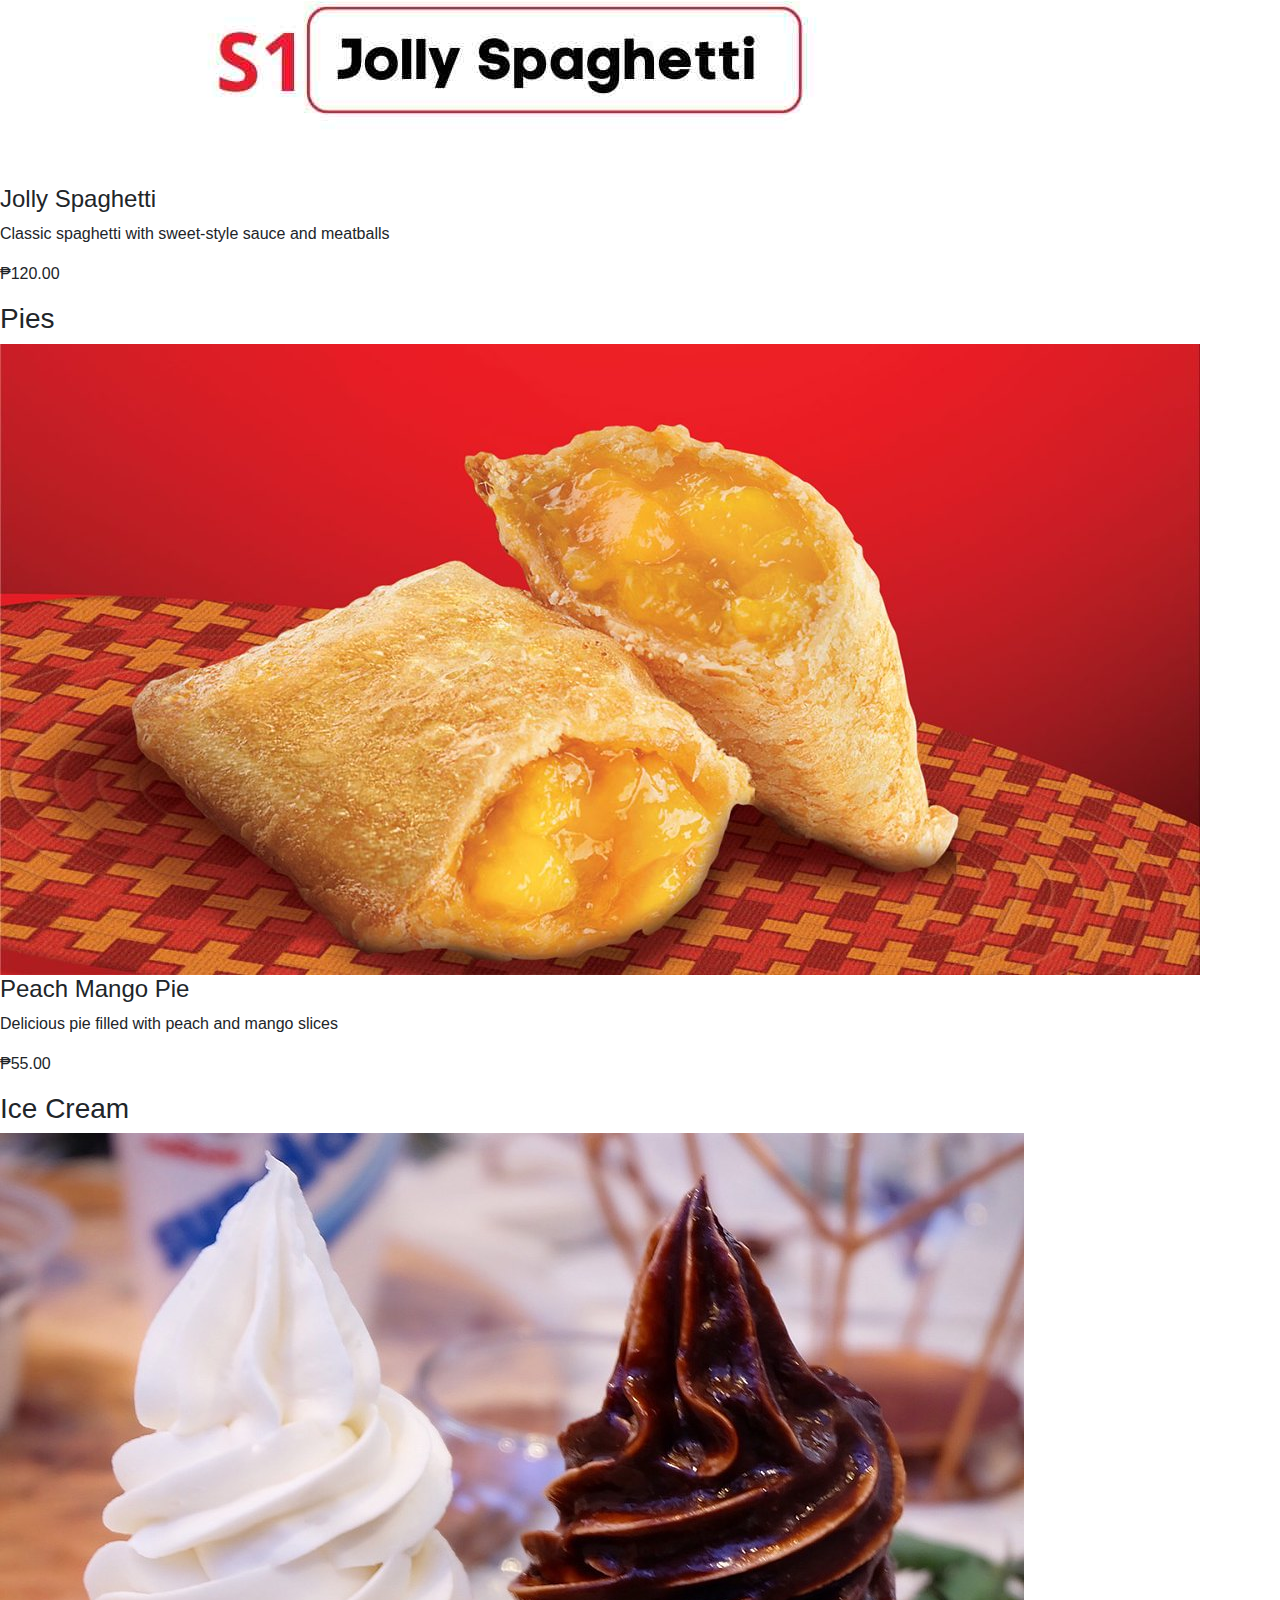
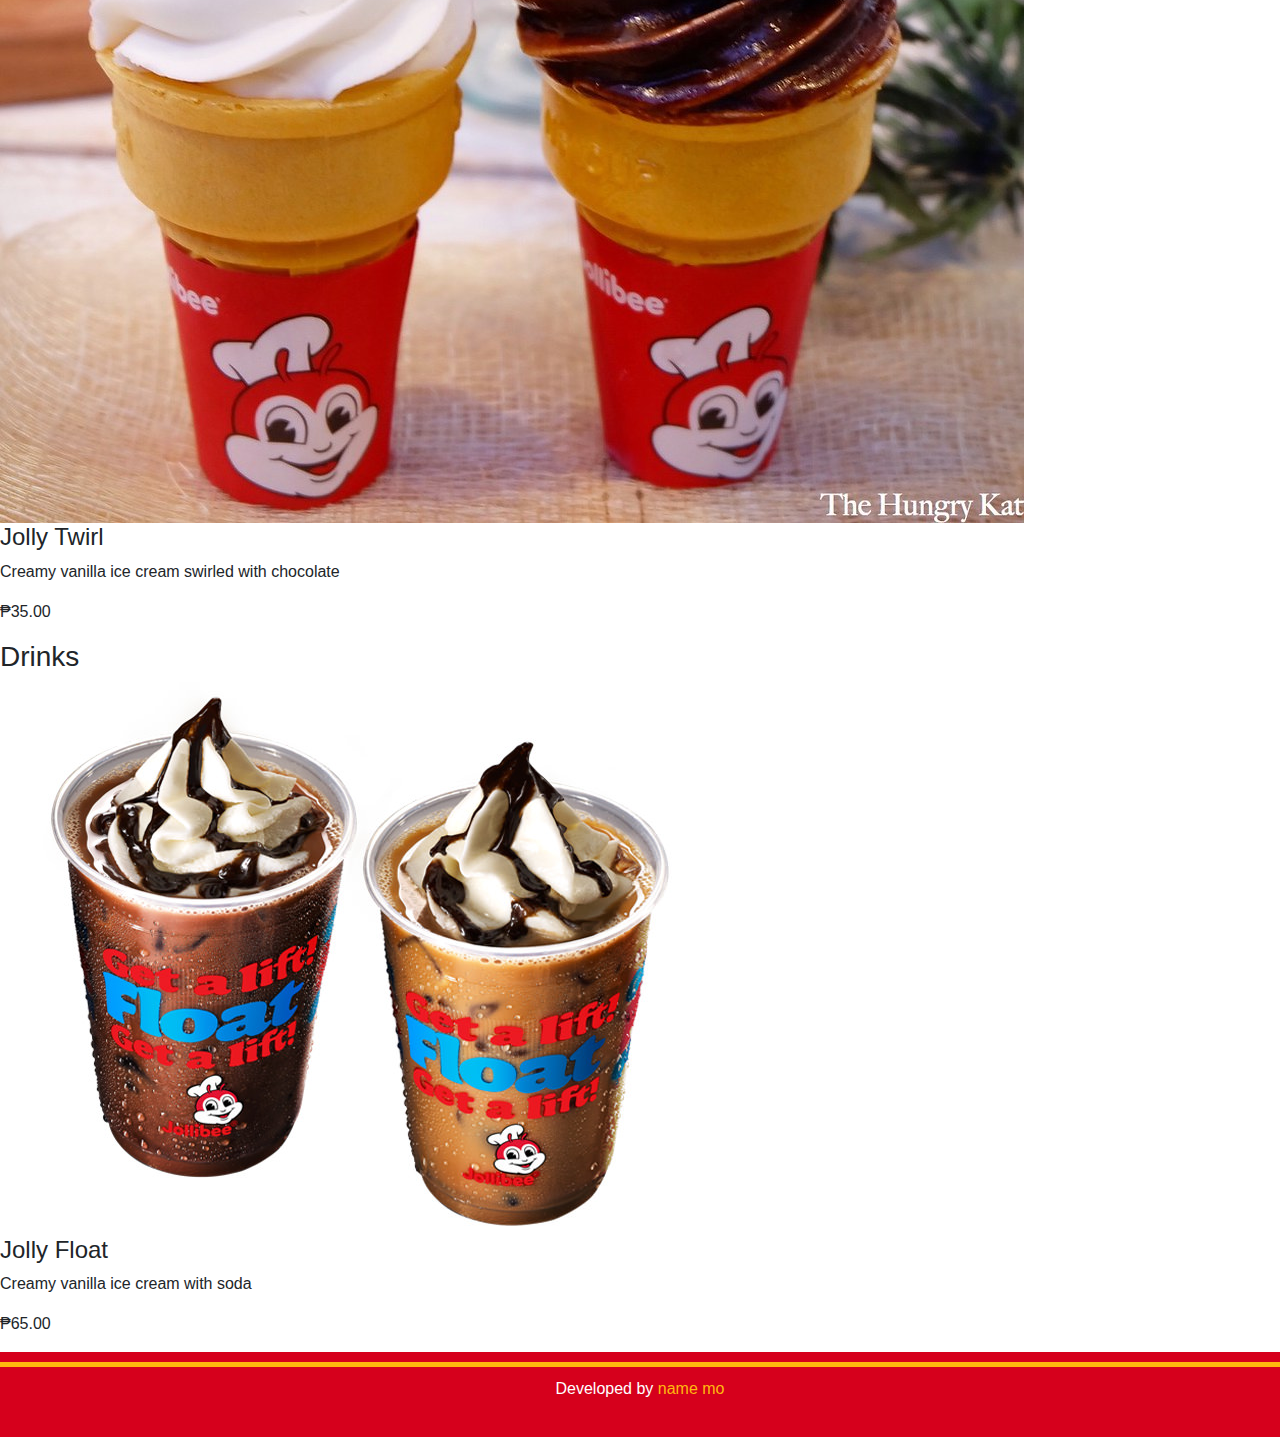
<file: Intro-team-Gallery/menu.html>
<!DOCTYPE html>
<html lang="en">
<head>
    <meta charset="UTF-8">
    <meta name="viewport" content="width=device-width, initial-scale=1.0">
    <title>About Us - Jollibee</title>
    <link rel="stylesheet" href="styles.css">
    <!-- Bootstrap CSS -->
    <link rel="stylesheet" href="https://stackpath.bootstrapcdn.com/bootstrap/4.5.2/css/bootstrap.min.css">
    <!-- Bootstrap JS -->
    <script src="https://code.jquery.com/jquery-3.5.1.slim.min.js"></script>
    <script src="https://cdnjs.cloudflare.com/ajax/libs/popper.js/1.16.1/umd/popper.min.js"></script>
    <script src="https://stackpath.bootstrapcdn.com/bootstrap/4.5.2/js/bootstrap.min.js"></script>
</head>
<body>
  <header>
        <nav class="navbar navbar-expand-lg navbar-dark bg-red">
        <a class="navbar-brand" href="#"><img src="Jollibee-logo.png" alt="Jollibee Logo"></a>
            <button class="navbar-toggler" type="button" data-toggle="collapse" data-target="#navbarNav" aria-controls="navbarNav" aria-expanded="false" aria-label="Toggle navigation">
                <span class="navbar-toggler-icon"></span>
            </button>
            <div class="collapse navbar-collapse" id="navbarNav">
                <ul class="navbar-nav ml-auto">
                    <li class="nav-item">
                        <a class="nav-link" href="intro.html">Home</a>
                    </li>
                    <li class="nav-item">
                        <a class="nav-link" href="aboutus.html">About Us</a>
                    </li>
                    <li class="nav-item active">
    <div class="dropdown">
        <button class="nav-link dropdown-toggle" type="button" id="menuDropdown" data-toggle="dropdown" aria-haspopup="true" aria-expanded="false">
            Menu
        </button>
        <div class="dropdown-menu" aria-labelledby="menuDropdown">
            <a class="dropdown-item" href="menu.html">View Menu</a>
            <a class="dropdown-item" href="order.html">Delivery</a>
        </div>
    </div>
</li>
                    <li class="nav-item">
                        <a class="nav-link" href="branches.html">Branches</a>
                    </li>
                    <li class="nav-item">
                        <a class="nav-link" href="gallery.html">Gallery</a>
                    </li>
                    <li class="nav-item active">
                        <a class="nav-link" href="order.html">Order Now</a>
                    </li>
                    <li class="nav-item">
                        <a class="nav-link" href="franchise.html">Franchise</a>
                    </li>
                    <li class="nav-item">
                        <a class="nav-link" href="team.html">Meet the Team</a>
                    </li>

                </ul>
            </div>
        </nav>
    </header>
<div class="menu-container">
  <h2>Jollibee Menu</h2>

  <!-- Chickenjoy -->
  <div class="menu-category">
    <h3>Chickenjoy</h3>
    <div class="menu-item">
      <img src="chickenjoy.jpg" alt="Chickenjoy">
      <h4>Chickenjoy 1pc</h4>
      <p>Crispy fried chicken served with rice and gravy</p>
      <p class="price">₱120.00</p>
    </div>
    <div class="menu-item">
      <img src="2chickenjoy.jpg" alt="Chickenjoy">
      <h4>Chickenjoy 2pcs</h4>
      <p>Crispy fried chicken served with rice and gravy</p>
      <p class="price">₱220.00</p>
    </div>
  </div>

  <!-- Yumburger -->
  <div class="menu-category">
    <h3>Yumburger</h3>
    <div class="menu-item">
      <img src="yumburger.jpg" alt="Yumburger">
      <h4>Yumburger</h4>
      <p>Juicy beef patty topped with lettuce, tomato, and mayo</p>
      <p class="price">₱150.00</p>
    </div>
    <div class="menu-item">
      <img src="2yumburger.png" alt="Yumburger">
      <h4>Yumburger with Cheese</h4>
      <p>Juicy beef patty topped with lettuce, tomato, mayo, and melted cheese</p>
      <p class="price">₱180.00</p>
    </div>
  </div>

  <!-- Jolly Spaghetti -->
  <div class="menu-category">
    <h3>Jolly Spaghetti</h3>
    <div class="menu-item">
      <img src="jollyspaghetti.jpg" alt="Jolly Spaghetti">
      <h4>Jolly Spaghetti</h4>
      <p>Classic spaghetti with sweet-style sauce and meatballs</p>
      <p class="price">₱120.00</p>
    </div>
  </div>

  <!-- Peach Mango Pie -->
  <div class="menu-category">
    <h3>Pies</h3>
    <div class="menu-item">
      <img src="peachmangopie.jpg" alt="Peach Mango Pie">
      <h4>Peach Mango Pie</h4>
      <p>Delicious pie filled with peach and mango slices</p>
      <p class="price">₱55.00</p>
    </div>
  </div>

  <!-- Jolly Twirl -->
  <div class="menu-category">
    <h3>Ice Cream</h3>
    <div class="menu-item">
      <img src="jollytwirl.jpg" alt="Jolly Twirl">
      <h4>Jolly Twirl</h4>
      <p>Creamy vanilla ice cream swirled with chocolate</p>
      <p class="price">₱35.00</p>
    </div>
  </div>

  <!-- Jolly Float -->
  <div class="menu-category">
    <h3>Drinks</h3>
    <div class="menu-item">
      <img src="jollyfloat.jpg" alt="Jolly Float">
      <h4>Jolly Float</h4>
      <p>Creamy vanilla ice cream with soda</p>
      <p class="price">₱65.00</p>
    </div>
  </div>
</div>

<footer>
        <div class="footer-top" style="background-color: #FFB80E; height: 5px;"></div>
        <p style="background-color: #D6001C; color: #FFF; padding: 10px 0; text-align: center;">Developed by <span style="color: #FFB80E;">name mo</span></p>
    </footer>
</file>
<file: styles.css>
/* Global styles */
body {
    font-family: Arial, sans-serif;
    margin: 0;
    padding: 0;
}
.navbar-nav .nav-link {
    padding: 0.5rem 1rem; /* Adjust padding as needed */
    margin-right: 20px; /* Adjust margin as needed */
}

.navbar-nav .dropdown-toggle {
    color: #FFF; /* Text color */
    padding: 0.5rem 1rem; /* Padding */
    margin-right: 20px; /* Margin between items */
    border: none; /* Remove border */
    background: transparent; /* Transparent background */
    font-weight: bold; /* Bold text */
    cursor: pointer; /* Pointer cursor */
    outline: none; /* Remove outline */
}

.navbar-brand img {
    max-height: 60px; /* Adjust the max-height as needed */
}

/* CSS Navigation Bar */
nav {
    background-color: #D6001C; /* Jollibee red */
    display: flex;
    justify-content: space-between; /* Align items at each end of the flex container */
    align-items: center;
    padding: 10px 20px;
    position: relative;
    height: 70px; /* Increase height to your desired thickness (e.g., 70px) */
}

nav::before,
nav::after {
    content: "";
    position: absolute;
    bottom: -5px;
    left: 0;
    width: 100%;
    height: 8px; /* Adjust height for the lines (e.g., 10px) */
    background-color: #FFB80E; /* Jollibee yellow */
}

nav::before {
    bottom: -10px; /* Position the top yellow line */
    background-color: #D6001C; /* Jollibee red */
}

nav ul {
    list-style-type: none;
    margin: 0;
    padding: 0;
    display: flex;
}

nav ul li {
    margin-left: 20px; /* Add spacing between navigation items */
}

nav ul li:first-child {
    margin-left: 0; /* Remove margin for the first navigation item */
}

nav ul li a {
    color: #FFF; /* White color for links */
    text-decoration: none;
    font-weight: bold;
}

nav ul li a:hover {
    color: #FFD600; /* Jollibee yellow on hover */
}


/* Footer styles */
footer {
  background-color: #D6001C; /* Jollibee red */
  text-align: center;
  color: #FFF;
  padding: 10px 0;
  position: relative;
}

footer::after {
  content: "";
  position: absolute;
  top: 0;
  left: 0;
  width: 100%;
  height: 10px; /* Adjust height for desired thickness */
  background-color: #D6001C; /* Jollibee yellow */
}


/* CSS Dropdowns */
.dropdown {
    position: relative;
    display: inline-block;
}

.dropdown-content {
    display: none;
    position: absolute;
    background-color: #FFF;
    min-width: 160px;
    box-shadow: 0px 8px 16px 0px rgba(0,0,0,0.2);
    z-index: 1;
}

.dropdown:hover .dropdown-content {
    display: block;
}

/* CSS Image Gallery */
.gallery {
    display: grid;
    grid-template-columns: repeat(auto-fit, minmax(250px, 1fr));
    grid-gap: 20px;
}

.gallery img {
    max-width: 100%;
    height: auto;
}

/* CSS Forms */
form {
    margin: 20px 0;
}

form input[type="text"],
form textarea {
    width: 100%;
    padding: 10px;
    margin-bottom: 10px;
    border-radius: 5px; /* CSS Rounded Corners */
    border: 1px solid #ccc;
}

form input[type="submit"] {
    background-color: #D6001C;
    color: #FFF;
    padding: 10px 20px;
    border: none;
    border-radius: 5px;
    cursor: pointer;
}

form input[type="submit"]:hover {
    background-color: #FFD600; /* Jollibee yellow on hover */
}

/* CSS Colors (rgba) */
.overlay {
    background-color: rgba(0, 0, 0, 0.5); /* Semi-transparent black overlay */
    position: absolute;
    top: 0;
    left: 0;
    width: 100%;
    height: 100%;
}

/* CSS Gradients */
.gradient-bg {
    background: linear-gradient(to bottom, #FFD600, #D6001C); /* Gradient from Jollibee yellow to red */
}

/* CSS Opacity */
.opacity-50 {
    opacity: 0.5;
}

/* CSS Shadow effects */
.card {
    box-shadow: 0 4px 8px 0 rgba(0, 0, 0, 0.2);
    transition: 0.3s;
}

.card:hover {
    box-shadow: 0 8px 16px 0 rgba(0, 0, 0, 0.2);
}

/* Styling for the promo section */
.promo {
  padding: 80px 0;
}

/* Styling for the promo list */
.promo-list {
  display: flex;
  flex-wrap: nowrap;
  overflow-x: auto;
  gap: 20px;
  padding-bottom: 20px;
  scrollbar-width: none;
  -ms-overflow-style: none; 
}

.promo-list li {
  list-style-type: none;
}

.promo-list::-webkit-scrollbar {
  display: none;
}

.promo-item:hover .promo-card {
  background-color: #FFB80E;
  transition: background-color 0.3s;
}

#intro {
    /* Add intro section styles */
}

#about {
    /* Add about section styles */
}

#menu {
    /* Add menu section styles */
}

#branches {
    /* Add branches section styles */
}

#order {
   
}
</file>
<file: Intro-team-Gallery/styles.css>
/* Global styles */
body {
    font-family: Arial, sans-serif;
    margin: 0;
    padding: 0;
}
.navbar-nav .nav-link {
    padding: 0.5rem 1rem; /* Adjust padding as needed */
    margin-right: 20px; /* Adjust margin as needed */
}

.navbar-nav .dropdown-toggle {
    color: #FFF; /* Text color */
    padding: 0.5rem 1rem; /* Padding */
    margin-right: 20px; /* Margin between items */
    border: none; /* Remove border */
    background: transparent; /* Transparent background */
    font-weight: bold; /* Bold text */
    cursor: pointer; /* Pointer cursor */
    outline: none; /* Remove outline */
}

.navbar-brand img {
    max-height: 60px; /* Adjust the max-height as needed */
}

/* CSS Navigation Bar */
nav {
    background-color: #D6001C; /* Jollibee red */
    display: flex;
    justify-content: space-between; /* Align items at each end of the flex container */
    align-items: center;
    padding: 10px 20px;
    position: relative;
    height: 70px; /* Increase height to your desired thickness (e.g., 70px) */
}

nav::before,
nav::after {
    content: "";
    position: absolute;
    bottom: -5px;
    left: 0;
    width: 100%;
    height: 8px; /* Adjust height for the lines (e.g., 10px) */
    background-color: #FFB80E; /* Jollibee yellow */
}

nav::before {
    bottom: -10px; /* Position the top yellow line */
    background-color: #D6001C; /* Jollibee red */
}

nav ul {
    list-style-type: none;
    margin: 0;
    padding: 0;
    display: flex;
}

nav ul li {
    margin-left: 20px; /* Add spacing between navigation items */
}

nav ul li:first-child {
    margin-left: 0; /* Remove margin for the first navigation item */
}

nav ul li a {
    color: #FFF; /* White color for links */
    text-decoration: none;
    font-weight: bold;
}

nav ul li a:hover {
    color: #FFD600; /* Jollibee yellow on hover */
}


/* Footer styles */
footer {
  background-color: #D6001C; /* Jollibee red */
  text-align: center;
  color: #FFF;
  padding: 10px 0;
  position: relative;
}

footer::after {
  content: "";
  position: absolute;
  top: 0;
  left: 0;
  width: 100%;
  height: 10px; /* Adjust height for desired thickness */
  background-color: #D6001C; /* Jollibee yellow */
}


/* CSS Dropdowns */
.dropdown {
    position: relative;
    display: inline-block;
}

.dropdown-content {
    display: none;
    position: absolute;
    background-color: #FFF;
    min-width: 160px;
    box-shadow: 0px 8px 16px 0px rgba(0,0,0,0.2);
    z-index: 1;
}

.dropdown:hover .dropdown-content {
    display: block;
}

/* CSS Image Gallery */
.gallery {
    display: grid;
    grid-template-columns: repeat(auto-fit, minmax(250px, 1fr));
    grid-gap: 20px;
}

.gallery img {
    max-width: 100%;
    height: auto;
}

/* CSS Forms */
form {
    margin: 20px 0;
}

form input[type="text"],
form textarea {
    width: 100%;
    padding: 10px;
    margin-bottom: 10px;
    border-radius: 5px; /* CSS Rounded Corners */
    border: 1px solid #ccc;
}

form input[type="submit"] {
    background-color: #D6001C;
    color: #FFF;
    padding: 10px 20px;
    border: none;
    border-radius: 5px;
    cursor: pointer;
}

form input[type="submit"]:hover {
    background-color: #FFD600; /* Jollibee yellow on hover */
}

/* CSS Colors (rgba) */
.overlay {
    background-color: rgba(0, 0, 0, 0.5); /* Semi-transparent black overlay */
    position: absolute;
    top: 0;
    left: 0;
    width: 100%;
    height: 100%;
}

/* CSS Gradients */
.gradient-bg {
    background: linear-gradient(to bottom, #FFD600, #D6001C); /* Gradient from Jollibee yellow to red */
}

/* CSS Opacity */
.opacity-50 {
    opacity: 0.5;
}

/* CSS Shadow effects */
.card {
    box-shadow: 0 4px 8px 0 rgba(0, 0, 0, 0.2);
    transition: 0.3s;
}

.card:hover {
    box-shadow: 0 8px 16px 0 rgba(0, 0, 0, 0.2);
}

/* Styling for the promo section */
.promo {
  padding: 80px 0;
}

/* Styling for the promo list */
.promo-list {
  display: flex;
  flex-wrap: nowrap;
  overflow-x: auto;
  gap: 20px;
  padding-bottom: 20px;
  scrollbar-width: none;
  -ms-overflow-style: none; 
}

.promo-list li {
  list-style-type: none;
}

.promo-list::-webkit-scrollbar {
  display: none;
}

.promo-item:hover .promo-card {
  background-color: #FFB80E;
  transition: background-color 0.3s;
}

#intro {
    /* Add intro section styles */
}

#about {
    /* Add about section styles */
}

#menu {
    /* Add menu section styles */
}

#branches {
    /* Add branches section styles */
}

#order {
   
}
</file>
